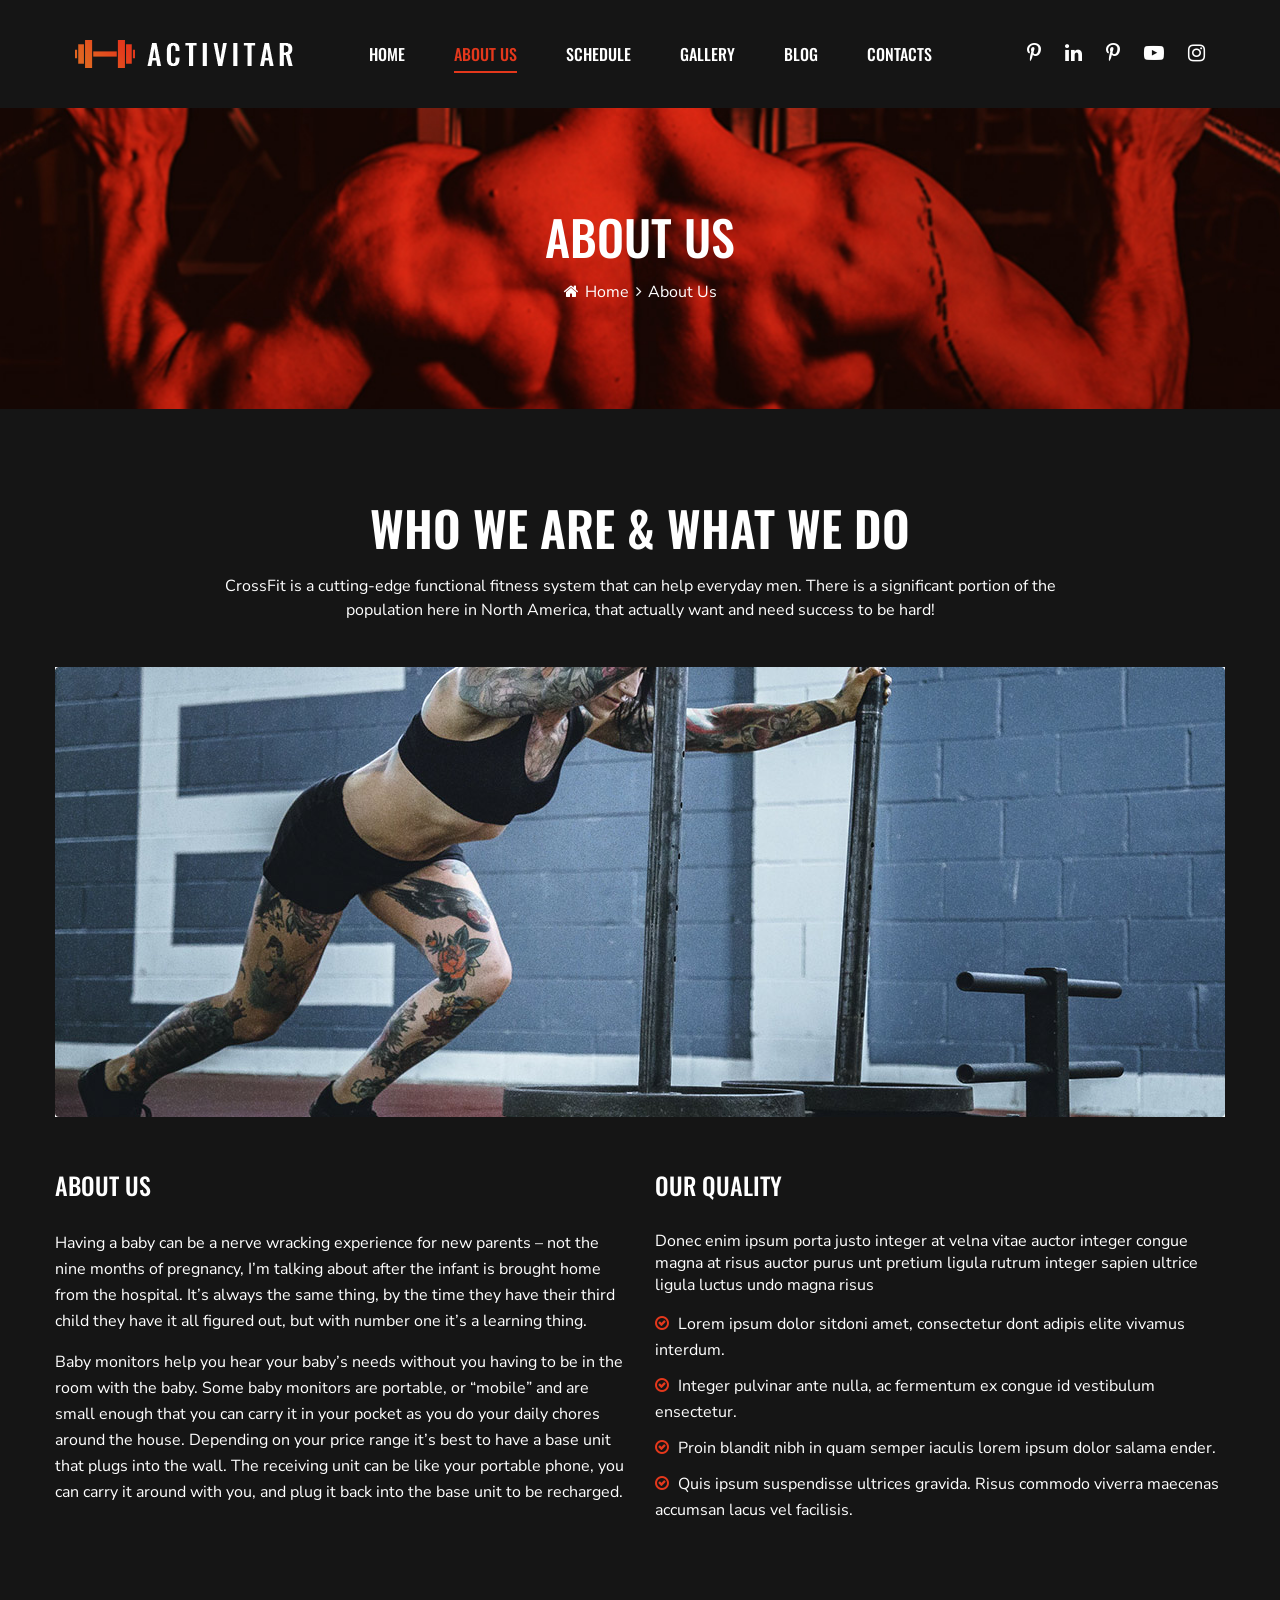
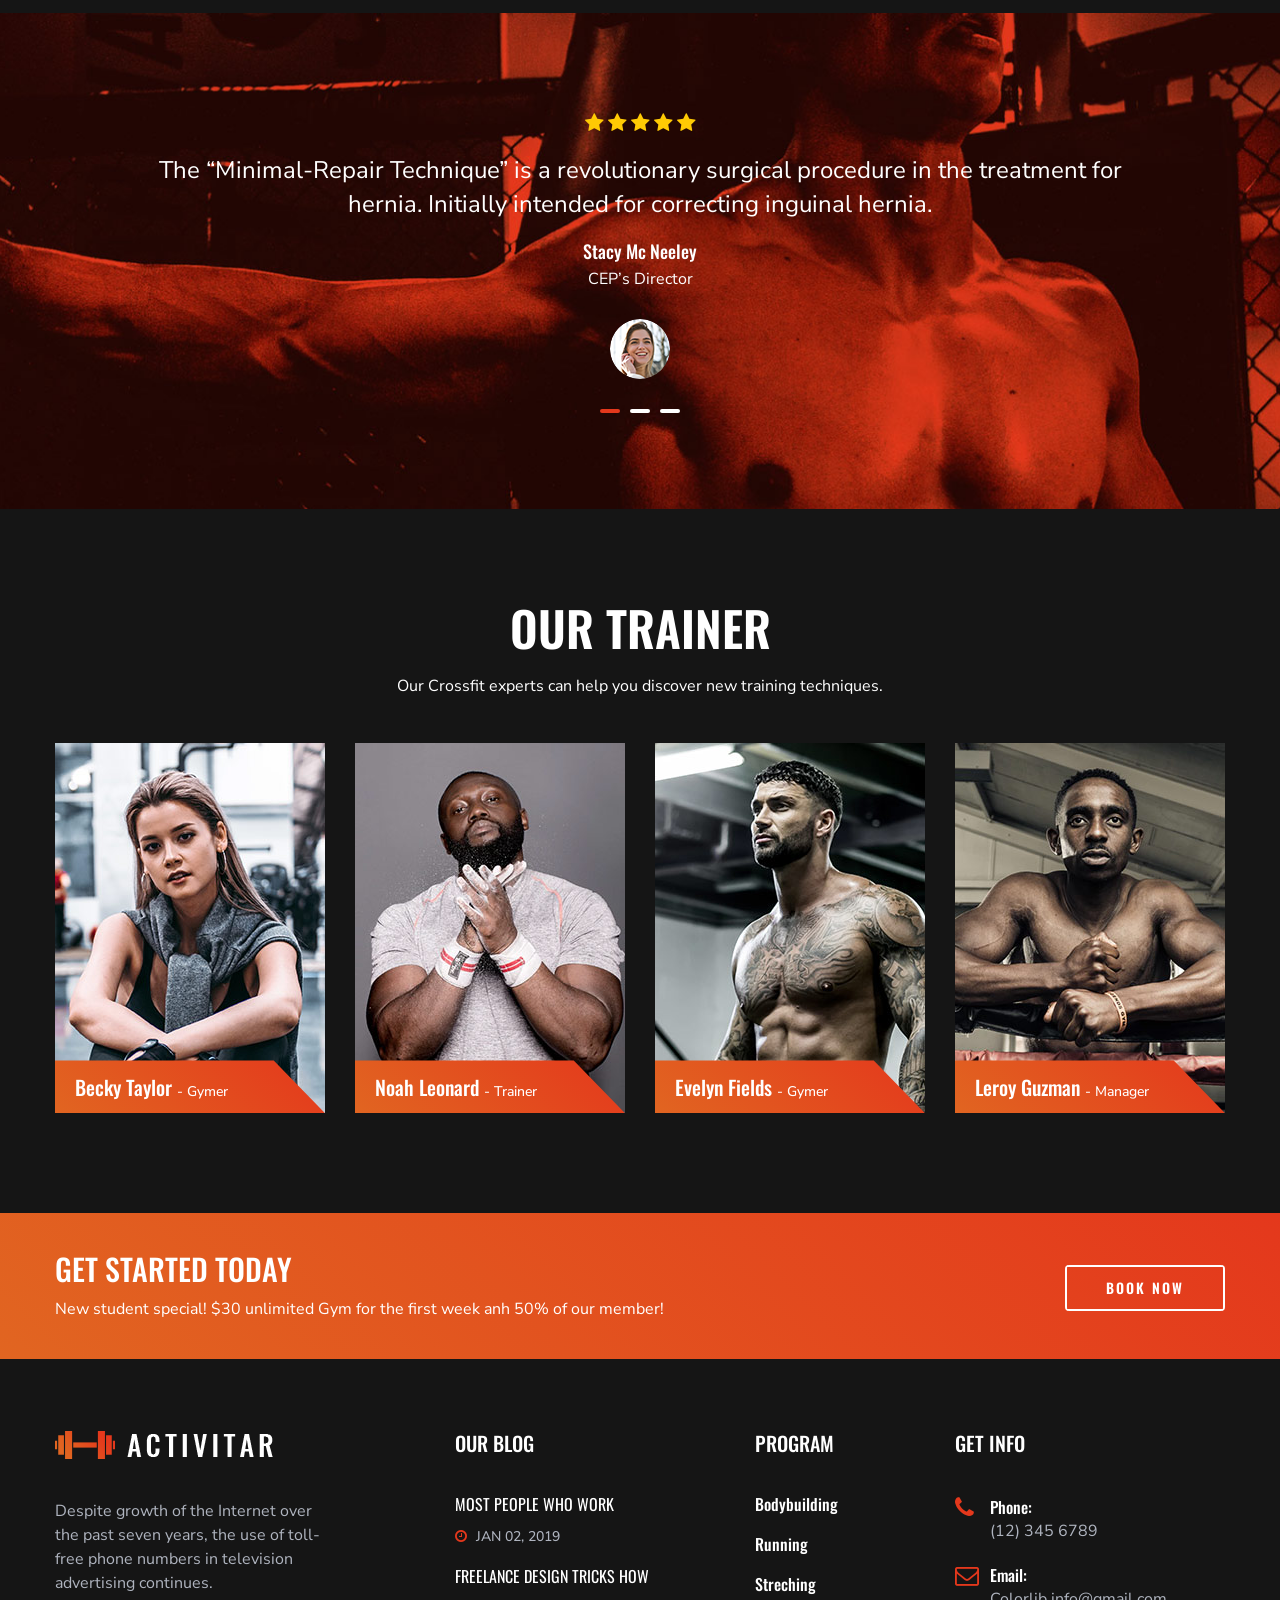
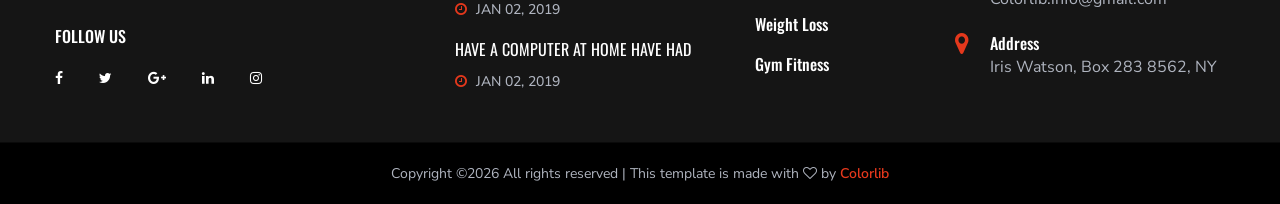
<file: Ekaterina/about-us.html>
<!DOCTYPE html>
<html lang="zxx">

<head>
    <meta charset="UTF-8">
    <meta name="description" content="Activitar Template">
    <meta name="keywords" content="Activitar, unica, creative, html">
    <meta name="viewport" content="width=device-width, initial-scale=1.0">
    <meta http-equiv="X-UA-Compatible" content="ie=edge">
    <title>Activitar | Template</title>

    <!-- Google Font -->
    <link href="https://fonts.googleapis.com/css?family=Nunito+Sans:400,600,700,800,900&display=swap" rel="stylesheet">
    <link href="https://fonts.googleapis.com/css?family=Oswald:300,400,500,600,700&display=swap" rel="stylesheet">

    <!-- Css Styles -->
    <link rel="stylesheet" href="css/bootstrap.min.css" type="text/css">
    <link rel="stylesheet" href="css/font-awesome.min.css" type="text/css">
    <link rel="stylesheet" href="css/elegant-icons.css" type="text/css">
    <link rel="stylesheet" href="css/nice-select.css" type="text/css">
    <link rel="stylesheet" href="css/owl.carousel.min.css" type="text/css">
    <link rel="stylesheet" href="css/magnific-popup.css" type="text/css">
    <link rel="stylesheet" href="css/slicknav.min.css" type="text/css">
    <link rel="stylesheet" href="css/style.css" type="text/css">
</head>

<body>
    <!-- Page Preloder -->
    <div id="preloder">
        <div class="loader"></div>
    </div>

    <!-- Header Section Begin -->
    <header class="header-section header-normal">
        <div class="container-fluid">
            <div class="logo">
                <a href="./index.html">
                    <img src="img/logo.png" alt="">
                </a>
            </div>
            <div class="top-social">
                <a href="#"><i class="fa fa-pinterest-p"></i></a>
                <a href="#"><i class="fa fa-linkedin"></i></a>
                <a href="#"><i class="fa fa-pinterest-p"></i></a>
                <a href="#"><i class="fa fa-youtube-play"></i></a>
                <a href="#"><i class="fa fa-instagram"></i></a>
            </div>
            <div class="container">
                <div class="nav-menu">
                    <nav class="mainmenu mobile-menu">
                        <ul>
                            <li><a href="./index.html">Home</a></li>
                            <li class="active"><a href="./about-us.html">About us</a></li>
                            <li><a href="./schedule.html">Schedule</a></li>
                            <li><a href="./gallery.html">Gallery</a></li>
                            <li><a href="./blog.html">Blog</a>
                                <ul class="dropdown">
                                    <li><a href="./about-us.html">About Us</a></li>
                                    <li><a href="./blog-single.html">Blog Details</a></li>
                                </ul>
                            </li>
                            <li><a href="./contact.html">Contacts</a></li>
                        </ul>
                    </nav>
                </div>
            </div>
            <div id="mobile-menu-wrap"></div>
        </div>
    </header>
    <!-- Header End -->

    <!-- Breadcrumb Section Begin -->
    <section class="breadcrumb-section set-bg spad" data-setbg="img/about-bread.jpg">
        <div class="container">
            <div class="row">
                <div class="col-lg-12">
                    <div class="breadcrumb-text">
                        <h2>About Us</h2>
                        <div class="breadcrumb-controls">
                            <a href="#"><i class="fa fa-home"></i> Home</a>
                            <span>About Us</span>
                        </div>
                    </div>
                </div>
            </div>
        </div>
    </section>
    <!-- Breadcrumb End -->

    <!-- Aboutus Section Begin -->
    <section class="aboutus-section spad">
        <div class="container">
            <div class="aboutus-page-text">
                    <div class="row">
                        <div class="col-xl-9 col-lg-10 m-auto">
                        <div class="section-title">
                            <h2>Who we Are & What We Do</h2>
                            <p>CrossFit is a cutting-edge functional fitness system that can help everyday men. There is
                                a significant portion of the population here in North America, that actually want
                                and need success to be hard!</p>
                        </div>
                    </div>
                </div>
                <img src="img/about-us.jpg" alt="">
                <div class="row">
                    <div class="col-lg-6">
                        <div class="about-us">
                            <h4>ABOUT US</h4>
                            <p>Having a baby can be a nerve wracking experience for new parents – not the nine
                                months of pregnancy, I’m talking about after the infant is brought home from the
                                hospital. It’s always the same thing, by the time they have their third child
                                they have it all figured out, but with number one it’s a learning thing.</p>
                            <p>Baby monitors help you hear your baby’s needs without you having to be in the
                                room with the baby. Some baby monitors are portable, or “mobile” and are small
                                enough that you can carry it in your pocket as you do your daily chores around
                                the house. Depending on your price range it’s best to have a base unit that
                                plugs into the wall. The receiving unit can be like your portable phone, you can
                                carry it around with you, and plug it back into the base unit to be recharged.
                            </p>
                        </div>
                    </div>
                    <div class="col-lg-6">
                        <div class="about-quality">
                            <h4>OUR QUALITY</h4>
                            <p>Donec enim ipsum porta justo integer at velna vitae auctor integer congue magna
                                at risus auctor purus unt pretium ligula rutrum integer sapien ultrice ligula
                                luctus undo magna risus </p>
                            <ul>
                                <li><i class="fa fa-check-circle-o"></i>Lorem ipsum dolor sitdoni amet,
                                    consectetur dont adipis elite vivamus interdum.</li>
                                <li><i class="fa fa-check-circle-o"></i>Integer pulvinar ante nulla, ac
                                    fermentum ex congue id vestibulum ensectetur.</li>
                                <li><i class="fa fa-check-circle-o"></i>Proin blandit nibh in quam semper
                                    iaculis lorem ipsum dolor salama ender.</li>
                                <li><i class="fa fa-check-circle-o"></i>Quis ipsum suspendisse ultrices gravida.
                                    Risus commodo viverra maecenas accumsan lacus vel facilisis. </li>
                            </ul>
                        </div>
                    </div>
                </div>
            </div>
        </div>
    </section>
    <!-- Aboutus Section End -->

    <!-- Testimonial Section End -->
    <section class="testimonial-section set-bg spad" data-setbg="img/testimonial-bg.jpg">
        <div class="container">
            <div class="row">
                <div class="col-lg-10 offset-lg-1">
                    <div class="testimonial-slider owl-carousel">
                        <div class="ts-item">
                            <div class="rating">
                                <i class="fa fa-star"></i>
                                <i class="fa fa-star"></i>
                                <i class="fa fa-star"></i>
                                <i class="fa fa-star"></i>
                                <i class="fa fa-star"></i>
                            </div>
                            <h4>The “Minimal-Repair Technique” is a revolutionary surgical procedure in the treatment
                                for hernia. Initially intended for correcting inguinal hernia.</h4>
                            <div class="author-name">
                                <h5>Stacy Mc Neeley</h5>
                                <span>CEP’s Director</span>
                            </div>
                            <div class="author-pic">
                                <img src="img/author-pic.png" alt="">
                            </div>
                        </div>
                        <div class="ts-item">
                            <div class="rating">
                                <i class="fa fa-star"></i>
                                <i class="fa fa-star"></i>
                                <i class="fa fa-star"></i>
                                <i class="fa fa-star"></i>
                                <i class="fa fa-star"></i>
                            </div>
                            <h4>The “Minimal-Repair Technique” is a revolutionary surgical procedure in the treatment
                                for hernia. Initially intended for correcting inguinal hernia.</h4>
                            <div class="author-name">
                                <h5>Stacy Mc Neelek</h5>
                                <span>CEP’s Director</span>
                            </div>
                            <div class="author-pic">
                                <img src="img/author-pic.png" alt="">
                            </div>
                        </div>
                        <div class="ts-item">
                            <div class="rating">
                                <i class="fa fa-star"></i>
                                <i class="fa fa-star"></i>
                                <i class="fa fa-star"></i>
                                <i class="fa fa-star"></i>
                                <i class="fa fa-star"></i>
                            </div>
                            <h4>The “Minimal-Repair Technique” is a revolutionary surgical procedure in the treatment
                                for hernia. Initially intended for correcting inguinal hernia.</h4>
                            <div class="author-name">
                                <h5>Stacy Mc Neelel</h5>
                                <span>CEP’s Director</span>
                            </div>
                            <div class="author-pic">
                                <img src="img/author-pic.png" alt="">
                            </div>
                        </div>
                    </div>
                </div>
            </div>
        </div>
    </section>
    <!-- Testimonial Section End -->

    <!-- Trainer Section Begin -->
    <section class="trainer-section spad">
        <div class="container">
            <div class="row">
                <div class="col-lg-12">
                    <div class="section-title">
                        <h2>OUR Trainer</h2>
                        <p>Our Crossfit experts can help you discover new training techniques.</p>
                    </div>
                </div>
            </div>
            <div class="row">
                <div class="col-lg-3 col-sm-6">
                    <div class="trainer-item">
                        <div class="ti-pic">
                            <img src="img/trainer/trainer-1.jpg" alt="">
                            <div class="ti-links">
                                <a href="#"><i class="fa fa-facebook"></i></a>
                                <a href="#"><i class="fa fa-pinterest"></i></a>
                                <a href="#"><i class="fa fa-linkedin"></i></a>
                            </div>
                            <div class="trainer-text">
                                <h5>Becky Taylor <span>- Gymer</span></h5>
                            </div>
                        </div>
                    </div>
                </div>
                <div class="col-lg-3 col-sm-6">
                    <div class="trainer-item">
                        <div class="ti-pic">
                            <img src="img/trainer/trainer-2.jpg" alt="">
                            <div class="ti-links">
                                <a href="#"><i class="fa fa-facebook"></i></a>
                                <a href="#"><i class="fa fa-pinterest"></i></a>
                                <a href="#"><i class="fa fa-linkedin"></i></a>
                            </div>
                            <div class="trainer-text">
                                <h5>Noah Leonard <span>- Trainer</span></h5>
                            </div>
                        </div>
                    </div>
                </div>
                <div class="col-lg-3 col-sm-6">
                    <div class="trainer-item">
                        <div class="ti-pic">
                            <img src="img/trainer/trainer-3.jpg" alt="">
                            <div class="ti-links">
                                <a href="#"><i class="fa fa-facebook"></i></a>
                                <a href="#"><i class="fa fa-pinterest"></i></a>
                                <a href="#"><i class="fa fa-linkedin"></i></a>
                            </div>
                            <div class="trainer-text">
                                <h5>Evelyn Fields <span>- Gymer</span></h5>
                            </div>
                        </div>
                    </div>
                </div>
                <div class="col-lg-3 col-sm-6">
                    <div class="trainer-item">
                        <div class="ti-pic">
                            <img src="img/trainer/trainer-4.jpg" alt="">
                            <div class="ti-links">
                                <a href="#"><i class="fa fa-facebook"></i></a>
                                <a href="#"><i class="fa fa-pinterest"></i></a>
                                <a href="#"><i class="fa fa-linkedin"></i></a>
                            </div>
                            <div class="trainer-text">
                                <h5>Leroy Guzman <span>- Manager</span></h5>
                            </div>
                        </div>
                    </div>
                </div>
            </div>
        </div>
    </section>
    <!-- Trainer Section End -->

    <!-- Cta Section Begin -->
    <section class="cta-section">
        <div class="container">
            <div class="row">
                <div class="col-lg-12">
                    <div class="cta-text">
                        <h3>GeT Started Today</h3>
                        <p>New student special! $30 unlimited Gym for the first week anh 50% of our member!</p>
                    </div>
                    <a href="#" class="primary-btn cta-btn">book now</a>
                </div>
            </div>
        </div>
    </section>
    <!-- Cta Section End -->

    <!-- Footer Section Begin -->
    <footer class="footer-section">
        <div class="container">
            <div class="row">
                <div class="col-lg-3">
                    <div class="footer-logo-item">
                        <div class="f-logo">
                            <a href="#"><img src="img/logo.png" alt=""></a>
                        </div>
                        <p>Despite growth of the Internet over the past seven years, the use of toll-free phone numbers
                            in television advertising continues.</p>
                        <div class="social-links">
                            <h6>Follow us</h6>
                            <a href="#"><i class="fa fa-facebook"></i></a>
                            <a href="#"><i class="fa fa-twitter"></i></a>
                            <a href="#"><i class="fa fa-google-plus"></i></a>
                            <a href="#"><i class="fa fa-linkedin"></i></a>
                            <a href="#"><i class="fa fa-instagram"></i></a>
                        </div>
                    </div>
                </div>
                <div class="col-lg-3 offset-lg-1">
                    <div class="footer-widget">
                        <h5>Our Blog</h5>
                        <div class="footer-blog">
                            <a href="#" class="fb-item">
                                <h6>Most people who work</h6>
                                <span class="blog-time"><i class="fa fa-clock-o"></i> Jan 02, 2019</span>
                            </a>
                            <a href="#" class="fb-item">
                                <h6>Freelance Design Tricks How </h6>
                                <span class="blog-time"><i class="fa fa-clock-o"></i> Jan 02, 2019</span>
                            </a>
                            <a href="#" class="fb-item">
                                <h6>have a computer at home have had </h6>
                                <span class="blog-time"><i class="fa fa-clock-o"></i> Jan 02, 2019</span>
                            </a>
                        </div>
                    </div>
                </div>
                <div class="col-lg-2">
                    <div class="footer-widget">
                        <h5>Program</h5>
                        <ul class="workout-program">
                            <li><a href="#">Bodybuilding</a></li>
                            <li><a href="#">Running</a></li>
                            <li><a href="#">Streching</a></li>
                            <li><a href="#">Weight Loss</a></li>
                            <li><a href="#">Gym Fitness</a></li>
                        </ul>
                    </div>
                </div>
                <div class="col-lg-3">
                    <div class="footer-widget">
                        <h5>Get Info</h5>
                        <ul class="footer-info">
                            <li>
                                <i class="fa fa-phone"></i>
                                <span>Phone:</span>
                                (12) 345 6789
                            </li>
                            <li>
                                <i class="fa fa-envelope-o"></i>
                                <span>Email:</span>
                                Colorlib.info@gmail.com
                            </li>
                            <li>
                                <i class="fa fa-map-marker"></i>
                                <span>Address</span>
                                Iris Watson, Box 283 8562, NY
                            </li>
                        </ul>
                    </div>
                </div>
            </div>
        </div>
        <div class="copyright-text">
            <div class="container">
                <div class="row">
                    <div class="col-lg-12 text-center">
                        <div class="ct-inside"><!-- Link back to Colorlib can't be removed. Template is licensed under CC BY 3.0. -->
Copyright &copy;<script>document.write(new Date().getFullYear());</script> All rights reserved | This template is made with <i class="fa fa-heart-o" aria-hidden="true"></i> by <a href="https://colorlib.com" target="_blank">Colorlib</a>
<!-- Link back to Colorlib can't be removed. Template is licensed under CC BY 3.0. --></div>
                    </div>
                </div>
            </div>
        </div>
    </footer>
    <!-- Footer Section End -->

    <!-- Js Plugins -->
    <script src="js/jquery-3.3.1.min.js"></script>
    <script src="js/bootstrap.min.js"></script>
    <script src="js/jquery.magnific-popup.min.js"></script>
    <script src="js/mixitup.min.js"></script>
    <script src="js/jquery.nice-select.min.js"></script>
    <script src="js/jquery.slicknav.js"></script>
    <script src="js/owl.carousel.min.js"></script>
    <script src="js/masonry.pkgd.min.js"></script>
    <script src="js/main.js"></script>
</body>

</html>
</file>
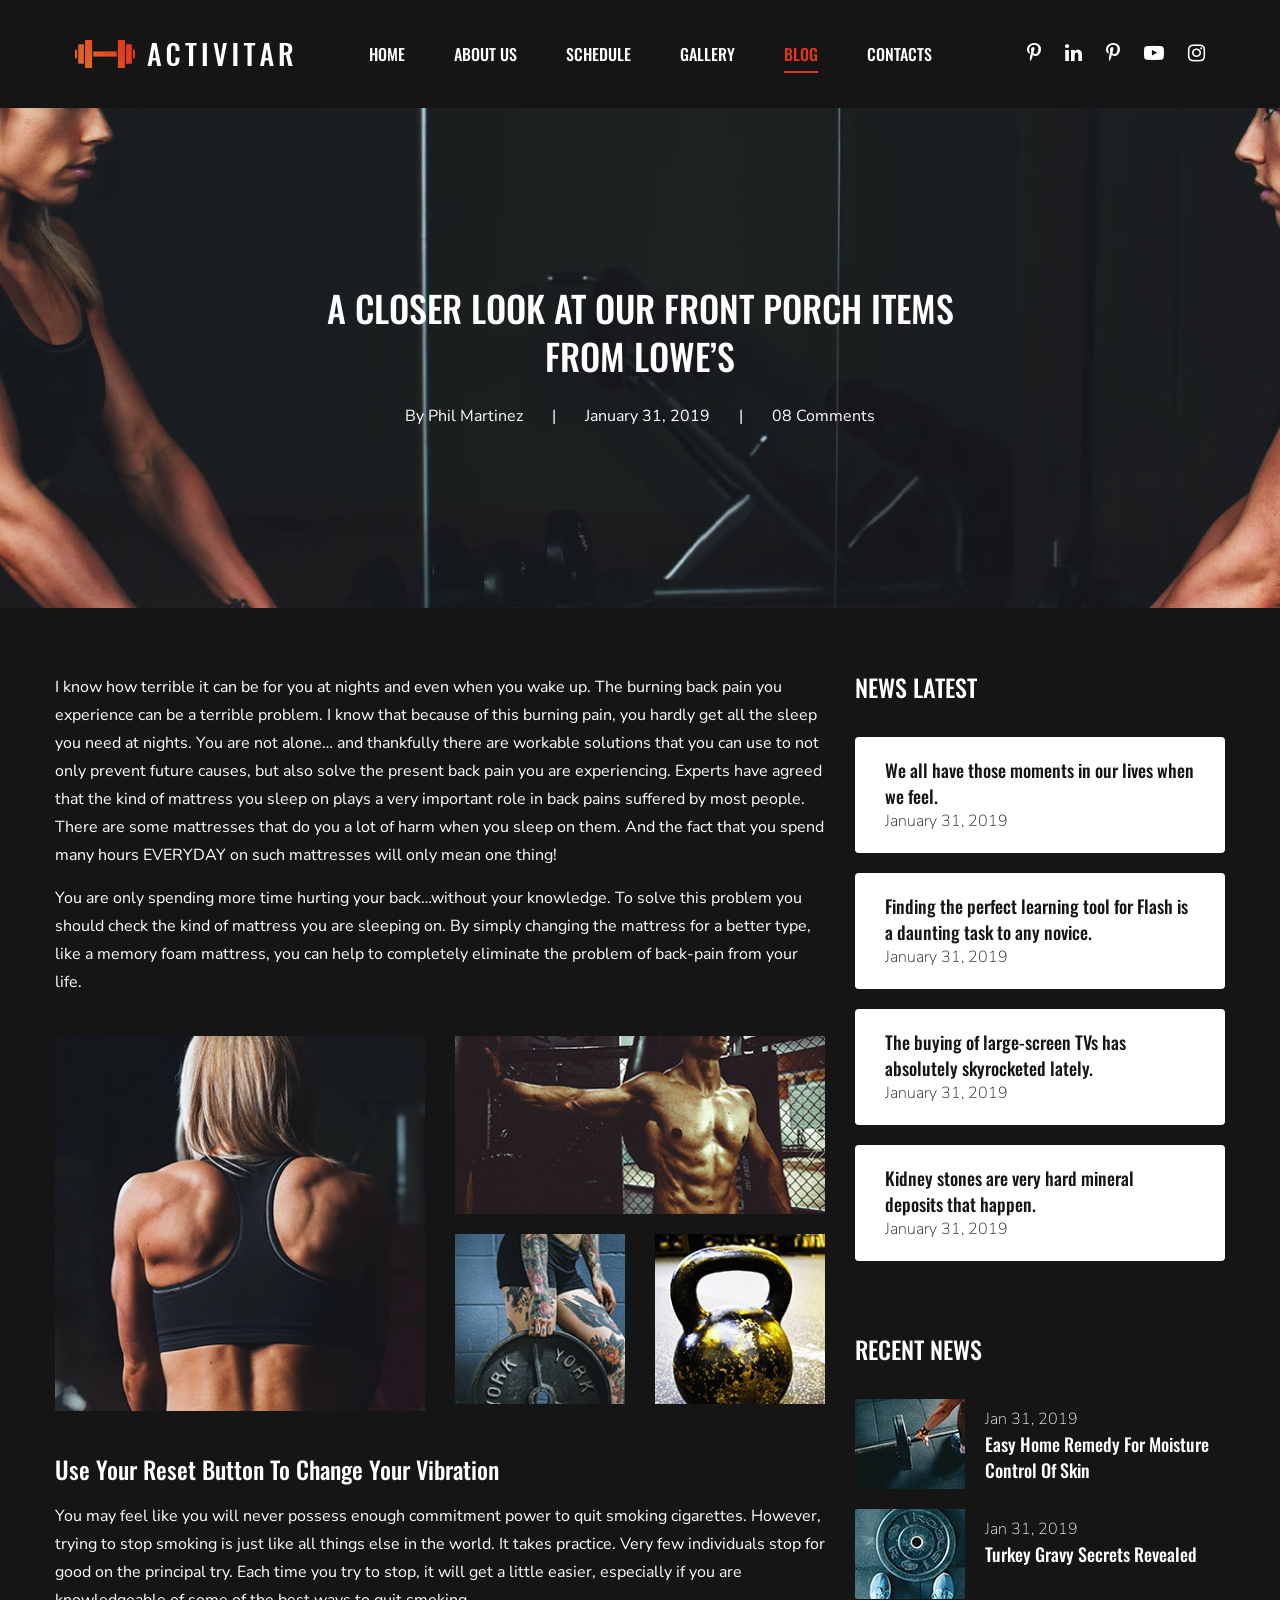
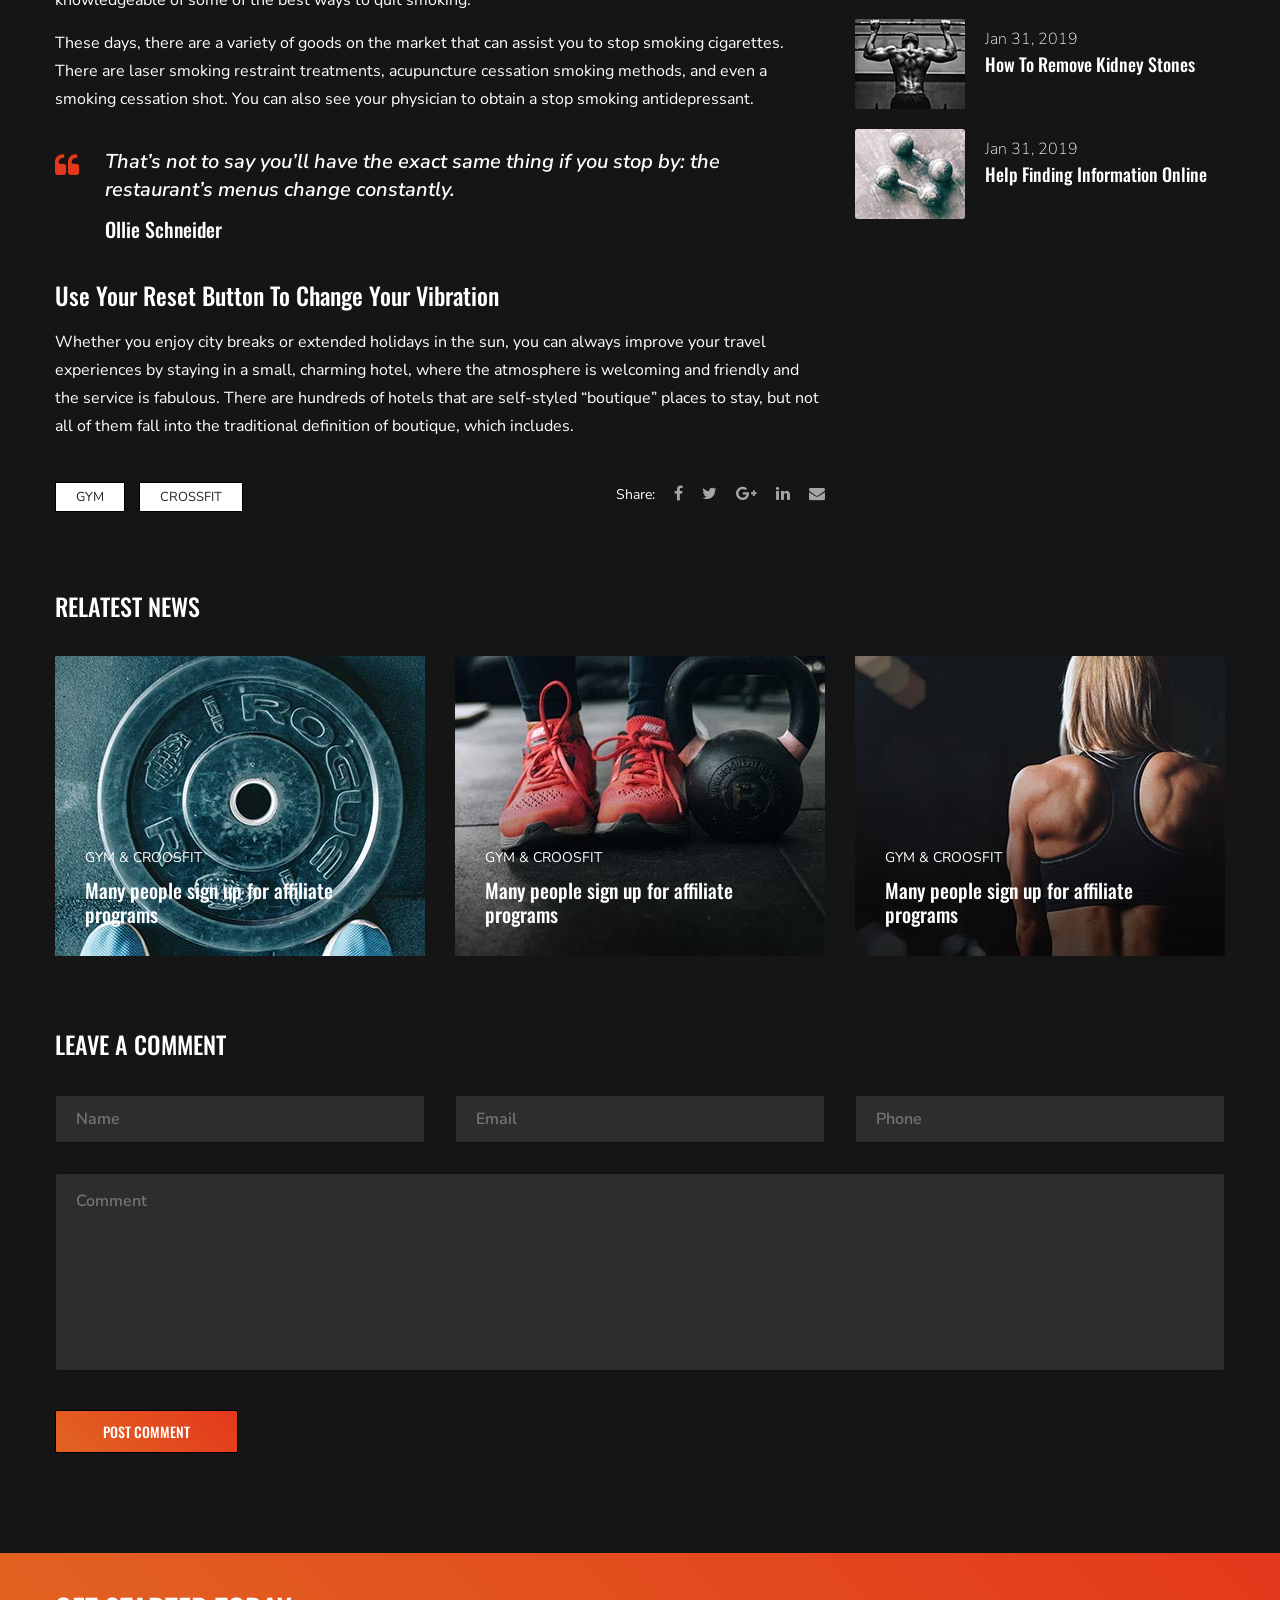
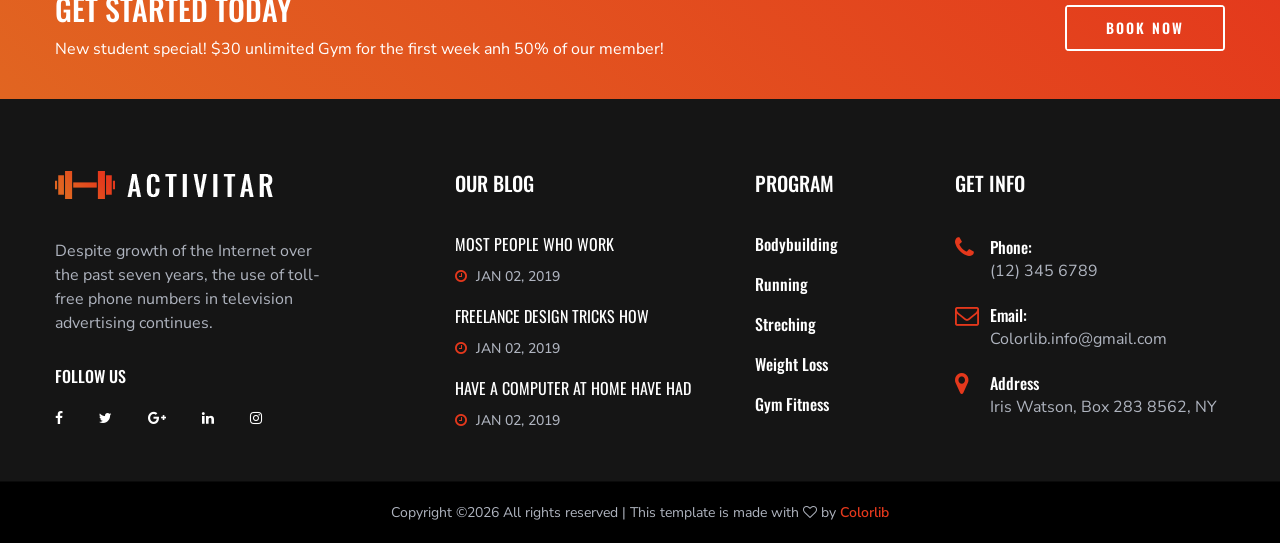
<file: Ekaterina/blog-single.html>
<!DOCTYPE html>
<html lang="zxx">

<head>
    <meta charset="UTF-8">
    <meta name="description" content="Activitar Template">
    <meta name="keywords" content="Activitar, unica, creative, html">
    <meta name="viewport" content="width=device-width, initial-scale=1.0">
    <meta http-equiv="X-UA-Compatible" content="ie=edge">
    <title>Activitar | Template</title>

    <!-- Google Font -->
    <link href="https://fonts.googleapis.com/css?family=Nunito+Sans:400,600,700,800,900&display=swap" rel="stylesheet">
    <link href="https://fonts.googleapis.com/css?family=Oswald:300,400,500,600,700&display=swap" rel="stylesheet">

    <!-- Css Styles -->
    <link rel="stylesheet" href="css/bootstrap.min.css" type="text/css">
    <link rel="stylesheet" href="css/font-awesome.min.css" type="text/css">
    <link rel="stylesheet" href="css/elegant-icons.css" type="text/css">
    <link rel="stylesheet" href="css/nice-select.css" type="text/css">
    <link rel="stylesheet" href="css/owl.carousel.min.css" type="text/css">
    <link rel="stylesheet" href="css/magnific-popup.css" type="text/css">
    <link rel="stylesheet" href="css/slicknav.min.css" type="text/css">
    <link rel="stylesheet" href="css/style.css" type="text/css">
</head>

<body>
    <!-- Page Preloder -->
    <div id="preloder">
        <div class="loader"></div>
    </div>

    <!-- Header Section Begin -->
    <header class="header-section header-normal">
        <div class="container-fluid">
            <div class="logo">
                <a href="./index.html">
                    <img src="img/logo.png" alt="">
                </a>
            </div>
            <div class="top-social">
                <a href="#"><i class="fa fa-pinterest-p"></i></a>
                <a href="#"><i class="fa fa-linkedin"></i></a>
                <a href="#"><i class="fa fa-pinterest-p"></i></a>
                <a href="#"><i class="fa fa-youtube-play"></i></a>
                <a href="#"><i class="fa fa-instagram"></i></a>
            </div>
            <div class="container">
                <div class="nav-menu">
                    <nav class="mainmenu mobile-menu">
                        <ul>
                            <li><a href="./index.html">Home</a></li>
                            <li><a href="./about-us.html">About us</a></li>
                            <li><a href="./schedule.html">Schedule</a></li>
                            <li><a href="./gallery.html">Gallery</a></li>
                            <li class="active"><a href="./blog.html">Blog</a>
                                <ul class="dropdown">
                                    <li><a href="./about-us.html">About Us</a></li>
                                    <li><a href="./blog-single.html">Blog Details</a></li>
                                </ul>
                            </li>
                            <li><a href="./contact.html">Contacts</a></li>
                        </ul>
                    </nav>
                </div>
            </div>
            <div id="mobile-menu-wrap"></div>
        </div>
    </header>
    <!-- Header End -->

    <!-- Breadcrumb Section Begin -->
    <section class="blog-single-hero set-bg" data-setbg="img/blog-single-hero.jpg">
        <div class="container">
            <div class="row">
                <div class="col-xl-7 col-lg-7 m-auto text-center">
                    <div class="bs-hero-text">
                        <h2>A Closer Look At Our Front Porch Items From Lowe’s</h2>
                        <ul>
                            <li>By Phil Martinez</li>
                            <li>January 31, 2019</li>
                            <li>08 Comments</li>
                        </ul>
                    </div>
                </div>
            </div>
        </div>
    </section>
    <!-- Breadcrumb End -->

    <!-- Blog Single Section Begin -->
    <section class="blog-single-section spad">
        <div class="container">
            <div class="row">
                <div class="col-lg-8">
                    <div class="blog-single-text">
                        <div class="blog-text">
                            <p>I know how terrible it can be for you at nights and even when you wake up. The burning
                                back pain you experience can be a terrible problem. I know that because of this burning
                                pain, you hardly get all the sleep you need at nights. You are not alone… and thankfully
                                there are workable solutions that you can use to not only prevent future causes, but
                                also solve the present back pain you are experiencing. Experts have agreed that the kind
                                of mattress you sleep on plays a very important role in back pains suffered by most
                                people. There are some mattresses that do you a lot of harm when you sleep on them. And
                                the fact that you spend many hours EVERYDAY on such mattresses will only mean one thing!
                            </p>
                            <p>You are only spending more time hurting your back…without your knowledge. To solve this
                                problem you should check the kind of mattress you are sleeping on. By simply changing
                                the mattress for a better type, like a memory foam mattress, you can help to completely
                                eliminate the problem of back-pain from your life.</p>
                        </div>
                        <div class="blog-pic">
                            <div class="row">
                                <div class="col-lg-6">
                                    <img src="img/blog-single-1.jpg" alt="">
                                </div>
                                <div class="col-lg-6">
                                    <img src="img/blog-single-2.jpg" alt="">
                                    <div class="row">
                                        <div class="col-sm-6">
                                            <img src="img/blog-single-3.jpg" alt="">
                                        </div>
                                        <div class="col-sm-6">
                                            <img src="img/blog-single-4.jpg" alt="">
                                        </div>
                                    </div>
                                </div>
                            </div>
                        </div>
                        <div class="blog-title">
                            <h4>Use Your Reset Button To Change Your Vibration</h4>
                            <p>You may feel like you will never possess enough commitment power to quit smoking
                                cigarettes. However, trying to stop smoking is just like all things else in the world.
                                It takes practice. Very few individuals stop for good on the principal try. Each time
                                you try to stop, it will get a little easier, especially if you are knowledgeable of
                                some of the best ways to quit smoking.</p>
                            <p>These days, there are a variety of goods on the market that can assist you to stop
                                smoking cigarettes. There are laser smoking restraint treatments, acupuncture cessation
                                smoking methods, and even a smoking cessation shot. You can also see your physician to
                                obtain a stop smoking antidepressant. </p>
                        </div>
                        <div class="blog-quote">
                            <i class="fa fa-quote-left"></i>
                            <div class="quote-text">That’s not to say you’ll have the exact same thing if you stop by:
                                the restaurant’s menus change constantly.
                            </div>
                            <h5>Ollie Schneider</h5>
                        </div>
                        <div class="blog-more-title">
                            <h4>Use Your Reset Button To Change Your Vibration</h4>
                            <p>Whether you enjoy city breaks or extended holidays in the sun, you can always improve
                                your travel experiences by staying in a small, charming hotel, where the atmosphere is
                                welcoming and friendly and the service is fabulous. There are hundreds of hotels that
                                are self-styled “boutique” places to stay, but not all of them fall into the traditional
                                definition of boutique, which includes.</p>
                        </div>
                        <div class="blog-tag-share">
                            <div class="tags">
                                <a href="#">Gym</a>
                                <a href="#">Crossfit</a>
                            </div>
                            <div class="social-share">
                                <span>Share:</span>
                                <a href="#"><i class="fa fa-facebook"></i></a>
                                <a href="#"><i class="fa fa-twitter"></i></a>
                                <a href="#"><i class="fa fa-google-plus"></i></a>
                                <a href="#"><i class="fa fa-linkedin"></i></a>
                                <a href="#"><i class="fa fa-envelope"></i></a>
                            </div>
                        </div>
                    </div>
                </div>
                <div class="col-lg-4">
                    <div class="blog-single-sidebar">
                        <div class="bs-latest-news">
                            <h4>News Latest</h4>
                            <a href="#" class="bl-item set-bg" data-setbg="img/sidebar-latest.jpg">
                                <h5>We all have those moments in our lives when we feel.</h5>
                                <span>January 31, 2019</span>
                            </a>
                            <a href="#" class="bl-item set-bg" data-setbg="img/sidebar-latest.jpg">
                                <h5>Finding the perfect learning tool for Flash is a daunting task to any novice.</h5>
                                <span>January 31, 2019</span>
                            </a>
                            <a href="#" class="bl-item set-bg" data-setbg="img/sidebar-latest.jpg">
                                <h5>The buying of large-screen TVs has absolutely skyrocketed lately. </h5>
                                <span>January 31, 2019</span>
                            </a>
                            <a href="#" class="bl-item set-bg" data-setbg="img/sidebar-latest.jpg">
                                <h5>Kidney stones are very hard mineral deposits that happen.</h5>
                                <span>January 31, 2019</span>
                            </a>
                        </div>
                        <div class="bs-recent-news">
                            <h4>Recent News</h4>
                            <a href="#" class="br-item">
                                <div class="bi-pic">
                                    <img src="img/br-recent-1.jpg" alt="">
                                </div>
                                <div class="bi-text">
                                    <span>Jan 31, 2019</span>
                                    <h5>Easy Home Remedy For Moisture Control Of Skin</h5>
                                </div>
                            </a>
                            <a href="#" class="br-item">
                                <div class="bi-pic">
                                    <img src="img/br-recent-2.jpg" alt="">
                                </div>
                                <div class="bi-text">
                                    <span>Jan 31, 2019</span>
                                    <h5>Turkey Gravy Secrets Revealed</h5>
                                </div>
                            </a>
                            <a href="#" class="br-item">
                                <div class="bi-pic">
                                    <img src="img/br-recent-3.jpg" alt="">
                                </div>
                                <div class="bi-text">
                                    <span>Jan 31, 2019</span>
                                    <h5>How To Remove Kidney Stones</h5>
                                </div>
                            </a>
                            <a href="#" class="br-item">
                                <div class="bi-pic">
                                    <img src="img/br-recent-4.jpg" alt="">
                                </div>
                                <div class="bi-text">
                                    <span>Jan 31, 2019</span>
                                    <h5>Help Finding Information Online</h5>
                                </div>
                            </a>
                        </div>
                    </div>
                </div>
            </div>
            <div class="row">
                <div class="col-lg-12">
                    <div class="recent-news">
                        <h4>Relatest News</h4>
                        <div class="row">
                            <div class="col-lg-4">
                                <div class="recent-item set-bg" data-setbg="img/recent-1.jpg">
                                    <a href="#" class="recent-text">
                                        <div class="categories">Gym & Croosfit</div>
                                        <h5>Many people sign up for affiliate programs</h5>
                                    </a>
                                </div>
                            </div>
                            <div class="col-lg-4">
                                <div class="recent-item set-bg" data-setbg="img/recent-2.jpg">
                                    <a href="#" class="recent-text">
                                        <div class="categories">Gym & Croosfit</div>
                                        <h5>Many people sign up for affiliate programs</h5>
                                    </a>
                                </div>
                            </div>
                            <div class="col-lg-4">
                                <div class="recent-item set-bg" data-setbg="img/recent-3.jpg">
                                    <a href="#" class="recent-text">
                                        <div class="categories">Gym & Croosfit</div>
                                        <h5>Many people sign up for affiliate programs</h5>
                                    </a>
                                </div>
                            </div>
                        </div>
                    </div>
                    <div class="leave-comment-form">
                        <h4>Leave A Comment</h4>
                        <form action="#">
                            <div class="row">
                                <div class="col-lg-4">
                                    <input type="text" placeholder="Name">
                                </div>
                                <div class="col-lg-4">
                                    <input type="text" placeholder="Email">
                                </div>
                                <div class="col-lg-4">
                                    <input type="text" placeholder="Phone">
                                </div>
                                <div class="col-lg-12">
                                    <textarea placeholder="Comment"></textarea>
                                    <button type="submit" class="leave-btn">Post Comment</button>
                                </div>
                            </div>
                        </form>
                    </div>
                </div>
            </div>
        </div>
    </section>
    <!-- Blog Single Section End -->

    <!-- Cta Section Begin -->
    <section class="cta-section">
        <div class="container">
            <div class="row">
                <div class="col-lg-12">
                    <div class="cta-text">
                        <h3>GeT Started Today</h3>
                        <p>New student special! $30 unlimited Gym for the first week anh 50% of our member!</p>
                    </div>
                    <a href="#" class="primary-btn cta-btn">book now</a>
                </div>
            </div>
        </div>
    </section>
    <!-- Cta Section End -->

    <!-- Footer Section Begin -->
    <footer class="footer-section">
        <div class="container">
            <div class="row">
                <div class="col-lg-3">
                    <div class="footer-logo-item">
                        <div class="f-logo">
                            <a href="#"><img src="img/logo.png" alt=""></a>
                        </div>
                        <p>Despite growth of the Internet over the past seven years, the use of toll-free phone numbers
                            in television advertising continues.</p>
                        <div class="social-links">
                            <h6>Follow us</h6>
                            <a href="#"><i class="fa fa-facebook"></i></a>
                            <a href="#"><i class="fa fa-twitter"></i></a>
                            <a href="#"><i class="fa fa-google-plus"></i></a>
                            <a href="#"><i class="fa fa-linkedin"></i></a>
                            <a href="#"><i class="fa fa-instagram"></i></a>
                        </div>
                    </div>
                </div>
                <div class="col-lg-3 offset-lg-1">
                    <div class="footer-widget">
                        <h5>Our Blog</h5>
                        <div class="footer-blog">
                            <a href="#" class="fb-item">
                                <h6>Most people who work</h6>
                                <span class="blog-time"><i class="fa fa-clock-o"></i> Jan 02, 2019</span>
                            </a>
                            <a href="#" class="fb-item">
                                <h6>Freelance Design Tricks How </h6>
                                <span class="blog-time"><i class="fa fa-clock-o"></i> Jan 02, 2019</span>
                            </a>
                            <a href="#" class="fb-item">
                                <h6>have a computer at home have had </h6>
                                <span class="blog-time"><i class="fa fa-clock-o"></i> Jan 02, 2019</span>
                            </a>
                        </div>
                    </div>
                </div>
                <div class="col-lg-2">
                    <div class="footer-widget">
                        <h5>Program</h5>
                        <ul class="workout-program">
                            <li><a href="#">Bodybuilding</a></li>
                            <li><a href="#">Running</a></li>
                            <li><a href="#">Streching</a></li>
                            <li><a href="#">Weight Loss</a></li>
                            <li><a href="#">Gym Fitness</a></li>
                        </ul>
                    </div>
                </div>
                <div class="col-lg-3">
                    <div class="footer-widget">
                        <h5>Get Info</h5>
                        <ul class="footer-info">
                            <li>
                                <i class="fa fa-phone"></i>
                                <span>Phone:</span>
                                (12) 345 6789
                            </li>
                            <li>
                                <i class="fa fa-envelope-o"></i>
                                <span>Email:</span>
                                Colorlib.info@gmail.com
                            </li>
                            <li>
                                <i class="fa fa-map-marker"></i>
                                <span>Address</span>
                                Iris Watson, Box 283 8562, NY
                            </li>
                        </ul>
                    </div>
                </div>
            </div>
        </div>
        <div class="copyright-text">
            <div class="container">
                <div class="row">
                    <div class="col-lg-12 text-center">
                        <div class="ct-inside"><!-- Link back to Colorlib can't be removed. Template is licensed under CC BY 3.0. -->
Copyright &copy;<script>document.write(new Date().getFullYear());</script> All rights reserved | This template is made with <i class="fa fa-heart-o" aria-hidden="true"></i> by <a href="https://colorlib.com" target="_blank">Colorlib</a>
<!-- Link back to Colorlib can't be removed. Template is licensed under CC BY 3.0. --></div>
                    </div>
                </div>
            </div>
        </div>
    </footer>
    <!-- Footer Section End -->

    <!-- Js Plugins -->
    <script src="js/jquery-3.3.1.min.js"></script>
    <script src="js/bootstrap.min.js"></script>
    <script src="js/jquery.magnific-popup.min.js"></script>
    <script src="js/mixitup.min.js"></script>
    <script src="js/jquery.nice-select.min.js"></script>
    <script src="js/jquery.slicknav.js"></script>
    <script src="js/owl.carousel.min.js"></script>
    <script src="js/masonry.pkgd.min.js"></script>
    <script src="js/main.js"></script>
</body>

</html>
</file>
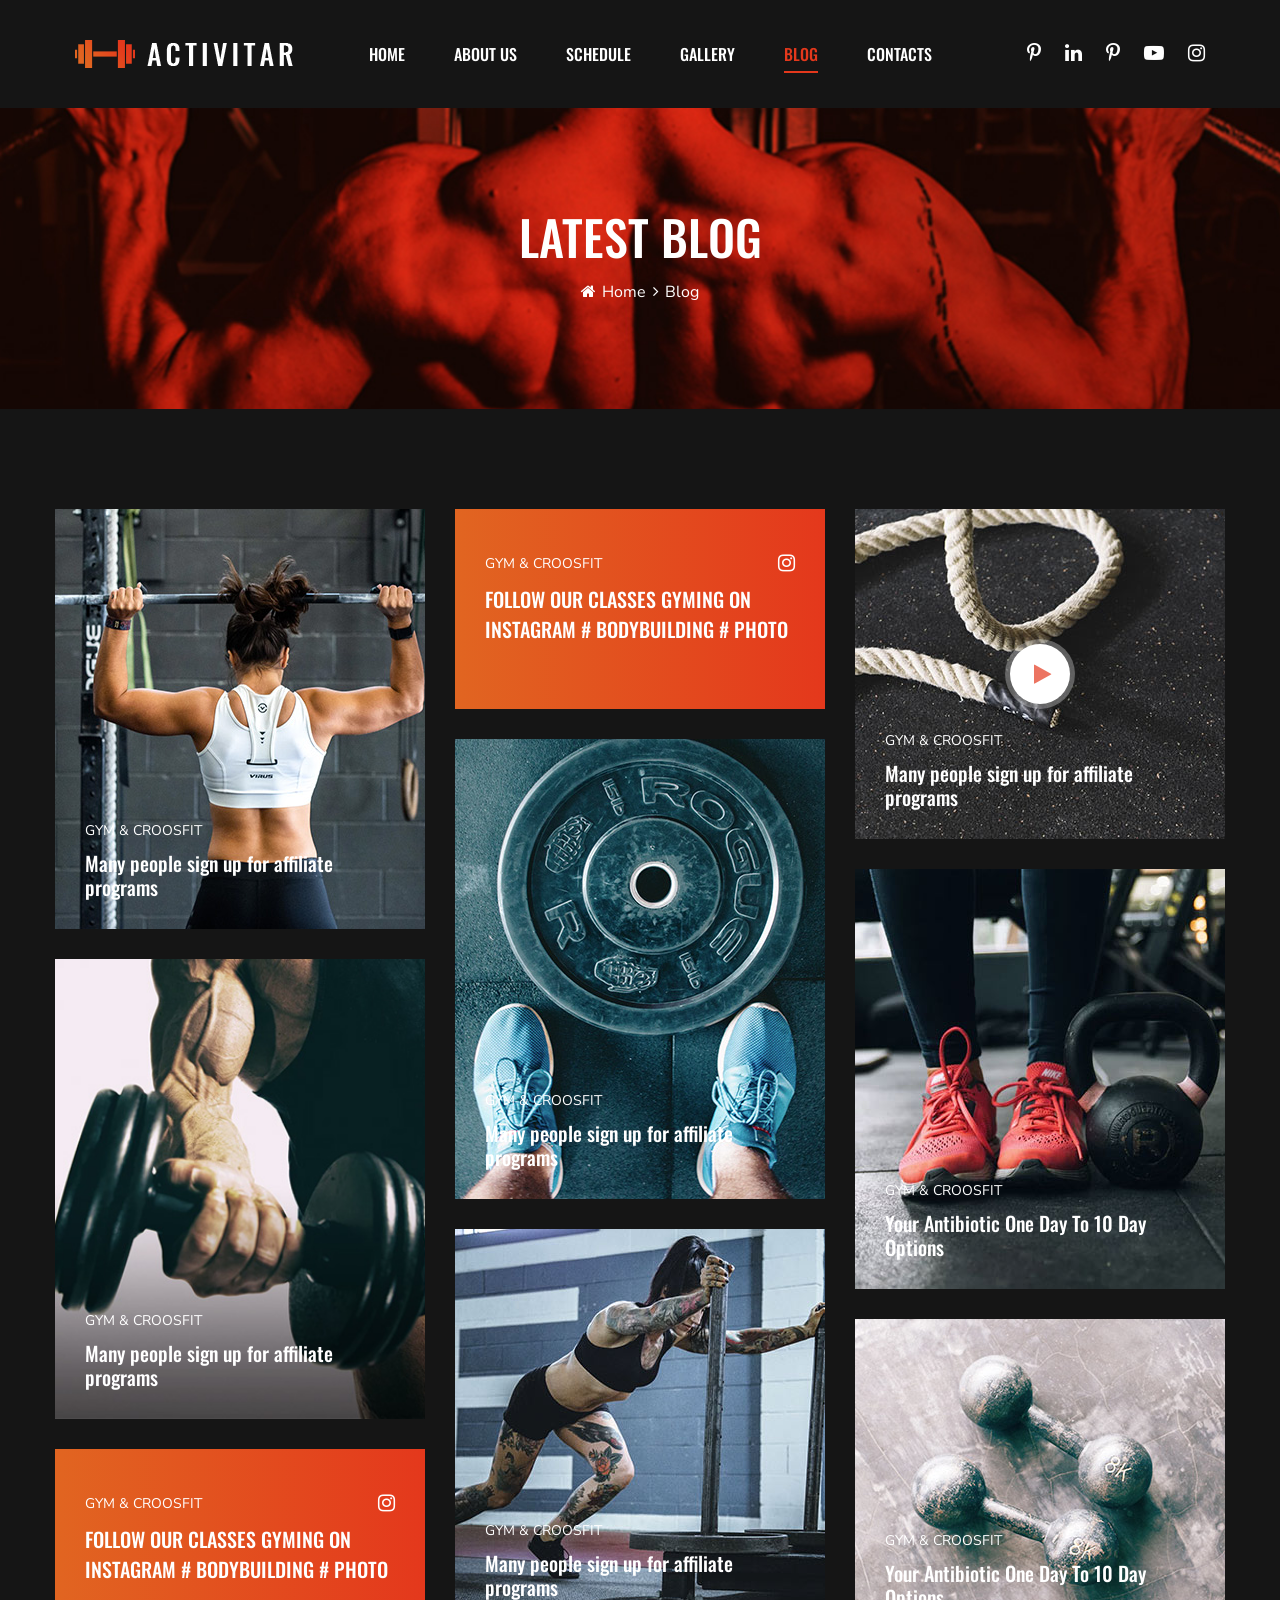
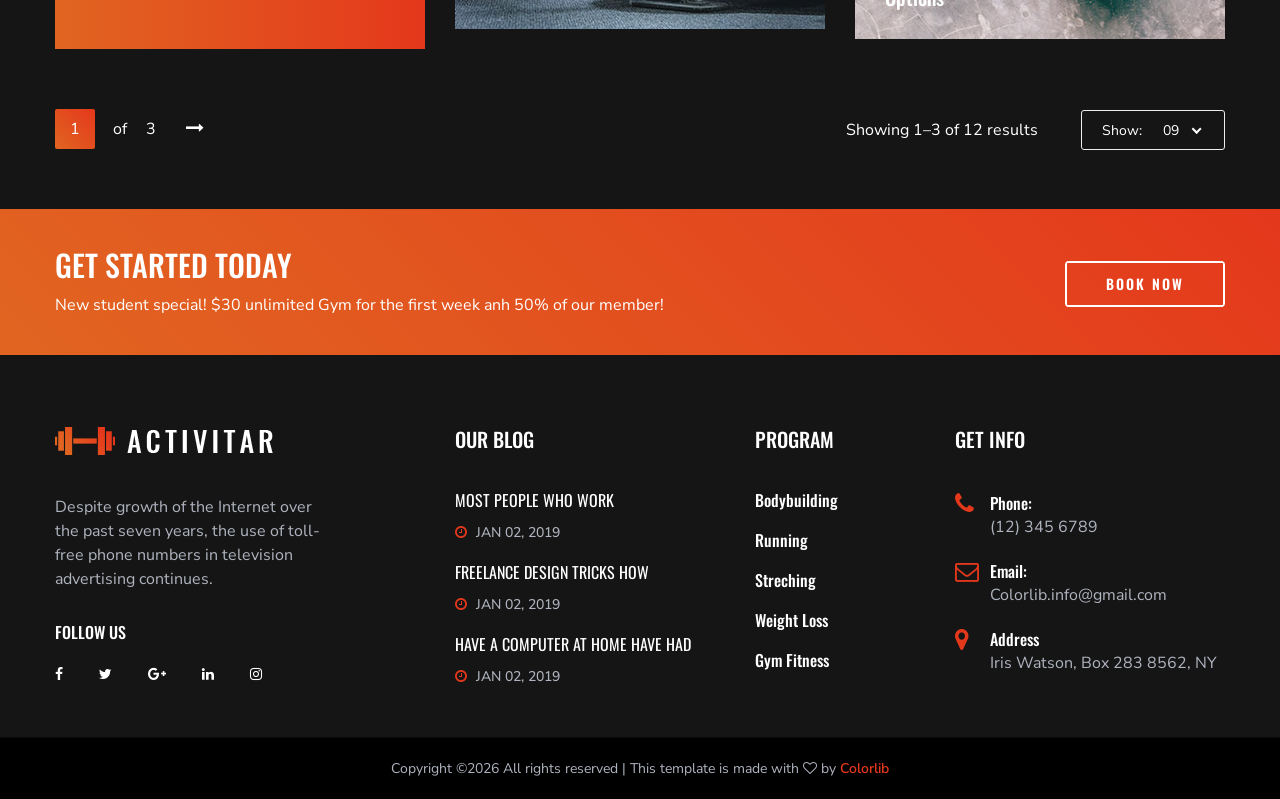
<file: Ekaterina/blog.html>
<!DOCTYPE html>
<html lang="zxx">

<head>
    <meta charset="UTF-8">
    <meta name="description" content="Activitar Template">
    <meta name="keywords" content="Activitar, unica, creative, html">
    <meta name="viewport" content="width=device-width, initial-scale=1.0">
    <meta http-equiv="X-UA-Compatible" content="ie=edge">
    <title>Activitar | Template</title>

    <!-- Google Font -->
    <link href="https://fonts.googleapis.com/css?family=Nunito+Sans:400,600,700,800,900&display=swap" rel="stylesheet">
    <link href="https://fonts.googleapis.com/css?family=Oswald:300,400,500,600,700&display=swap" rel="stylesheet">

    <!-- Css Styles -->
    <link rel="stylesheet" href="css/bootstrap.min.css" type="text/css">
    <link rel="stylesheet" href="css/font-awesome.min.css" type="text/css">
    <link rel="stylesheet" href="css/elegant-icons.css" type="text/css">
    <link rel="stylesheet" href="css/nice-select.css" type="text/css">
    <link rel="stylesheet" href="css/owl.carousel.min.css" type="text/css">
    <link rel="stylesheet" href="css/magnific-popup.css" type="text/css">
    <link rel="stylesheet" href="css/slicknav.min.css" type="text/css">
    <link rel="stylesheet" href="css/style.css" type="text/css">
</head>

<body>
    <!-- Page Preloder -->
    <div id="preloder">
        <div class="loader"></div>
    </div>

    <!-- Header Section Begin -->
    <header class="header-section header-normal">
        <div class="container-fluid">
            <div class="logo">
                <a href="./index.html">
                    <img src="img/logo.png" alt="">
                </a>
            </div>
            <div class="top-social">
                <a href="#"><i class="fa fa-pinterest-p"></i></a>
                <a href="#"><i class="fa fa-linkedin"></i></a>
                <a href="#"><i class="fa fa-pinterest-p"></i></a>
                <a href="#"><i class="fa fa-youtube-play"></i></a>
                <a href="#"><i class="fa fa-instagram"></i></a>
            </div>
            <div class="container">
                <div class="nav-menu">
                    <nav class="mainmenu mobile-menu">
                        <ul>
                            <li><a href="./index.html">Home</a></li>
                            <li><a href="./about-us.html">About us</a></li>
                            <li><a href="./schedule.html">Schedule</a></li>
                            <li><a href="./gallery.html">Gallery</a></li>
                            <li class="active"><a href="./blog.html">Blog</a>
                                <ul class="dropdown">
                                    <li><a href="./about-us.html">About Us</a></li>
                                    <li><a href="./blog-single.html">Blog Details</a></li>
                                </ul>
                            </li>
                            <li><a href="./contact.html">Contacts</a></li>
                        </ul>
                    </nav>
                </div>
            </div>
            <div id="mobile-menu-wrap"></div>
        </div>
    </header>
    <!-- Header End -->

    <!-- Breadcrumb Section Begin -->
    <section class="breadcrumb-section set-bg spad" data-setbg="img/about-bread.jpg">
        <div class="container">
            <div class="row">
                <div class="col-lg-12">
                    <div class="breadcrumb-text">
                        <h2>Latest Blog</h2>
                        <div class="breadcrumb-controls">
                            <a href="#"><i class="fa fa-home"></i> Home</a>
                            <span>Blog</span>
                        </div>
                    </div>
                </div>
            </div>
        </div>
    </section>
    <!-- Breadcrumb End -->

    <!-- Blog Section Begin -->
        <section class="blog-section blog-page spad">
        <div class="container">
            <div class="row blog-gird">
                <div class="grid-sizer"></div>
                <div class="col-lg-4 col-md-6 grid-item">
                    <div class="blog-item large-item set-bg" data-setbg="img/blog/blog-1.jpg">
                        <a href="blog-single.html" class="blog-text">
                            <div class="categories">Gym & Croosfit</div>
                            <h5>Many people sign up for affiliate programs</h5>
                        </a>
                    </div>
                </div>
                <div class="col-lg-4 col-md-6 grid-item">
                    <div class="blog-item instagram-item">
                        <a href="#" class="instagram-text">
                            <div class="categories">Gym & Croosfit <i class="fa fa-instagram"></i></div>
                            <h5>Follow Our Classes Gyming on Instagram # BodyBuilding # photo</h5>
                        </a>
                    </div>
                </div>
                <div class="col-lg-4 col-md-6 grid-item">
                    <div class="blog-item sm-item set-bg" data-setbg="img/blog/blog-page-3.jpg">
                        <a href="blog-single.html" class="blog-text">
                            <div class="categories">Gym & Croosfit</div>
                            <h5>Many people sign up for affiliate programs</h5>
                        </a>
                        <div class="play-btn">
                            <a href="https://www.youtube.com/watch?v=X_9VoqR5ojM" class="play-in-btn video-popup">
                                <i class="fa fa-play"></i>
                            </a>
                        </div>
                    </div>
                </div>
                <div class="col-lg-4 col-md-6 grid-item">
                    <div class="blog-item large-item xls-large set-bg" data-setbg="img/blog/blog-3.jpg">
                        <a href="blog-single.html" class="blog-text">
                            <div class="categories">Gym & Croosfit</div>
                            <h5>Many people sign up for affiliate programs</h5>
                        </a>
                    </div>
                </div>
                <div class="col-lg-4 col-md-6 grid-item">
                    <div class="blog-item large-item set-bg" data-setbg="img/blog/blog-page-4.jpg">
                        <a href="blog-single.html" class="blog-text">
                            <div class="categories">Gym & Croosfit</div>
                            <h5>Your Antibiotic One Day To 10 Day Options</h5>
                        </a>
                    </div>
                </div>
                <div class="col-lg-4 col-md-6 grid-item">
                    <div class="blog-item large-item xls-large set-bg" data-setbg="img/blog/blog-page-1.jpg">
                        <a href="blog-single.html" class="blog-text">
                            <div class="categories">Gym & Croosfit</div>
                            <h5>Many people sign up for affiliate programs</h5>
                        </a>
                    </div>
                </div>
                <div class="col-lg-4 col-md-6 grid-item">
                    <div class="blog-item large-item m-item set-bg" data-setbg="img/blog/blog-page-2.jpg">
                        <a href="blog-single.html" class="blog-text">
                            <div class="categories">Gym & Croosfit</div>
                            <h5>Many people sign up for affiliate programs</h5>
                        </a>
                    </div>
                </div>
                
                <div class="col-lg-4 col-md-6 grid-item">
                    <div class="blog-item sms-item set-bg" data-setbg="img/blog/blog-page-5.jpg">
                        <a href="blog-single.html" class="blog-text">
                            <div class="categories">Gym & Croosfit</div>
                            <h5>Your Antibiotic One Day To 10 Day Options</h5>
                        </a>
                    </div>
                </div>
                <div class="col-lg-4 col-md-6 grid-item">
                    <div class="blog-item instagram-item">
                        <a href="#" class="instagram-text">
                            <div class="categories">Gym & Croosfit <i class="fa fa-instagram"></i></div>
                            <h5>Follow Our Classes Gyming on Instagram # BodyBuilding # photo</h5>
                        </a>
                    </div>
                </div>
            </div>
            <div class="blog-option">
                <div class="blog-pagination">
                    <a href="#" class="active">1</a>
                    of
                    <a href="#">3</a>
                    <a href="#"><i class="fa fa-long-arrow-right"></i></a>
                </div>
                <div class="blog-option-right">
                    <div class="blog-result">Showing 1–3 of 12 results</div>
                    <div class="show-result">
                        <p>Show:</p>
                        <select class="show-result-select">
                            <option value="">09</option>
                            <option value="">19</option>
                            <option value="">29</option>
                        </select>
                    </div>
                </div>
            </div>
        </div>
    </section>
    <!-- Blog Section End -->

    <!-- Cta Section Begin -->
    <section class="cta-section">
        <div class="container">
            <div class="row">
                <div class="col-lg-12">
                    <div class="cta-text">
                        <h3>GeT Started Today</h3>
                        <p>New student special! $30 unlimited Gym for the first week anh 50% of our member!</p>
                    </div>
                    <a href="#" class="primary-btn cta-btn">book now</a>
                </div>
            </div>
        </div>
    </section>
    <!-- Cta Section End -->

    <!-- Footer Section Begin -->
    <footer class="footer-section">
        <div class="container">
            <div class="row">
                <div class="col-lg-3">
                    <div class="footer-logo-item">
                        <div class="f-logo">
                            <a href="#"><img src="img/logo.png" alt=""></a>
                        </div>
                        <p>Despite growth of the Internet over the past seven years, the use of toll-free phone numbers
                            in television advertising continues.</p>
                        <div class="social-links">
                            <h6>Follow us</h6>
                            <a href="#"><i class="fa fa-facebook"></i></a>
                            <a href="#"><i class="fa fa-twitter"></i></a>
                            <a href="#"><i class="fa fa-google-plus"></i></a>
                            <a href="#"><i class="fa fa-linkedin"></i></a>
                            <a href="#"><i class="fa fa-instagram"></i></a>
                        </div>
                    </div>
                </div>
                <div class="col-lg-3 offset-lg-1">
                    <div class="footer-widget">
                        <h5>Our Blog</h5>
                        <div class="footer-blog">
                            <a href="#" class="fb-item">
                                <h6>Most people who work</h6>
                                <span class="blog-time"><i class="fa fa-clock-o"></i> Jan 02, 2019</span>
                            </a>
                            <a href="#" class="fb-item">
                                <h6>Freelance Design Tricks How </h6>
                                <span class="blog-time"><i class="fa fa-clock-o"></i> Jan 02, 2019</span>
                            </a>
                            <a href="#" class="fb-item">
                                <h6>have a computer at home have had </h6>
                                <span class="blog-time"><i class="fa fa-clock-o"></i> Jan 02, 2019</span>
                            </a>
                        </div>
                    </div>
                </div>
                <div class="col-lg-2">
                    <div class="footer-widget">
                        <h5>Program</h5>
                        <ul class="workout-program">
                            <li><a href="#">Bodybuilding</a></li>
                            <li><a href="#">Running</a></li>
                            <li><a href="#">Streching</a></li>
                            <li><a href="#">Weight Loss</a></li>
                            <li><a href="#">Gym Fitness</a></li>
                        </ul>
                    </div>
                </div>
                <div class="col-lg-3">
                    <div class="footer-widget">
                        <h5>Get Info</h5>
                        <ul class="footer-info">
                            <li>
                                <i class="fa fa-phone"></i>
                                <span>Phone:</span>
                                (12) 345 6789
                            </li>
                            <li>
                                <i class="fa fa-envelope-o"></i>
                                <span>Email:</span>
                                Colorlib.info@gmail.com
                            </li>
                            <li>
                                <i class="fa fa-map-marker"></i>
                                <span>Address</span>
                                Iris Watson, Box 283 8562, NY
                            </li>
                        </ul>
                    </div>
                </div>
            </div>
        </div>
        <div class="copyright-text">
            <div class="container">
                <div class="row">
                    <div class="col-lg-12 text-center">
                        <div class="ct-inside"><!-- Link back to Colorlib can't be removed. Template is licensed under CC BY 3.0. -->
Copyright &copy;<script>document.write(new Date().getFullYear());</script> All rights reserved | This template is made with <i class="fa fa-heart-o" aria-hidden="true"></i> by <a href="https://colorlib.com" target="_blank">Colorlib</a>
<!-- Link back to Colorlib can't be removed. Template is licensed under CC BY 3.0. --> </div>
                    </div>
                </div>
            </div>
        </div>
    </footer>
    <!-- Footer Section End -->

    <!-- Js Plugins -->
    <script src="js/jquery-3.3.1.min.js"></script>
    <script src="js/bootstrap.min.js"></script>
    <script src="js/jquery.magnific-popup.min.js"></script>
    <script src="js/mixitup.min.js"></script>
    <script src="js/jquery.nice-select.min.js"></script>
    <script src="js/jquery.slicknav.js"></script>
    <script src="js/owl.carousel.min.js"></script>
    <script src="js/masonry.pkgd.min.js"></script>
    <script src="js/main.js"></script>
</body>

</html>
</file>
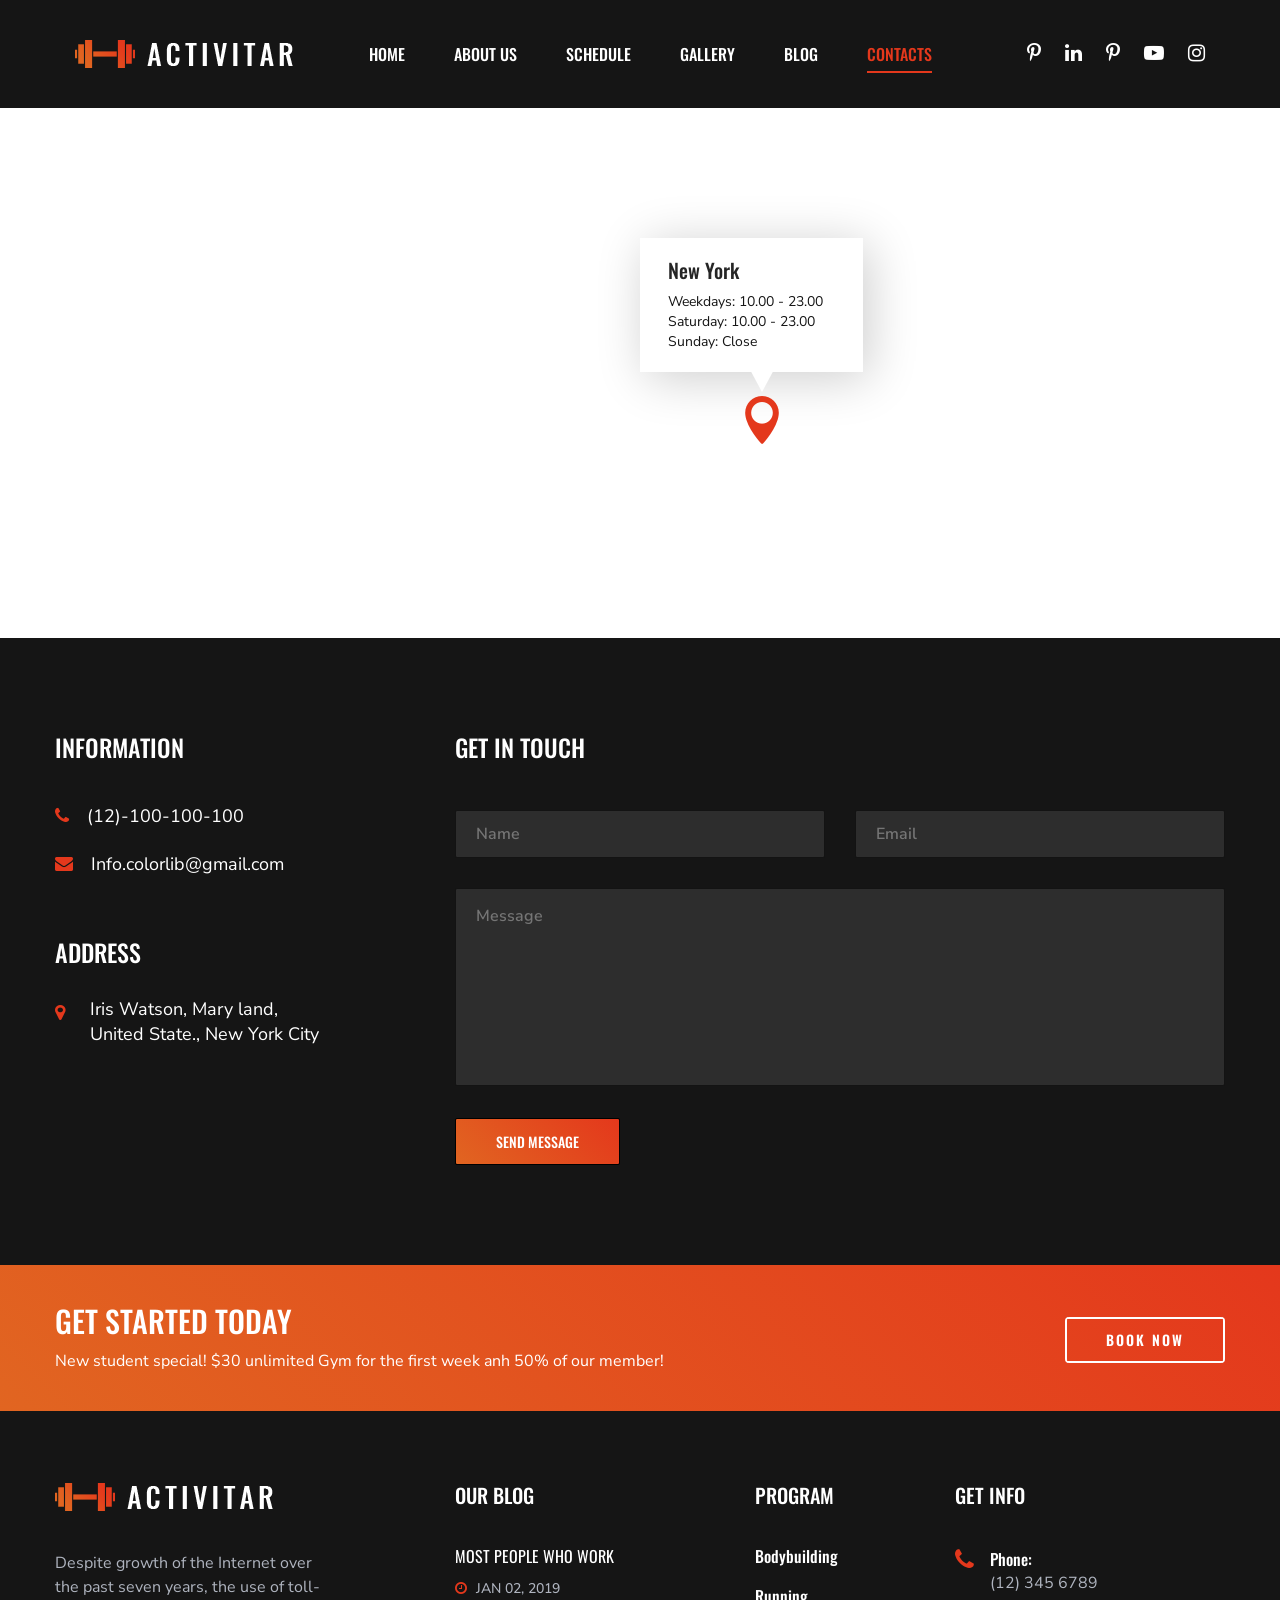
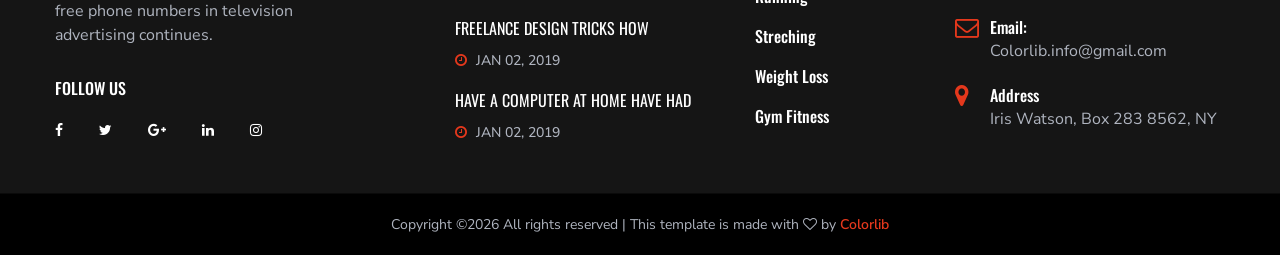
<file: Ekaterina/contact.html>
<!DOCTYPE html>
<html lang="zxx">

<head>
    <meta charset="UTF-8">
    <meta name="description" content="Activitar Template">
    <meta name="keywords" content="Activitar, unica, creative, html">
    <meta name="viewport" content="width=device-width, initial-scale=1.0">
    <meta http-equiv="X-UA-Compatible" content="ie=edge">
    <title>Activitar | Template</title>

    <!-- Google Font -->
    <link href="https://fonts.googleapis.com/css?family=Nunito+Sans:400,600,700,800,900&display=swap" rel="stylesheet">
    <link href="https://fonts.googleapis.com/css?family=Oswald:300,400,500,600,700&display=swap" rel="stylesheet">

    <!-- Css Styles -->
    <link rel="stylesheet" href="css/bootstrap.min.css" type="text/css">
    <link rel="stylesheet" href="css/font-awesome.min.css" type="text/css">
    <link rel="stylesheet" href="css/elegant-icons.css" type="text/css">
    <link rel="stylesheet" href="css/nice-select.css" type="text/css">
    <link rel="stylesheet" href="css/owl.carousel.min.css" type="text/css">
    <link rel="stylesheet" href="css/magnific-popup.css" type="text/css">
    <link rel="stylesheet" href="css/slicknav.min.css" type="text/css">
    <link rel="stylesheet" href="css/style.css" type="text/css">
</head>

<body>
    <!-- Page Preloder -->
    <div id="preloder">
        <div class="loader"></div>
    </div>

    <!-- Header Section Begin -->
    <header class="header-section header-normal">
        <div class="container-fluid">
            <div class="logo">
                <a href="./index.html">
                    <img src="img/logo.png" alt="">
                </a>
            </div>
            <div class="top-social">
                <a href="#"><i class="fa fa-pinterest-p"></i></a>
                <a href="#"><i class="fa fa-linkedin"></i></a>
                <a href="#"><i class="fa fa-pinterest-p"></i></a>
                <a href="#"><i class="fa fa-youtube-play"></i></a>
                <a href="#"><i class="fa fa-instagram"></i></a>
            </div>
            <div class="container">
                <div class="nav-menu">
                    <nav class="mainmenu mobile-menu">
                        <ul>
                            <li><a href="./index.html">Home</a></li>
                            <li><a href="./about-us.html">About us</a></li>
                            <li><a href="./schedule.html">Schedule</a></li>
                            <li><a href="./gallery.html">Gallery</a></li>
                            <li><a href="./blog.html">Blog</a>
                                <ul class="dropdown">
                                    <li><a href="./about-us.html">About Us</a></li>
                                    <li><a href="./blog-single.html">Blog Details</a></li>
                                </ul>
                            </li>
                            <li class="active"><a href="./contact.html">Contacts</a></li>
                        </ul>
                    </nav>
                </div>
            </div>
            <div id="mobile-menu-wrap"></div>
        </div>
    </header>
    <!-- Header End -->

    <!-- Map Section Begin -->
    <div class="contact-map">
        <iframe
            src="https://www.google.com/maps/embed?pb=!1m10!1m8!1m3!1d188618.51311104256!2d-71.236572!3d42.381647!3m2!1i1024!2i768!4f13.1!5e0!3m2!1sen!2sbd!4v1576756626784!5m2!1sen!2sbd"
            height="530" style="border: 0" allowfullscreen=""></iframe>
        <div class="map-hover">
            <h5>New York</h5>
            <ul>
                <li>Weekdays: 10.00 - 23.00</li>
                <li>Saturday: 10.00 - 23.00</li>
                <li>Sunday: Close</li>
            </ul>
            <i class="icon_pin"></i>
        </div>
    </div>
    <!-- Map Section End -->

    <!-- Contact Section Begin -->
    <section class="contact-section spad">
        <div class="container">
            <div class="row">
                <div class="col-lg-3">
                    <div class="contact-info">
                        <h4>Information</h4>
                        <ul>
                            <li><i class="fa fa-phone"></i>(12)-100-100-100</li>
                            <li><i class="fa fa-envelope"></i>Info.colorlib@gmail.com</li>
                        </ul>
                    </div>
                    <div class="contact-address">
                        <h4>Address</h4>
                        <ul>
                            <li><i class="fa fa-map-marker"></i> Iris Watson, Mary land, United State., New York City
                            </li>
                        </ul>
                    </div>
                </div>
                <div class="col-lg-8 offset-lg-1">
                    <div class="contact-form">
                        <h4>Get in touch</h4>
                        <form action="#">
                            <div class="row">
                                <div class="col-lg-6">
                                    <input type="text" placeholder="Name">
                                </div>
                                <div class="col-lg-6">
                                    <input type="text" placeholder="Email">
                                </div>
                                <div class="col-lg-12">
                                    <textarea placeholder="Message"></textarea>
                                    <button type="submit" class="c-btn">Send Message</button>
                                </div>
                            </div>
                        </form>
                    </div>
                </div>
            </div>
        </div>
    </section>
    <!-- Contact Section End -->

    <!-- Cta Section Begin -->
    <section class="cta-section">
        <div class="container">
            <div class="row">
                <div class="col-lg-12">
                    <div class="cta-text">
                        <h3>GeT Started Today</h3>
                        <p>New student special! $30 unlimited Gym for the first week anh 50% of our member!</p>
                    </div>
                    <a href="#" class="primary-btn cta-btn">book now</a>
                </div>
            </div>
        </div>
    </section>
    <!-- Cta Section End -->

    <!-- Footer Section Begin -->
    <footer class="footer-section">
        <div class="container">
            <div class="row">
                <div class="col-lg-3">
                    <div class="footer-logo-item">
                        <div class="f-logo">
                            <a href="#"><img src="img/logo.png" alt=""></a>
                        </div>
                        <p>Despite growth of the Internet over the past seven years, the use of toll-free phone numbers
                            in television advertising continues.</p>
                        <div class="social-links">
                            <h6>Follow us</h6>
                            <a href="#"><i class="fa fa-facebook"></i></a>
                            <a href="#"><i class="fa fa-twitter"></i></a>
                            <a href="#"><i class="fa fa-google-plus"></i></a>
                            <a href="#"><i class="fa fa-linkedin"></i></a>
                            <a href="#"><i class="fa fa-instagram"></i></a>
                        </div>
                    </div>
                </div>
                <div class="col-lg-3 offset-lg-1">
                    <div class="footer-widget">
                        <h5>Our Blog</h5>
                        <div class="footer-blog">
                            <a href="#" class="fb-item">
                                <h6>Most people who work</h6>
                                <span class="blog-time"><i class="fa fa-clock-o"></i> Jan 02, 2019</span>
                            </a>
                            <a href="#" class="fb-item">
                                <h6>Freelance Design Tricks How </h6>
                                <span class="blog-time"><i class="fa fa-clock-o"></i> Jan 02, 2019</span>
                            </a>
                            <a href="#" class="fb-item">
                                <h6>have a computer at home have had </h6>
                                <span class="blog-time"><i class="fa fa-clock-o"></i> Jan 02, 2019</span>
                            </a>
                        </div>
                    </div>
                </div>
                <div class="col-lg-2">
                    <div class="footer-widget">
                        <h5>Program</h5>
                        <ul class="workout-program">
                            <li><a href="#">Bodybuilding</a></li>
                            <li><a href="#">Running</a></li>
                            <li><a href="#">Streching</a></li>
                            <li><a href="#">Weight Loss</a></li>
                            <li><a href="#">Gym Fitness</a></li>
                        </ul>
                    </div>
                </div>
                <div class="col-lg-3">
                    <div class="footer-widget">
                        <h5>Get Info</h5>
                        <ul class="footer-info">
                            <li>
                                <i class="fa fa-phone"></i>
                                <span>Phone:</span>
                                (12) 345 6789
                            </li>
                            <li>
                                <i class="fa fa-envelope-o"></i>
                                <span>Email:</span>
                                Colorlib.info@gmail.com
                            </li>
                            <li>
                                <i class="fa fa-map-marker"></i>
                                <span>Address</span>
                                Iris Watson, Box 283 8562, NY
                            </li>
                        </ul>
                    </div>
                </div>
            </div>
        </div>
        <div class="copyright-text">
            <div class="container">
                <div class="row">
                    <div class="col-lg-12 text-center">
                        <div class="ct-inside"><!-- Link back to Colorlib can't be removed. Template is licensed under CC BY 3.0. -->
Copyright &copy;<script>document.write(new Date().getFullYear());</script> All rights reserved | This template is made with <i class="fa fa-heart-o" aria-hidden="true"></i> by <a href="https://colorlib.com" target="_blank">Colorlib</a>
<!-- Link back to Colorlib can't be removed. Template is licensed under CC BY 3.0. --></div>
                    </div>
                </div>
            </div>
        </div>
    </footer>
    <!-- Footer Section End -->

    <!-- Js Plugins -->
    <script src="js/jquery-3.3.1.min.js"></script>
    <script src="js/bootstrap.min.js"></script>
    <script src="js/jquery.magnific-popup.min.js"></script>
    <script src="js/mixitup.min.js"></script>
    <script src="js/jquery.nice-select.min.js"></script>
    <script src="js/jquery.slicknav.js"></script>
    <script src="js/owl.carousel.min.js"></script>
    <script src="js/masonry.pkgd.min.js"></script>
    <script src="js/main.js"></script>
</body>

</html>
</file>
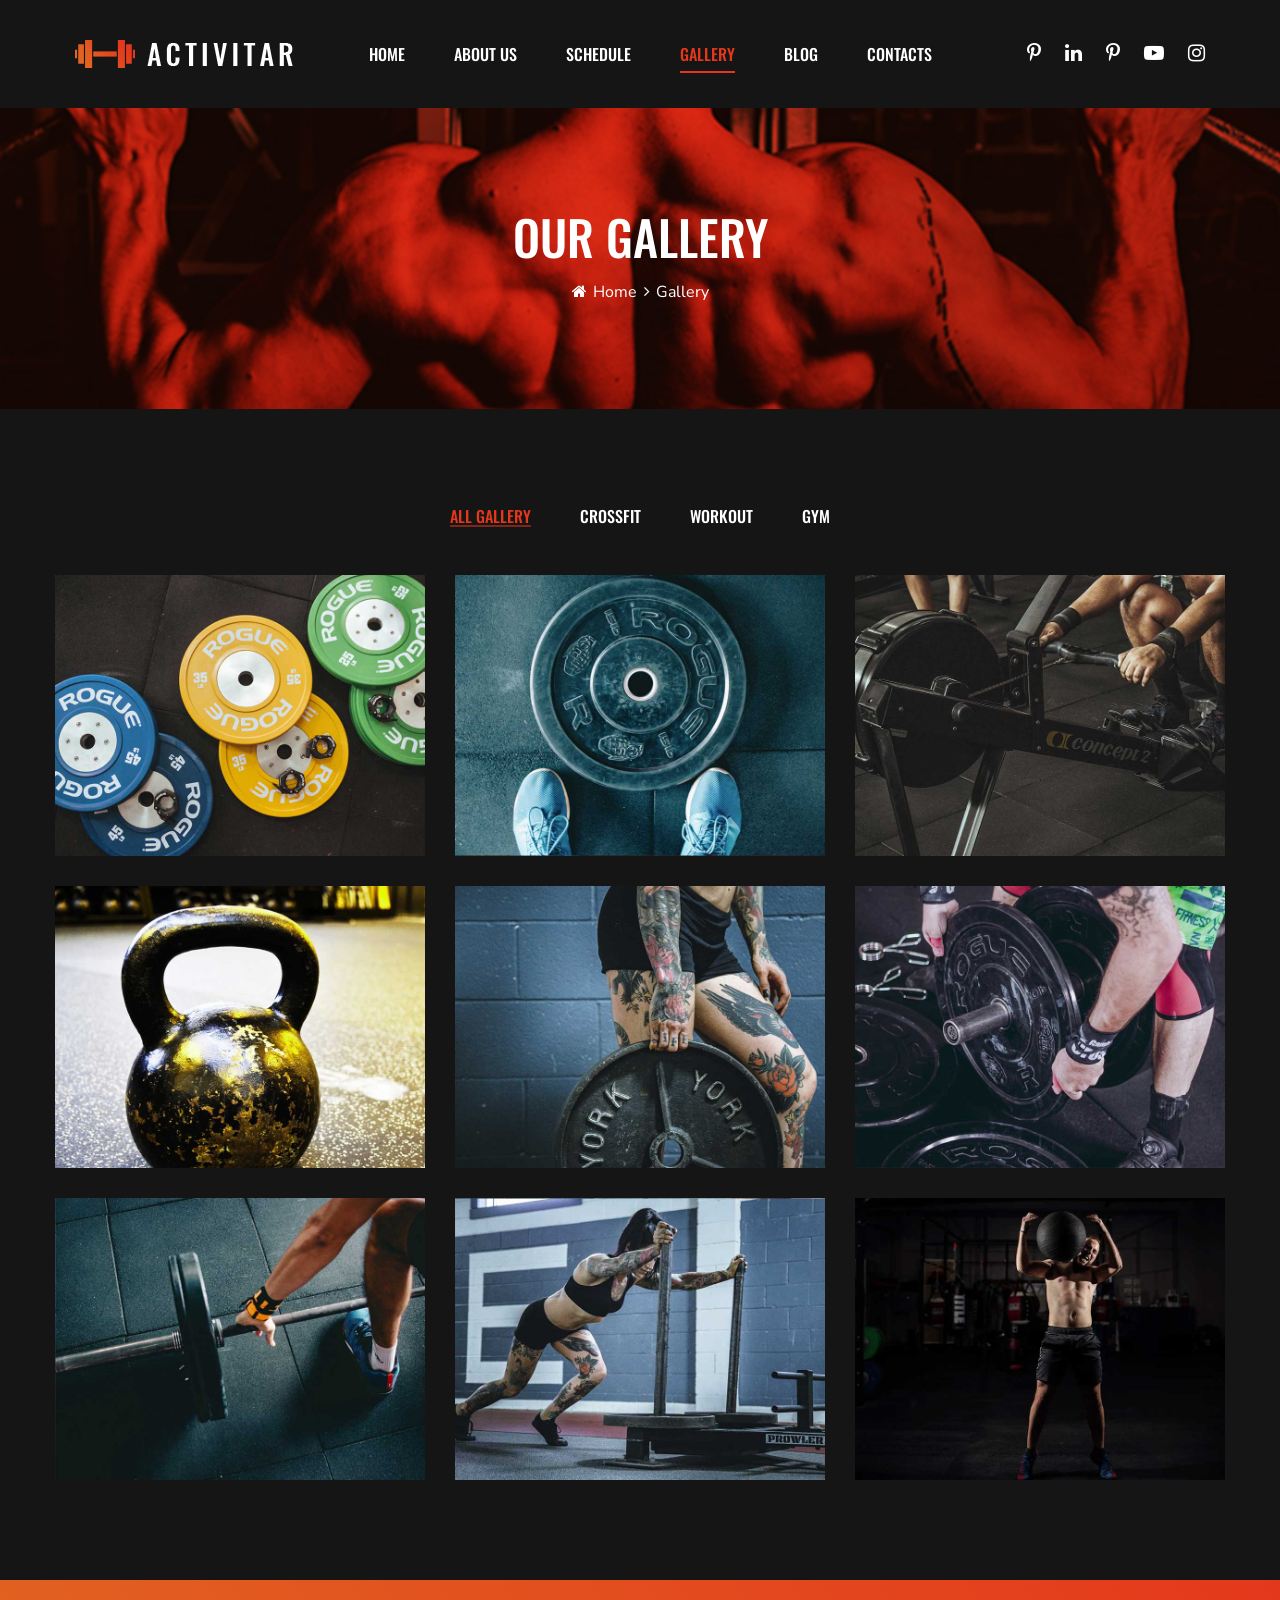
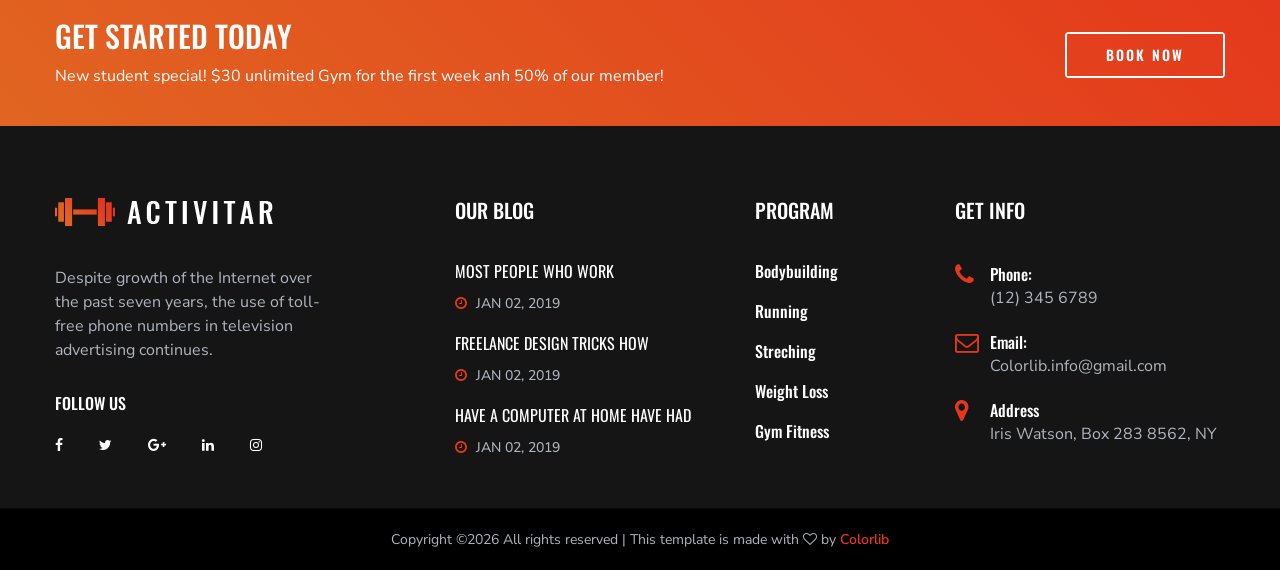
<file: Ekaterina/gallery.html>
<!DOCTYPE html>
<html lang="zxx">

<head>
    <meta charset="UTF-8">
    <meta name="description" content="Activitar Template">
    <meta name="keywords" content="Activitar, unica, creative, html">
    <meta name="viewport" content="width=device-width, initial-scale=1.0">
    <meta http-equiv="X-UA-Compatible" content="ie=edge">
    <title>Activitar | Template</title>

    <!-- Google Font -->
    <link href="https://fonts.googleapis.com/css?family=Nunito+Sans:400,600,700,800,900&display=swap" rel="stylesheet">
    <link href="https://fonts.googleapis.com/css?family=Oswald:300,400,500,600,700&display=swap" rel="stylesheet">

    <!-- Css Styles -->
    <link rel="stylesheet" href="css/bootstrap.min.css" type="text/css">
    <link rel="stylesheet" href="css/font-awesome.min.css" type="text/css">
    <link rel="stylesheet" href="css/elegant-icons.css" type="text/css">
    <link rel="stylesheet" href="css/nice-select.css" type="text/css">
    <link rel="stylesheet" href="css/owl.carousel.min.css" type="text/css">
    <link rel="stylesheet" href="css/magnific-popup.css" type="text/css">
    <link rel="stylesheet" href="css/slicknav.min.css" type="text/css">
    <link rel="stylesheet" href="css/style.css" type="text/css">
</head>

<body>
    <!-- Page Preloder -->
    <div id="preloder">
        <div class="loader"></div>
    </div>

    <!-- Header Section Begin -->
    <header class="header-section header-normal">
        <div class="container-fluid">
            <div class="logo">
                <a href="./index.html">
                    <img src="img/logo.png" alt="">
                </a>
            </div>
            <div class="top-social">
                <a href="#"><i class="fa fa-pinterest-p"></i></a>
                <a href="#"><i class="fa fa-linkedin"></i></a>
                <a href="#"><i class="fa fa-pinterest-p"></i></a>
                <a href="#"><i class="fa fa-youtube-play"></i></a>
                <a href="#"><i class="fa fa-instagram"></i></a>
            </div>
            <div class="container">
                <div class="nav-menu">
                    <nav class="mainmenu mobile-menu">
                        <ul>
                            <li><a href="./index.html">Home</a></li>
                            <li><a href="./about-us.html">About us</a></li>
                            <li><a href="./schedule.html">Schedule</a></li>
                            <li class="active"><a href="./gallery.html">Gallery</a></li>
                            <li><a href="./blog.html">Blog</a>
                                <ul class="dropdown">
                                    <li><a href="./about-us.html">About Us</a></li>
                                    <li><a href="./blog-single.html">Blog Details</a></li>
                                </ul>
                            </li>
                            <li><a href="./contact.html">Contacts</a></li>
                        </ul>
                    </nav>
                </div>
            </div>
            <div id="mobile-menu-wrap"></div>
        </div>
    </header>
    <!-- Header End -->

    <!-- Breadcrumb Section Begin -->
    <section class="breadcrumb-section set-bg spad" data-setbg="img/about-bread.jpg">
        <div class="container">
            <div class="row">
                <div class="col-lg-12">
                    <div class="breadcrumb-text">
                        <h2>Our Gallery</h2>
                        <div class="breadcrumb-controls">
                            <a href="#"><i class="fa fa-home"></i> Home</a>
                            <span>Gallery</span>
                        </div>
                    </div>
                </div>
            </div>
        </div>
    </section>
    <!-- Breadcrumb End -->

    <!-- Gallery Section Begin -->
    <section class="gallery-section spad">
        <div class="container">
            <div class="row">
                <div class="col-lg-12">
                    <div class="gallery-controls">
                        <ul>
                            <li class="active" data-filter="*">All GALLERY</li>
                            <li data-filter=".crossfit">Crossfit</li>
                            <li data-filter=".workout">Workout</li>
                            <li data-filter=".gym">GYM</li>
                        </ul>
                    </div>
                </div>
            </div>
            <div class="row gallery-filter">
                <div class="col-lg-4 col-sm-6 mix crossfit workout">
                    <div class="gallery-item">
                        <img src="img/gallery/gallery-1.jpg"" alt="">
                        <div class="gi-hover-warp">
                            <div class="gi-hover">
                                <a href="img/gallery/gallery-1.jpg" class="image-popup"><i class="fa fa-search-plus"></i></a>
                                <a href="#"><i class="fa fa-chain"></i></a>
                                <h6>Time to Try a Bodyweight Workout <span>Run, Walk, Swimming</span></h6>
                            </div>
                        </div>
                    </div>
                </div>
                <div class="col-lg-4 col-sm-6 mix workout gym">
                    <div class="gallery-item">
                        <img src="img/gallery/gallery-2.jpg"" alt="">
                        <div class="gi-hover-warp">
                            <div class="gi-hover">
                                <a href="img/gallery/gallery-2.jpg" class="image-popup"><i class="fa fa-search-plus"></i></a>
                                <a href="#"><i class="fa fa-chain"></i></a>
                                <h6>Time to Try a Bodyweight Workout <span>Run, Walk, Swimming</span></h6>
                            </div>
                        </div>
                    </div>
                </div>
                <div class="col-lg-4 col-sm-6 mix workout">
                    <div class="gallery-item">
                        <img src="img/gallery/gallery-3.jpg"" alt="">
                        <div class="gi-hover-warp">
                            <div class="gi-hover">
                                <a href="img/gallery/gallery-3.jpg" class="image-popup"><i class="fa fa-search-plus"></i></a>
                                <a href="#"><i class="fa fa-chain"></i></a>
                                <h6>Time to Try a Bodyweight Workout <span>Run, Walk, Swimming</span></h6>
                            </div>
                        </div>
                    </div>
                </div>
                <div class="col-lg-4 col-sm-6 mix gym">
                    <div class="gallery-item">
                        <img src="img/gallery/gallery-4.jpg"" alt="">
                        <div class="gi-hover-warp">
                            <div class="gi-hover">
                                <a href="img/gallery/gallery-4.jpg" class="image-popup"><i
                                        class="fa fa-search-plus"></i></a>
                                <a href="#"><i class="fa fa-chain"></i></a>
                                <h6>Time to Try a Bodyweight Workout <span>Run, Walk, Swimming</span></h6>
                            </div>
                        </div>
                    </div>
                </div>
                <div class="col-lg-4 col-sm-6 mix crossfit">
                    <div class="gallery-item">
                        <img src="img/gallery/gallery-5.jpg"" alt="">
                        <div class="gi-hover-warp">
                            <div class="gi-hover">
                                <a href="img/gallery/gallery-5.jpg" class="image-popup"><i class="fa fa-search-plus"></i></a>
                                <a href="#"><i class="fa fa-chain"></i></a>
                                <h6>Time to Try a Bodyweight Workout <span>Run, Walk, Swimming</span></h6>
                            </div>
                        </div>
                    </div>
                </div>
                <div class="col-lg-4 col-sm-6 mix gym crossfit">
                    <div class="gallery-item">
                        <img src="img/gallery/gallery-6.jpg"" alt="">
                        <div class="gi-hover-warp">
                            <div class="gi-hover">
                                <a href="img/gallery/gallery-6.jpg" class="image-popup"><i
                                        class="fa fa-search-plus"></i></a>
                                <a href="#"><i class="fa fa-chain"></i></a>
                                <h6>Time to Try a Bodyweight Workout <span>Run, Walk, Swimming</span></h6>
                            </div>
                        </div>
                    </div>
                </div>
                <div class="col-lg-4 col-sm-6 mix workout">
                    <div class="gallery-item">
                        <img src="img/gallery/gallery-7.jpg"" alt="">
                        <div class="gi-hover-warp">
                            <div class="gi-hover">
                                <a href="img/gallery/gallery-7.jpg" class="image-popup"><i
                                        class="fa fa-search-plus"></i></a>
                                <a href="#"><i class="fa fa-chain"></i></a>
                                <h6>Time to Try a Bodyweight Workout <span>Run, Walk, Swimming</span></h6>
                            </div>
                        </div>
                    </div>
                </div>
                <div class="col-lg-4 col-sm-6 mix crossfit gym">
                    <div class="gallery-item">
                        <img src="img/gallery/gallery-8.jpg"" alt="">
                        <div class="gi-hover-warp">
                            <div class="gi-hover">
                                <a href="img/gallery/gallery-8.jpg" class="image-popup"><i
                                        class="fa fa-search-plus"></i></a>
                                <a href="#"><i class="fa fa-chain"></i></a>
                                <h6>Time to Try a Bodyweight Workout <span>Run, Walk, Swimming</span></h6>
                            </div>
                        </div>
                    </div>
                </div>
                <div class="col-lg-4 col-sm-6 mix crossfit gym workout">
                    <div class="gallery-item">
                        <img src="img/gallery/gallery-9.jpg"" alt="">
                        <div class="gi-hover-warp">
                            <div class="gi-hover">
                                <a href="img/gallery/gallery-9.jpg" class="image-popup"><i
                                        class="fa fa-search-plus"></i></a>
                                <a href="#"><i class="fa fa-chain"></i></a>
                                <h6>Time to Try a Bodyweight Workout <span>Run, Walk, Swimming</span></h6>
                            </div>
                        </div>
                    </div>
                </div>
            </div>
        </div>
    </section>
    <!-- Gallery Section End -->

    <!-- Cta Section Begin -->
    <section class="cta-section">
        <div class="container">
            <div class="row">
                <div class="col-lg-12">
                    <div class="cta-text">
                        <h3>GeT Started Today</h3>
                        <p>New student special! $30 unlimited Gym for the first week anh 50% of our member!</p>
                    </div>
                    <a href="#" class="primary-btn cta-btn">book now</a>
                </div>
            </div>
        </div>
    </section>
    <!-- Cta Section End -->

    <!-- Footer Section Begin -->
    <footer class="footer-section">
        <div class="container">
            <div class="row">
                <div class="col-lg-3">
                    <div class="footer-logo-item">
                        <div class="f-logo">
                            <a href="#"><img src="img/logo.png" alt=""></a>
                        </div>
                        <p>Despite growth of the Internet over the past seven years, the use of toll-free phone numbers
                            in television advertising continues.</p>
                        <div class="social-links">
                            <h6>Follow us</h6>
                            <a href="#"><i class="fa fa-facebook"></i></a>
                            <a href="#"><i class="fa fa-twitter"></i></a>
                            <a href="#"><i class="fa fa-google-plus"></i></a>
                            <a href="#"><i class="fa fa-linkedin"></i></a>
                            <a href="#"><i class="fa fa-instagram"></i></a>
                        </div>
                    </div>
                </div>
                <div class="col-lg-3 offset-lg-1">
                    <div class="footer-widget">
                        <h5>Our Blog</h5>
                        <div class="footer-blog">
                            <a href="#" class="fb-item">
                                <h6>Most people who work</h6>
                                <span class="blog-time"><i class="fa fa-clock-o"></i> Jan 02, 2019</span>
                            </a>
                            <a href="#" class="fb-item">
                                <h6>Freelance Design Tricks How </h6>
                                <span class="blog-time"><i class="fa fa-clock-o"></i> Jan 02, 2019</span>
                            </a>
                            <a href="#" class="fb-item">
                                <h6>have a computer at home have had </h6>
                                <span class="blog-time"><i class="fa fa-clock-o"></i> Jan 02, 2019</span>
                            </a>
                        </div>
                    </div>
                </div>
                <div class="col-lg-2">
                    <div class="footer-widget">
                        <h5>Program</h5>
                        <ul class="workout-program">
                            <li><a href="#">Bodybuilding</a></li>
                            <li><a href="#">Running</a></li>
                            <li><a href="#">Streching</a></li>
                            <li><a href="#">Weight Loss</a></li>
                            <li><a href="#">Gym Fitness</a></li>
                        </ul>
                    </div>
                </div>
                <div class="col-lg-3">
                    <div class="footer-widget">
                        <h5>Get Info</h5>
                        <ul class="footer-info">
                            <li>
                                <i class="fa fa-phone"></i>
                                <span>Phone:</span>
                                (12) 345 6789
                            </li>
                            <li>
                                <i class="fa fa-envelope-o"></i>
                                <span>Email:</span>
                                Colorlib.info@gmail.com
                            </li>
                            <li>
                                <i class="fa fa-map-marker"></i>
                                <span>Address</span>
                                Iris Watson, Box 283 8562, NY
                            </li>
                        </ul>
                    </div>
                </div>
            </div>
        </div>
        <div class="copyright-text">
            <div class="container">
                <div class="row">
                    <div class="col-lg-12 text-center">
                        <div class="ct-inside"><!-- Link back to Colorlib can't be removed. Template is licensed under CC BY 3.0. -->
Copyright &copy;<script>document.write(new Date().getFullYear());</script> All rights reserved | This template is made with <i class="fa fa-heart-o" aria-hidden="true"></i> by <a href="https://colorlib.com" target="_blank">Colorlib</a>
<!-- Link back to Colorlib can't be removed. Template is licensed under CC BY 3.0. --> </div>
                    </div>
                </div>
            </div>
        </div>
    </footer>
    <!-- Footer Section End -->

    <!-- Js Plugins -->
    <script src="js/jquery-3.3.1.min.js"></script>
    <script src="js/bootstrap.min.js"></script>
    <script src="js/jquery.magnific-popup.min.js"></script>
    <script src="js/mixitup.min.js"></script>
    <script src="js/jquery.nice-select.min.js"></script>
    <script src="js/jquery.slicknav.js"></script>
    <script src="js/owl.carousel.min.js"></script>
    <script src="js/masonry.pkgd.min.js"></script>
    <script src="js/main.js"></script>
</body>

</html>
</file>
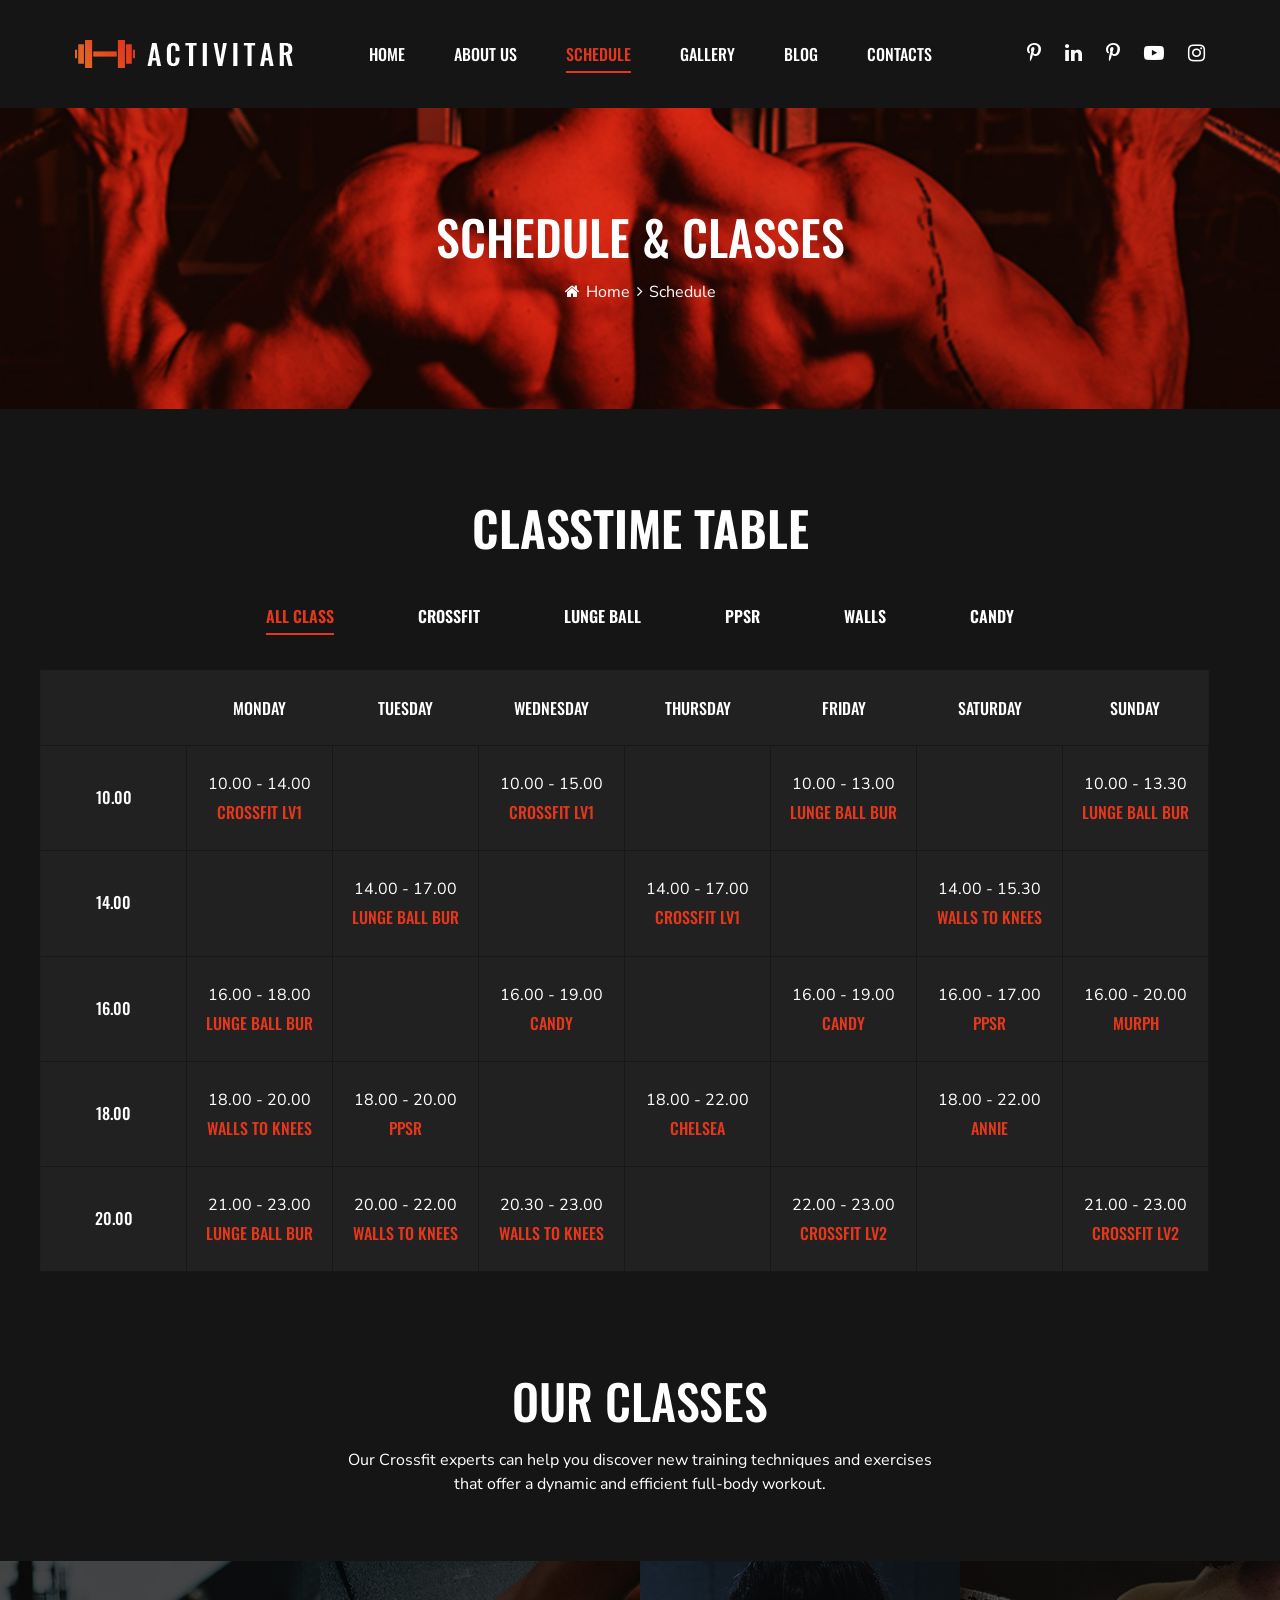
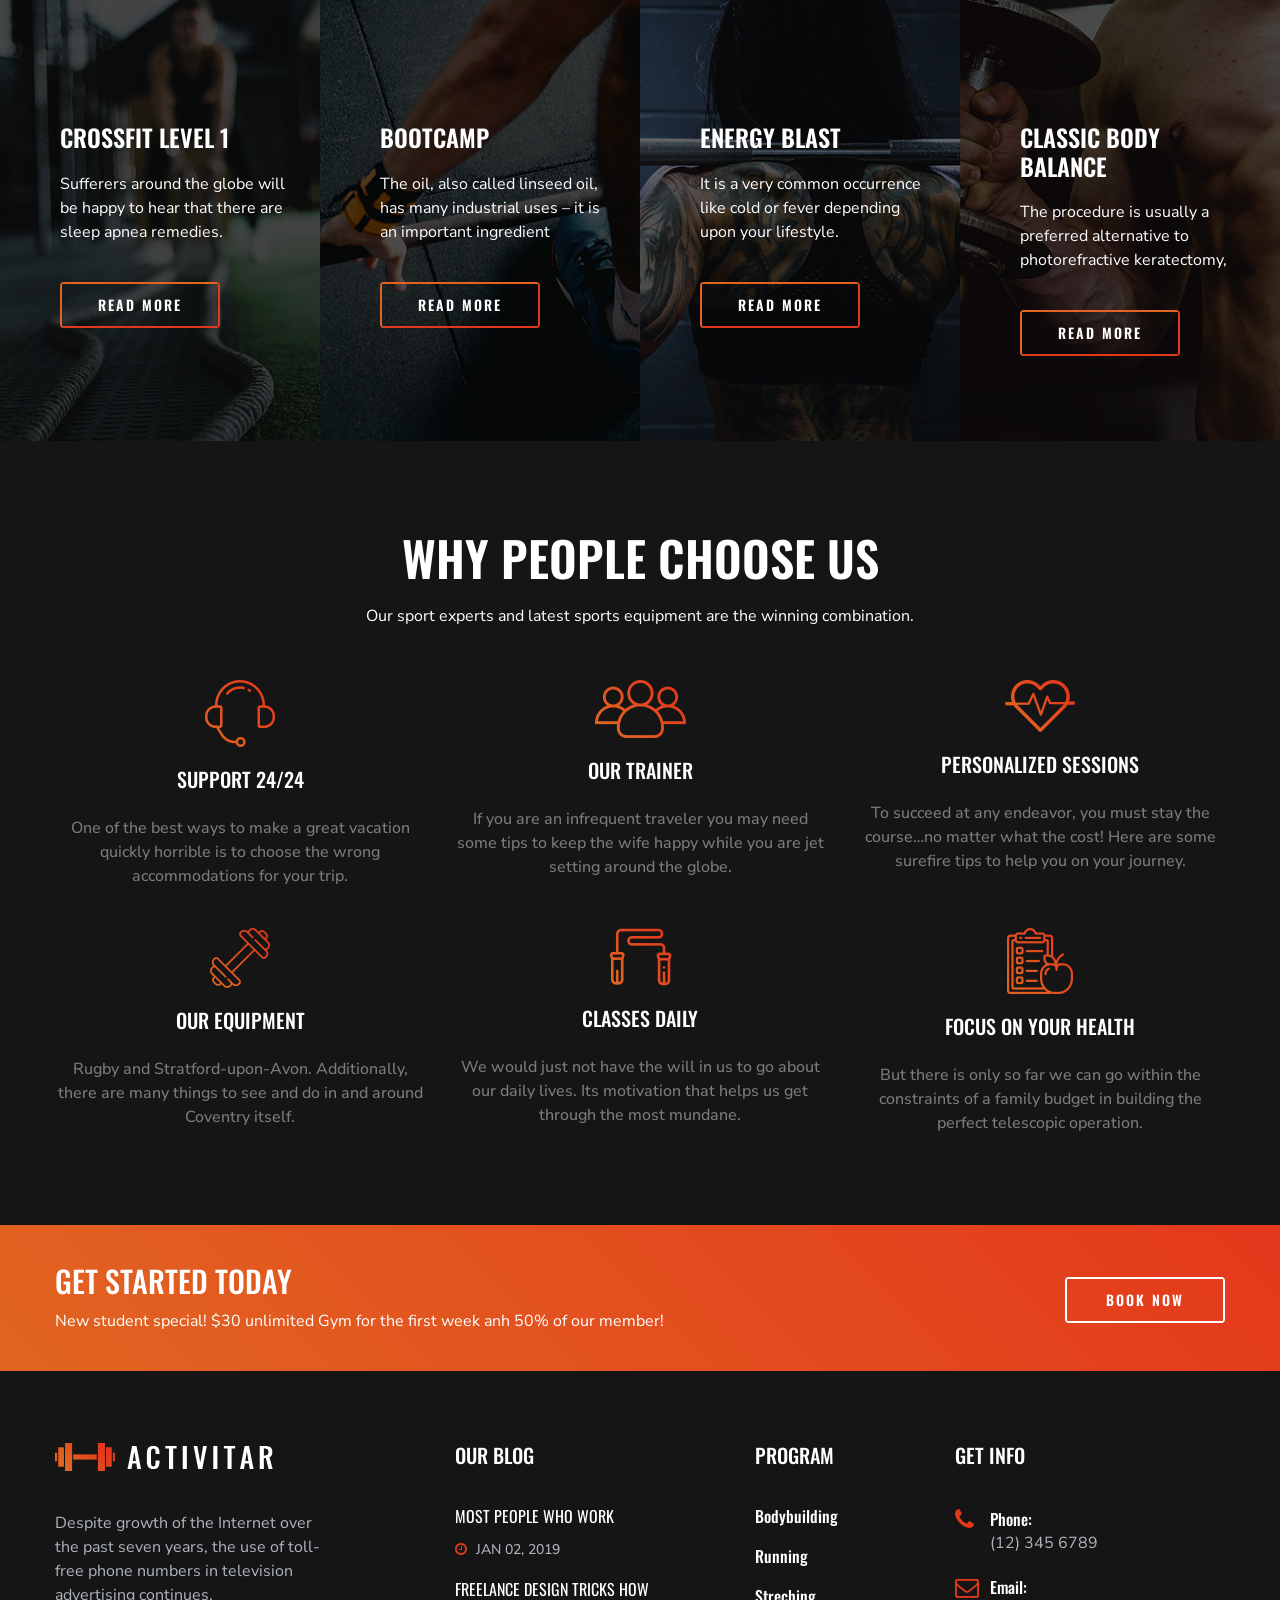
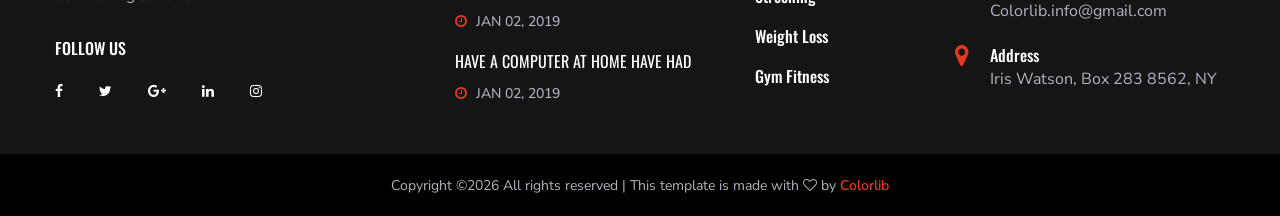
<file: Ekaterina/schedule.html>
<!DOCTYPE html>
<html lang="zxx">

<head>
    <meta charset="UTF-8">
    <meta name="description" content="Activitar Template">
    <meta name="keywords" content="Activitar, unica, creative, html">
    <meta name="viewport" content="width=device-width, initial-scale=1.0">
    <meta http-equiv="X-UA-Compatible" content="ie=edge">
    <title>Activitar | Template</title>

    <!-- Google Font -->
    <link href="https://fonts.googleapis.com/css?family=Nunito+Sans:400,600,700,800,900&display=swap" rel="stylesheet">
    <link href="https://fonts.googleapis.com/css?family=Oswald:300,400,500,600,700&display=swap" rel="stylesheet">

    <!-- Css Styles -->
    <link rel="stylesheet" href="css/bootstrap.min.css" type="text/css">
    <link rel="stylesheet" href="css/font-awesome.min.css" type="text/css">
    <link rel="stylesheet" href="css/elegant-icons.css" type="text/css">
    <link rel="stylesheet" href="css/nice-select.css" type="text/css">
    <link rel="stylesheet" href="css/owl.carousel.min.css" type="text/css">
    <link rel="stylesheet" href="css/magnific-popup.css" type="text/css">
    <link rel="stylesheet" href="css/slicknav.min.css" type="text/css">
    <link rel="stylesheet" href="css/style.css" type="text/css">
</head>

<body>
    <!-- Page Preloder -->
    <div id="preloder">
        <div class="loader"></div>
    </div>

    <!-- Header Section Begin -->
    <header class="header-section header-normal">
        <div class="container-fluid">
            <div class="logo">
                <a href="./index.html">
                    <img src="img/logo.png" alt="">
                </a>
            </div>
            <div class="top-social">
                <a href="#"><i class="fa fa-pinterest-p"></i></a>
                <a href="#"><i class="fa fa-linkedin"></i></a>
                <a href="#"><i class="fa fa-pinterest-p"></i></a>
                <a href="#"><i class="fa fa-youtube-play"></i></a>
                <a href="#"><i class="fa fa-instagram"></i></a>
            </div>
            <div class="container">
                <div class="nav-menu">
                    <nav class="mainmenu mobile-menu">
                        <ul>
                            <li><a href="./index.html">Home</a></li>
                            <li><a href="./about-us.html">About us</a></li>
                            <li class="active"><a href="./schedule.html">Schedule</a></li>
                            <li><a href="./gallery.html">Gallery</a></li>
                            <li><a href="./blog.html">Blog</a>
                                <ul class="dropdown">
                                    <li><a href="./about-us.html">About Us</a></li>
                                    <li><a href="./blog-single.html">Blog Details</a></li>
                                </ul>
                            </li>
                            <li><a href="./contact.html">Contacts</a></li>
                        </ul>
                    </nav>
                </div>
            </div>
            <div id="mobile-menu-wrap"></div>
        </div>
    </header>
    <!-- Header End -->

    <!-- Breadcrumb Section Begin -->
    <section class="breadcrumb-section set-bg spad" data-setbg="img/about-bread.jpg">
        <div class="container">
            <div class="row">
                <div class="col-lg-12">
                    <div class="breadcrumb-text">
                        <h2>SCHEDULE & CLASSES</h2>
                        <div class="breadcrumb-controls">
                            <a href="#"><i class="fa fa-home"></i> Home</a>
                            <span>Schedule</span>
                        </div>
                    </div>
                </div>
            </div>
        </div>
    </section>
    <!-- Breadcrumb End -->

    <!-- Class Time Section Begin -->
    <section class="classtime-section class-time-table spad">
        <div class="container">
            <div class="row">
                <div class="col-lg-12 text-center">
                    <div class="section-title">
                        <h2>Classtime Table</h2>
                    </div>
                </div>
            </div>
            <div class="row">
                <div class="col-lg-12">
                    <div class="timetable-controls">
                        <ul>
                            <li class="active" data-tsfilter="all">all class</li>
                            <li data-tsfilter="crossfit">crossfit</li>
                            <li data-tsfilter="lunge">lunge ball</li>
                            <li data-tsfilter="ppsr">ppsr</li>
                            <li data-tsfilter="walls">walls</li>
                            <li data-tsfilter="candy">candy</li>
                        </ul>
                    </div>
                </div>
            </div>
            <div class="row">
                <div class="classtime-table">
                    <table>
                        <thead>
                            <tr>
                                <th></th>
                                <th>Monday</th>
                                <th>Tuesday</th>
                                <th>Wednesday</th>
                                <th>Thursday</th>
                                <th>Friday</th>
                                <th>Saturday</th>
                                <th>Sunday</th>
                            </tr>
                        </thead>
                        <tbody>
                            <tr>
                                <td class="workout-time">10.00</td>
                                <td class="hover-bg ts-item" data-tsmeta="crossfit">
                                    <span>10.00 - 14.00</span>
                                    <h6>Crossfit lv1</h6>
                                </td>
                                <td></td>
                                <td class="hover-bg ts-item" data-tsmeta="crossfit">
                                    <span>10.00 - 15.00</span>
                                    <h6>Crossfit lv1</h6>
                                </td>
                                <td></td>
                                <td class="hover-bg ts-item" data-tsmeta="lunge">
                                    <span>10.00 - 13.00</span>
                                    <h6>Lunge Ball Bur</h6>
                                </td>
                                <td></td>
                                <td class="hover-bg ts-item" data-tsmeta="lunge">
                                    <span>10.00 - 13.30</span>
                                    <h6>Lunge Ball Bur</h6>
                                </td>
                            </tr>
                            <tr>
                                <td class="workout-time">14.00</td>
                                <td></td>
                                <td class="hover-bg ts-item" data-tsmeta="lunge">
                                    <span>14.00 - 17.00</span>
                                    <h6>Lunge Ball Bur</h6>
                                </td>
                                <td></td>
                                <td class="hover-bg ts-item" data-tsmeta="crossfit">
                                    <span>14.00 - 17.00</span>
                                    <h6>Crossfit lv1</h6>
                                </td>
                                <td></td>
                                <td class="hover-bg ts-item" data-tsmeta="walls">
                                    <span>14.00 - 15.30</span>
                                    <h6>Walls to Knees</h6>
                                </td>
                                <td></td>
                            </tr>
                            <tr>
                                <td class="workout-time">16.00</td>
                                <td class="hover-bg ts-item" data-tsmeta="lunge">
                                    <span>16.00 - 18.00</span>
                                    <h6>Lunge Ball Bur</h6>
                                </td>
                                <td></td>
                                <td class="hover-bg ts-item" data-tsmeta="candy">
                                    <span>16.00 - 19.00</span>
                                    <h6>Candy</h6>
                                </td>
                                <td></td>
                                <td class="hover-bg ts-item" data-tsmeta="candy">
                                    <span>16.00 - 19.00</span>
                                    <h6>Candy</h6>
                                </td>
                                <td class="hover-bg ts-item" data-tsmeta="ppsr">
                                    <span>16.00 - 17.00</span>
                                    <h6>Ppsr</h6>
                                </td>
                                <td class="hover-bg ts-item" data-tsmeta="murph">
                                    <span>16.00 - 20.00</span>
                                    <h6>murph</h6>
                                </td>
                            </tr>
                            <tr>
                                <td class="workout-time">18.00</td>
                                <td class="hover-bg ts-item" data-tsmeta="walls">
                                    <span>18.00 - 20.00</span>
                                    <h6>Walls to Knees</h6>
                                </td>
                                <td class="hover-bg ts-item" data-tsmeta="ppsr">
                                    <span>18.00 - 20.00</span>
                                    <h6>ppsr</h6>
                                </td>
                                <td></td>
                                <td class="hover-bg ts-item" data-tsmeta="chelsea">
                                    <span>18.00 - 22.00</span>
                                    <h6>Chelsea</h6>
                                </td>
                                <td></td>
                                <td class="hover-bg ts-item" data-tsmeta="annie">
                                    <span>18.00 - 22.00</span>
                                    <h6>annie</h6>
                                </td>
                                <td></td>
                            </tr>
                            <tr>
                                <td class="workout-time">20.00</td>
                                <td class="hover-bg ts-item" data-tsmeta="lunge">
                                    <span>21.00 - 23.00</span>
                                    <h6>Lunge Ball Bur</h6>
                                </td>
                                <td class="hover-bg ts-item" data-tsmeta="walls">
                                    <span>20.00 - 22.00</span>
                                    <h6>Walls to Knees</h6>
                                </td>
                                <td class="hover-bg ts-item" data-tsmeta="walls">
                                    <span>20.30 - 23.00</span>
                                    <h6>Walls to Knees</h6>
                                </td>
                                <td></td>
                                <td class="hover-bg ts-item" data-tsmeta="crossfit">
                                    <span>22.00 - 23.00</span>
                                    <h6>Crossfit Lv2</h6>
                                </td>
                                <td></td>
                                <td class="hover-bg ts-item" data-tsmeta="crossfit">
                                    <span>21.00 - 23.00</span>
                                    <h6>Crossfit Lv2</h6>
                                </td>
                            </tr>
                        </tbody>
                    </table>
                </div>
            </div>
        </div>
    </section>
    <!-- Class Time Section End -->

    <!-- Classes Section Begin -->
    <section class="classes-section schedule-page">
        <div class="class-title">
            <div class="container">
                <div class="row">
                    <div class="col-lg-12 text-center">
                        <div class="section-title">
                            <h2>Our Classes</h2>
                            <p>Our Crossfit experts can help you discover new training techniques and exercises
                                <br />that offer a dynamic and efficient full-body workout.</p>
                        </div>
                    </div>
                </div>
            </div>
        </div>
        <div class="container-fluid">
            <div class="row">
                <div class="col-lg-3">
                    <div class="classes-item set-bg" data-setbg="img/classes/class-1.jpg">
                        <h4>Crossfit Level 1</h4>
                        <p>Sufferers around the globe will be happy to hear that there are sleep apnea remedies.</p>
                        <a href="#" class="primary-btn class-btn">Read More</a>
                    </div>
                </div>
                <div class="col-lg-3">
                    <div class="classes-item set-bg" data-setbg="img/classes/class-2.jpg">
                        <h4>BootCamp</h4>
                        <p>The oil, also called linseed oil, has many industrial uses – it is an important ingredient
                        </p>
                        <a href="#" class="primary-btn class-btn">Read More</a>
                    </div>
                </div>
                <div class="col-lg-3">
                    <div class="classes-item set-bg" data-setbg="img/classes/class-3.jpg">
                        <h4>Energy Blast</h4>
                        <p>It is a very common occurrence like cold or fever depending upon your lifestyle. </p>
                        <a href="#" class="primary-btn class-btn">Read More</a>
                    </div>
                </div>
                <div class="col-lg-3">
                    <div class="classes-item set-bg" data-setbg="img/classes/class-4.jpg">
                        <h4>CLASSIC BODY BALANCE</h4>
                        <p>The procedure is usually a preferred alternative to photorefractive keratectomy,</p>
                        <a href="#" class="primary-btn class-btn">Read More</a>
                    </div>
                </div>
            </div>
        </div>
    </section>
    <!-- Classes Section End -->

    <!-- Choseus Section Begin -->
    <section class="chooseus-section schedule-page spad">
        <div class="container">
            <div class="row">
                <div class="col-lg-12">
                    <div class="section-title">
                        <h2>Why People Choose Us</h2>
                        <p>Our sport experts and latest sports equipment are the winning combination.</p>
                    </div>
                </div>
            </div>
            <div class="row">
                <div class="col-lg-4">
                    <div class="choose-item">
                        <img src="img/icons/chose-icon-1.png" alt="">
                        <h5>Support 24/24</h5>
                        <p>One of the best ways to make a great vacation quickly horrible is to choose the wrong
                            accommodations for your trip. </p>
                    </div>
                </div>
                <div class="col-lg-4">
                    <div class="choose-item">
                        <img src="img/icons/chose-icon-2.png" alt="">
                        <h5>Our trainer</h5>
                        <p>If you are an infrequent traveler you may need some tips to keep the wife happy while you are
                            jet setting around the globe.</p>
                    </div>
                </div>
                <div class="col-lg-4">
                    <div class="choose-item">
                        <img src="img/icons/chose-icon-3.png" alt="">
                        <h5>Personalized sessions</h5>
                        <p>To succeed at any endeavor, you must stay the course…no matter what the cost! Here are some
                            surefire tips to help you on your journey.</p>
                    </div>
                </div>
                <div class="col-lg-4">
                    <div class="choose-item">
                        <img src="img/icons/chose-icon-4.png" alt="">
                        <h5>Our equipment</h5>
                        <p>Rugby and Stratford-upon-Avon. Additionally, there are many things to see and do in and
                            around Coventry itself.</p>
                    </div>
                </div>
                <div class="col-lg-4">
                    <div class="choose-item">
                        <img src="img/icons/chose-icon-5.png" alt="">
                        <h5>Classes daily</h5>
                        <p>We would just not have the will in us to go about our daily lives. Its motivation that helps
                            us get through the most mundane.</p>
                    </div>
                </div>
                <div class="col-lg-4">
                    <div class="choose-item">
                        <img src="img/icons/chose-icon-6.png" alt="">
                        <h5>Focus on your health</h5>
                        <p>But there is only so far we can go within the constraints of a family budget in building the
                            perfect telescopic operation.</p>
                    </div>
                </div>
            </div>
        </div>
    </section>
    <!-- Choseus Section End -->

    <!-- Cta Section Begin -->
    <section class="cta-section">
        <div class="container">
            <div class="row">
                <div class="col-lg-12">
                    <div class="cta-text">
                        <h3>GeT Started Today</h3>
                        <p>New student special! $30 unlimited Gym for the first week anh 50% of our member!</p>
                    </div>
                    <a href="#" class="primary-btn cta-btn">book now</a>
                </div>
            </div>
        </div>
    </section>
    <!-- Cta Section End -->

    <!-- Footer Section Begin -->
    <footer class="footer-section">
        <div class="container">
            <div class="row">
                <div class="col-lg-3">
                    <div class="footer-logo-item">
                        <div class="f-logo">
                            <a href="#"><img src="img/logo.png" alt=""></a>
                        </div>
                        <p>Despite growth of the Internet over the past seven years, the use of toll-free phone numbers
                            in television advertising continues.</p>
                        <div class="social-links">
                            <h6>Follow us</h6>
                            <a href="#"><i class="fa fa-facebook"></i></a>
                            <a href="#"><i class="fa fa-twitter"></i></a>
                            <a href="#"><i class="fa fa-google-plus"></i></a>
                            <a href="#"><i class="fa fa-linkedin"></i></a>
                            <a href="#"><i class="fa fa-instagram"></i></a>
                        </div>
                    </div>
                </div>
                <div class="col-lg-3 offset-lg-1">
                    <div class="footer-widget">
                        <h5>Our Blog</h5>
                        <div class="footer-blog">
                            <a href="#" class="fb-item">
                                <h6>Most people who work</h6>
                                <span class="blog-time"><i class="fa fa-clock-o"></i> Jan 02, 2019</span>
                            </a>
                            <a href="#" class="fb-item">
                                <h6>Freelance Design Tricks How </h6>
                                <span class="blog-time"><i class="fa fa-clock-o"></i> Jan 02, 2019</span>
                            </a>
                            <a href="#" class="fb-item">
                                <h6>have a computer at home have had </h6>
                                <span class="blog-time"><i class="fa fa-clock-o"></i> Jan 02, 2019</span>
                            </a>
                        </div>
                    </div>
                </div>
                <div class="col-lg-2">
                    <div class="footer-widget">
                        <h5>Program</h5>
                        <ul class="workout-program">
                            <li><a href="#">Bodybuilding</a></li>
                            <li><a href="#">Running</a></li>
                            <li><a href="#">Streching</a></li>
                            <li><a href="#">Weight Loss</a></li>
                            <li><a href="#">Gym Fitness</a></li>
                        </ul>
                    </div>
                </div>
                <div class="col-lg-3">
                    <div class="footer-widget">
                        <h5>Get Info</h5>
                        <ul class="footer-info">
                            <li>
                                <i class="fa fa-phone"></i>
                                <span>Phone:</span>
                                (12) 345 6789
                            </li>
                            <li>
                                <i class="fa fa-envelope-o"></i>
                                <span>Email:</span>
                                Colorlib.info@gmail.com
                            </li>
                            <li>
                                <i class="fa fa-map-marker"></i>
                                <span>Address</span>
                                Iris Watson, Box 283 8562, NY
                            </li>
                        </ul>
                    </div>
                </div>
            </div>
        </div>
        <div class="copyright-text">
            <div class="container">
                <div class="row">
                    <div class="col-lg-12 text-center">
                        <div class="ct-inside"><!-- Link back to Colorlib can't be removed. Template is licensed under CC BY 3.0. -->
Copyright &copy;<script>document.write(new Date().getFullYear());</script> All rights reserved | This template is made with <i class="fa fa-heart-o" aria-hidden="true"></i> by <a href="https://colorlib.com" target="_blank">Colorlib</a>
<!-- Link back to Colorlib can't be removed. Template is licensed under CC BY 3.0. --></div>
                    </div>
                </div>
            </div>
        </div>
    </footer>
    <!-- Footer Section End -->

    <!-- Js Plugins -->
    <script src="js/jquery-3.3.1.min.js"></script>
    <script src="js/bootstrap.min.js"></script>
    <script src="js/jquery.magnific-popup.min.js"></script>
    <script src="js/mixitup.min.js"></script>
    <script src="js/jquery.nice-select.min.js"></script>
    <script src="js/jquery.slicknav.js"></script>
    <script src="js/owl.carousel.min.js"></script>
    <script src="js/masonry.pkgd.min.js"></script>
    <script src="js/main.js"></script>
</body>

</html>
</file>
<file: Ekaterina/css/elegant-icons.css>
@font-face {
	font-family: 'ElegantIcons';
	src:url('../fonts/ElegantIcons.eot');
	src:url('../fonts/ElegantIcons.eot?#iefix') format('embedded-opentype'),
		url('../fonts/ElegantIcons.woff') format('woff'),
		url('../fonts/ElegantIcons.ttf') format('truetype'),
		url('../fonts/ElegantIcons.svg#ElegantIcons') format('svg');
	font-weight: normal;
	font-style: normal;
}

/* Use the following CSS code if you want to use data attributes for inserting your icons */
[data-icon]:before {
	font-family: 'ElegantIcons';
	content: attr(data-icon);
	speak: none;
	font-weight: normal;
	font-variant: normal;
	text-transform: none;
	line-height: 1;
	-webkit-font-smoothing: antialiased;
	-moz-osx-font-smoothing: grayscale;
}

/* Use the following CSS code if you want to have a class per icon */
/*
Instead of a list of all class selectors,
you can use the generic selector below, but it's slower:
[class*="your-class-prefix"] {
*/
.arrow_up, .arrow_down, .arrow_left, .arrow_right, .arrow_left-up, .arrow_right-up, .arrow_right-down, .arrow_left-down, .arrow-up-down, .arrow_up-down_alt, .arrow_left-right_alt, .arrow_left-right, .arrow_expand_alt2, .arrow_expand_alt, .arrow_condense, .arrow_expand, .arrow_move, .arrow_carrot-up, .arrow_carrot-down, .arrow_carrot-left, .arrow_carrot-right, .arrow_carrot-2up, .arrow_carrot-2down, .arrow_carrot-2left, .arrow_carrot-2right, .arrow_carrot-up_alt2, .arrow_carrot-down_alt2, .arrow_carrot-left_alt2, .arrow_carrot-right_alt2, .arrow_carrot-2up_alt2, .arrow_carrot-2down_alt2, .arrow_carrot-2left_alt2, .arrow_carrot-2right_alt2, .arrow_triangle-up, .arrow_triangle-down, .arrow_triangle-left, .arrow_triangle-right, .arrow_triangle-up_alt2, .arrow_triangle-down_alt2, .arrow_triangle-left_alt2, .arrow_triangle-right_alt2, .arrow_back, .icon_minus-06, .icon_plus, .icon_close, .icon_check, .icon_minus_alt2, .icon_plus_alt2, .icon_close_alt2, .icon_check_alt2, .icon_zoom-out_alt, .icon_zoom-in_alt, .icon_search, .icon_box-empty, .icon_box-selected, .icon_minus-box, .icon_plus-box, .icon_box-checked, .icon_circle-empty, .icon_circle-slelected, .icon_stop_alt2, .icon_stop, .icon_pause_alt2, .icon_pause, .icon_menu, .icon_menu-square_alt2, .icon_menu-circle_alt2, .icon_ul, .icon_ol, .icon_adjust-horiz, .icon_adjust-vert, .icon_document_alt, .icon_documents_alt, .icon_pencil, .icon_pencil-edit_alt, .icon_pencil-edit, .icon_folder-alt, .icon_folder-open_alt, .icon_folder-add_alt, .icon_info_alt, .icon_error-oct_alt, .icon_error-circle_alt, .icon_error-triangle_alt, .icon_question_alt2, .icon_question, .icon_comment_alt, .icon_chat_alt, .icon_vol-mute_alt, .icon_volume-low_alt, .icon_volume-high_alt, .icon_quotations, .icon_quotations_alt2, .icon_clock_alt, .icon_lock_alt, .icon_lock-open_alt, .icon_key_alt, .icon_cloud_alt, .icon_cloud-upload_alt, .icon_cloud-download_alt, .icon_image, .icon_images, .icon_lightbulb_alt, .icon_gift_alt, .icon_house_alt, .icon_genius, .icon_mobile, .icon_tablet, .icon_laptop, .icon_desktop, .icon_camera_alt, .icon_mail_alt, .icon_cone_alt, .icon_ribbon_alt, .icon_bag_alt, .icon_creditcard, .icon_cart_alt, .icon_paperclip, .icon_tag_alt, .icon_tags_alt, .icon_trash_alt, .icon_cursor_alt, .icon_mic_alt, .icon_compass_alt, .icon_pin_alt, .icon_pushpin_alt, .icon_map_alt, .icon_drawer_alt, .icon_toolbox_alt, .icon_book_alt, .icon_calendar, .icon_film, .icon_table, .icon_contacts_alt, .icon_headphones, .icon_lifesaver, .icon_piechart, .icon_refresh, .icon_link_alt, .icon_link, .icon_loading, .icon_blocked, .icon_archive_alt, .icon_heart_alt, .icon_star_alt, .icon_star-half_alt, .icon_star, .icon_star-half, .icon_tools, .icon_tool, .icon_cog, .icon_cogs, .arrow_up_alt, .arrow_down_alt, .arrow_left_alt, .arrow_right_alt, .arrow_left-up_alt, .arrow_right-up_alt, .arrow_right-down_alt, .arrow_left-down_alt, .arrow_condense_alt, .arrow_expand_alt3, .arrow_carrot_up_alt, .arrow_carrot-down_alt, .arrow_carrot-left_alt, .arrow_carrot-right_alt, .arrow_carrot-2up_alt, .arrow_carrot-2dwnn_alt, .arrow_carrot-2left_alt, .arrow_carrot-2right_alt, .arrow_triangle-up_alt, .arrow_triangle-down_alt, .arrow_triangle-left_alt, .arrow_triangle-right_alt, .icon_minus_alt, .icon_plus_alt, .icon_close_alt, .icon_check_alt, .icon_zoom-out, .icon_zoom-in, .icon_stop_alt, .icon_menu-square_alt, .icon_menu-circle_alt, .icon_document, .icon_documents, .icon_pencil_alt, .icon_folder, .icon_folder-open, .icon_folder-add, .icon_folder_upload, .icon_folder_download, .icon_info, .icon_error-circle, .icon_error-oct, .icon_error-triangle, .icon_question_alt, .icon_comment, .icon_chat, .icon_vol-mute, .icon_volume-low, .icon_volume-high, .icon_quotations_alt, .icon_clock, .icon_lock, .icon_lock-open, .icon_key, .icon_cloud, .icon_cloud-upload, .icon_cloud-download, .icon_lightbulb, .icon_gift, .icon_house, .icon_camera, .icon_mail, .icon_cone, .icon_ribbon, .icon_bag, .icon_cart, .icon_tag, .icon_tags, .icon_trash, .icon_cursor, .icon_mic, .icon_compass, .icon_pin, .icon_pushpin, .icon_map, .icon_drawer, .icon_toolbox, .icon_book, .icon_contacts, .icon_archive, .icon_heart, .icon_profile, .icon_group, .icon_grid-2x2, .icon_grid-3x3, .icon_music, .icon_pause_alt, .icon_phone, .icon_upload, .icon_download, .social_facebook, .social_twitter, .social_pinterest, .social_googleplus, .social_tumblr, .social_tumbleupon, .social_wordpress, .social_instagram, .social_dribbble, .social_vimeo, .social_linkedin, .social_rss, .social_deviantart, .social_share, .social_myspace, .social_skype, .social_youtube, .social_picassa, .social_googledrive, .social_flickr, .social_blogger, .social_spotify, .social_delicious, .social_facebook_circle, .social_twitter_circle, .social_pinterest_circle, .social_googleplus_circle, .social_tumblr_circle, .social_stumbleupon_circle, .social_wordpress_circle, .social_instagram_circle, .social_dribbble_circle, .social_vimeo_circle, .social_linkedin_circle, .social_rss_circle, .social_deviantart_circle, .social_share_circle, .social_myspace_circle, .social_skype_circle, .social_youtube_circle, .social_picassa_circle, .social_googledrive_alt2, .social_flickr_circle, .social_blogger_circle, .social_spotify_circle, .social_delicious_circle, .social_facebook_square, .social_twitter_square, .social_pinterest_square, .social_googleplus_square, .social_tumblr_square, .social_stumbleupon_square, .social_wordpress_square, .social_instagram_square, .social_dribbble_square, .social_vimeo_square, .social_linkedin_square, .social_rss_square, .social_deviantart_square, .social_share_square, .social_myspace_square, .social_skype_square, .social_youtube_square, .social_picassa_square, .social_googledrive_square, .social_flickr_square, .social_blogger_square, .social_spotify_square, .social_delicious_square, .icon_printer, .icon_calulator, .icon_building, .icon_floppy, .icon_drive, .icon_search-2, .icon_id, .icon_id-2, .icon_puzzle, .icon_like, .icon_dislike, .icon_mug, .icon_currency, .icon_wallet, .icon_pens, .icon_easel, .icon_flowchart, .icon_datareport, .icon_briefcase, .icon_shield, .icon_percent, .icon_globe, .icon_globe-2, .icon_target, .icon_hourglass, .icon_balance, .icon_rook, .icon_printer-alt, .icon_calculator_alt, .icon_building_alt, .icon_floppy_alt, .icon_drive_alt, .icon_search_alt, .icon_id_alt, .icon_id-2_alt, .icon_puzzle_alt, .icon_like_alt, .icon_dislike_alt, .icon_mug_alt, .icon_currency_alt, .icon_wallet_alt, .icon_pens_alt, .icon_easel_alt, .icon_flowchart_alt, .icon_datareport_alt, .icon_briefcase_alt, .icon_shield_alt, .icon_percent_alt, .icon_globe_alt, .icon_clipboard {
	font-family: 'ElegantIcons';
	speak: none;
	font-style: normal;
	font-weight: normal;
	font-variant: normal;
	text-transform: none;
	line-height: 1;
	-webkit-font-smoothing: antialiased;
}
.arrow_up:before {
	content: "\21";
}
.arrow_down:before {
	content: "\22";
}
.arrow_left:before {
	content: "\23";
}
.arrow_right:before {
	content: "\24";
}
.arrow_left-up:before {
	content: "\25";
}
.arrow_right-up:before {
	content: "\26";
}
.arrow_right-down:before {
	content: "\27";
}
.arrow_left-down:before {
	content: "\28";
}
.arrow-up-down:before {
	content: "\29";
}
.arrow_up-down_alt:before {
	content: "\2a";
}
.arrow_left-right_alt:before {
	content: "\2b";
}
.arrow_left-right:before {
	content: "\2c";
}
.arrow_expand_alt2:before {
	content: "\2d";
}
.arrow_expand_alt:before {
	content: "\2e";
}
.arrow_condense:before {
	content: "\2f";
}
.arrow_expand:before {
	content: "\30";
}
.arrow_move:before {
	content: "\31";
}
.arrow_carrot-up:before {
	content: "\32";
}
.arrow_carrot-down:before {
	content: "\33";
}
.arrow_carrot-left:before {
	content: "\34";
}
.arrow_carrot-right:before {
	content: "\35";
}
.arrow_carrot-2up:before {
	content: "\36";
}
.arrow_carrot-2down:before {
	content: "\37";
}
.arrow_carrot-2left:before {
	content: "\38";
}
.arrow_carrot-2right:before {
	content: "\39";
}
.arrow_carrot-up_alt2:before {
	content: "\3a";
}
.arrow_carrot-down_alt2:before {
	content: "\3b";
}
.arrow_carrot-left_alt2:before {
	content: "\3c";
}
.arrow_carrot-right_alt2:before {
	content: "\3d";
}
.arrow_carrot-2up_alt2:before {
	content: "\3e";
}
.arrow_carrot-2down_alt2:before {
	content: "\3f";
}
.arrow_carrot-2left_alt2:before {
	content: "\40";
}
.arrow_carrot-2right_alt2:before {
	content: "\41";
}
.arrow_triangle-up:before {
	content: "\42";
}
.arrow_triangle-down:before {
	content: "\43";
}
.arrow_triangle-left:before {
	content: "\44";
}
.arrow_triangle-right:before {
	content: "\45";
}
.arrow_triangle-up_alt2:before {
	content: "\46";
}
.arrow_triangle-down_alt2:before {
	content: "\47";
}
.arrow_triangle-left_alt2:before {
	content: "\48";
}
.arrow_triangle-right_alt2:before {
	content: "\49";
}
.arrow_back:before {
	content: "\4a";
}
.icon_minus-06:before {
	content: "\4b";
}
.icon_plus:before {
	content: "\4c";
}
.icon_close:before {
	content: "\4d";
}
.icon_check:before {
	content: "\4e";
}
.icon_minus_alt2:before {
	content: "\4f";
}
.icon_plus_alt2:before {
	content: "\50";
}
.icon_close_alt2:before {
	content: "\51";
}
.icon_check_alt2:before {
	content: "\52";
}
.icon_zoom-out_alt:before {
	content: "\53";
}
.icon_zoom-in_alt:before {
	content: "\54";
}
.icon_search:before {
	content: "\55";
}
.icon_box-empty:before {
	content: "\56";
}
.icon_box-selected:before {
	content: "\57";
}
.icon_minus-box:before {
	content: "\58";
}
.icon_plus-box:before {
	content: "\59";
}
.icon_box-checked:before {
	content: "\5a";
}
.icon_circle-empty:before {
	content: "\5b";
}
.icon_circle-slelected:before {
	content: "\5c";
}
.icon_stop_alt2:before {
	content: "\5d";
}
.icon_stop:before {
	content: "\5e";
}
.icon_pause_alt2:before {
	content: "\5f";
}
.icon_pause:before {
	content: "\60";
}
.icon_menu:before {
	content: "\61";
}
.icon_menu-square_alt2:before {
	content: "\62";
}
.icon_menu-circle_alt2:before {
	content: "\63";
}
.icon_ul:before {
	content: "\64";
}
.icon_ol:before {
	content: "\65";
}
.icon_adjust-horiz:before {
	content: "\66";
}
.icon_adjust-vert:before {
	content: "\67";
}
.icon_document_alt:before {
	content: "\68";
}
.icon_documents_alt:before {
	content: "\69";
}
.icon_pencil:before {
	content: "\6a";
}
.icon_pencil-edit_alt:before {
	content: "\6b";
}
.icon_pencil-edit:before {
	content: "\6c";
}
.icon_folder-alt:before {
	content: "\6d";
}
.icon_folder-open_alt:before {
	content: "\6e";
}
.icon_folder-add_alt:before {
	content: "\6f";
}
.icon_info_alt:before {
	content: "\70";
}
.icon_error-oct_alt:before {
	content: "\71";
}
.icon_error-circle_alt:before {
	content: "\72";
}
.icon_error-triangle_alt:before {
	content: "\73";
}
.icon_question_alt2:before {
	content: "\74";
}
.icon_question:before {
	content: "\75";
}
.icon_comment_alt:before {
	content: "\76";
}
.icon_chat_alt:before {
	content: "\77";
}
.icon_vol-mute_alt:before {
	content: "\78";
}
.icon_volume-low_alt:before {
	content: "\79";
}
.icon_volume-high_alt:before {
	content: "\7a";
}
.icon_quotations:before {
	content: "\7b";
}
.icon_quotations_alt2:before {
	content: "\7c";
}
.icon_clock_alt:before {
	content: "\7d";
}
.icon_lock_alt:before {
	content: "\7e";
}
.icon_lock-open_alt:before {
	content: "\e000";
}
.icon_key_alt:before {
	content: "\e001";
}
.icon_cloud_alt:before {
	content: "\e002";
}
.icon_cloud-upload_alt:before {
	content: "\e003";
}
.icon_cloud-download_alt:before {
	content: "\e004";
}
.icon_image:before {
	content: "\e005";
}
.icon_images:before {
	content: "\e006";
}
.icon_lightbulb_alt:before {
	content: "\e007";
}
.icon_gift_alt:before {
	content: "\e008";
}
.icon_house_alt:before {
	content: "\e009";
}
.icon_genius:before {
	content: "\e00a";
}
.icon_mobile:before {
	content: "\e00b";
}
.icon_tablet:before {
	content: "\e00c";
}
.icon_laptop:before {
	content: "\e00d";
}
.icon_desktop:before {
	content: "\e00e";
}
.icon_camera_alt:before {
	content: "\e00f";
}
.icon_mail_alt:before {
	content: "\e010";
}
.icon_cone_alt:before {
	content: "\e011";
}
.icon_ribbon_alt:before {
	content: "\e012";
}
.icon_bag_alt:before {
	content: "\e013";
}
.icon_creditcard:before {
	content: "\e014";
}
.icon_cart_alt:before {
	content: "\e015";
}
.icon_paperclip:before {
	content: "\e016";
}
.icon_tag_alt:before {
	content: "\e017";
}
.icon_tags_alt:before {
	content: "\e018";
}
.icon_trash_alt:before {
	content: "\e019";
}
.icon_cursor_alt:before {
	content: "\e01a";
}
.icon_mic_alt:before {
	content: "\e01b";
}
.icon_compass_alt:before {
	content: "\e01c";
}
.icon_pin_alt:before {
	content: "\e01d";
}
.icon_pushpin_alt:before {
	content: "\e01e";
}
.icon_map_alt:before {
	content: "\e01f";
}
.icon_drawer_alt:before {
	content: "\e020";
}
.icon_toolbox_alt:before {
	content: "\e021";
}
.icon_book_alt:before {
	content: "\e022";
}
.icon_calendar:before {
	content: "\e023";
}
.icon_film:before {
	content: "\e024";
}
.icon_table:before {
	content: "\e025";
}
.icon_contacts_alt:before {
	content: "\e026";
}
.icon_headphones:before {
	content: "\e027";
}
.icon_lifesaver:before {
	content: "\e028";
}
.icon_piechart:before {
	content: "\e029";
}
.icon_refresh:before {
	content: "\e02a";
}
.icon_link_alt:before {
	content: "\e02b";
}
.icon_link:before {
	content: "\e02c";
}
.icon_loading:before {
	content: "\e02d";
}
.icon_blocked:before {
	content: "\e02e";
}
.icon_archive_alt:before {
	content: "\e02f";
}
.icon_heart_alt:before {
	content: "\e030";
}
.icon_star_alt:before {
	content: "\e031";
}
.icon_star-half_alt:before {
	content: "\e032";
}
.icon_star:before {
	content: "\e033";
}
.icon_star-half:before {
	content: "\e034";
}
.icon_tools:before {
	content: "\e035";
}
.icon_tool:before {
	content: "\e036";
}
.icon_cog:before {
	content: "\e037";
}
.icon_cogs:before {
	content: "\e038";
}
.arrow_up_alt:before {
	content: "\e039";
}
.arrow_down_alt:before {
	content: "\e03a";
}
.arrow_left_alt:before {
	content: "\e03b";
}
.arrow_right_alt:before {
	content: "\e03c";
}
.arrow_left-up_alt:before {
	content: "\e03d";
}
.arrow_right-up_alt:before {
	content: "\e03e";
}
.arrow_right-down_alt:before {
	content: "\e03f";
}
.arrow_left-down_alt:before {
	content: "\e040";
}
.arrow_condense_alt:before {
	content: "\e041";
}
.arrow_expand_alt3:before {
	content: "\e042";
}
.arrow_carrot_up_alt:before {
	content: "\e043";
}
.arrow_carrot-down_alt:before {
	content: "\e044";
}
.arrow_carrot-left_alt:before {
	content: "\e045";
}
.arrow_carrot-right_alt:before {
	content: "\e046";
}
.arrow_carrot-2up_alt:before {
	content: "\e047";
}
.arrow_carrot-2dwnn_alt:before {
	content: "\e048";
}
.arrow_carrot-2left_alt:before {
	content: "\e049";
}
.arrow_carrot-2right_alt:before {
	content: "\e04a";
}
.arrow_triangle-up_alt:before {
	content: "\e04b";
}
.arrow_triangle-down_alt:before {
	content: "\e04c";
}
.arrow_triangle-left_alt:before {
	content: "\e04d";
}
.arrow_triangle-right_alt:before {
	content: "\e04e";
}
.icon_minus_alt:before {
	content: "\e04f";
}
.icon_plus_alt:before {
	content: "\e050";
}
.icon_close_alt:before {
	content: "\e051";
}
.icon_check_alt:before {
	content: "\e052";
}
.icon_zoom-out:before {
	content: "\e053";
}
.icon_zoom-in:before {
	content: "\e054";
}
.icon_stop_alt:before {
	content: "\e055";
}
.icon_menu-square_alt:before {
	content: "\e056";
}
.icon_menu-circle_alt:before {
	content: "\e057";
}
.icon_document:before {
	content: "\e058";
}
.icon_documents:before {
	content: "\e059";
}
.icon_pencil_alt:before {
	content: "\e05a";
}
.icon_folder:before {
	content: "\e05b";
}
.icon_folder-open:before {
	content: "\e05c";
}
.icon_folder-add:before {
	content: "\e05d";
}
.icon_folder_upload:before {
	content: "\e05e";
}
.icon_folder_download:before {
	content: "\e05f";
}
.icon_info:before {
	content: "\e060";
}
.icon_error-circle:before {
	content: "\e061";
}
.icon_error-oct:before {
	content: "\e062";
}
.icon_error-triangle:before {
	content: "\e063";
}
.icon_question_alt:before {
	content: "\e064";
}
.icon_comment:before {
	content: "\e065";
}
.icon_chat:before {
	content: "\e066";
}
.icon_vol-mute:before {
	content: "\e067";
}
.icon_volume-low:before {
	content: "\e068";
}
.icon_volume-high:before {
	content: "\e069";
}
.icon_quotations_alt:before {
	content: "\e06a";
}
.icon_clock:before {
	content: "\e06b";
}
.icon_lock:before {
	content: "\e06c";
}
.icon_lock-open:before {
	content: "\e06d";
}
.icon_key:before {
	content: "\e06e";
}
.icon_cloud:before {
	content: "\e06f";
}
.icon_cloud-upload:before {
	content: "\e070";
}
.icon_cloud-download:before {
	content: "\e071";
}
.icon_lightbulb:before {
	content: "\e072";
}
.icon_gift:before {
	content: "\e073";
}
.icon_house:before {
	content: "\e074";
}
.icon_camera:before {
	content: "\e075";
}
.icon_mail:before {
	content: "\e076";
}
.icon_cone:before {
	content: "\e077";
}
.icon_ribbon:before {
	content: "\e078";
}
.icon_bag:before {
	content: "\e079";
}
.icon_cart:before {
	content: "\e07a";
}
.icon_tag:before {
	content: "\e07b";
}
.icon_tags:before {
	content: "\e07c";
}
.icon_trash:before {
	content: "\e07d";
}
.icon_cursor:before {
	content: "\e07e";
}
.icon_mic:before {
	content: "\e07f";
}
.icon_compass:before {
	content: "\e080";
}
.icon_pin:before {
	content: "\e081";
}
.icon_pushpin:before {
	content: "\e082";
}
.icon_map:before {
	content: "\e083";
}
.icon_drawer:before {
	content: "\e084";
}
.icon_toolbox:before {
	content: "\e085";
}
.icon_book:before {
	content: "\e086";
}
.icon_contacts:before {
	content: "\e087";
}
.icon_archive:before {
	content: "\e088";
}
.icon_heart:before {
	content: "\e089";
}
.icon_profile:before {
	content: "\e08a";
}
.icon_group:before {
	content: "\e08b";
}
.icon_grid-2x2:before {
	content: "\e08c";
}
.icon_grid-3x3:before {
	content: "\e08d";
}
.icon_music:before {
	content: "\e08e";
}
.icon_pause_alt:before {
	content: "\e08f";
}
.icon_phone:before {
	content: "\e090";
}
.icon_upload:before {
	content: "\e091";
}
.icon_download:before {
	content: "\e092";
}
.social_facebook:before {
	content: "\e093";
}
.social_twitter:before {
	content: "\e094";
}
.social_pinterest:before {
	content: "\e095";
}
.social_googleplus:before {
	content: "\e096";
}
.social_tumblr:before {
	content: "\e097";
}
.social_tumbleupon:before {
	content: "\e098";
}
.social_wordpress:before {
	content: "\e099";
}
.social_instagram:before {
	content: "\e09a";
}
.social_dribbble:before {
	content: "\e09b";
}
.social_vimeo:before {
	content: "\e09c";
}
.social_linkedin:before {
	content: "\e09d";
}
.social_rss:before {
	content: "\e09e";
}
.social_deviantart:before {
	content: "\e09f";
}
.social_share:before {
	content: "\e0a0";
}
.social_myspace:before {
	content: "\e0a1";
}
.social_skype:before {
	content: "\e0a2";
}
.social_youtube:before {
	content: "\e0a3";
}
.social_picassa:before {
	content: "\e0a4";
}
.social_googledrive:before {
	content: "\e0a5";
}
.social_flickr:before {
	content: "\e0a6";
}
.social_blogger:before {
	content: "\e0a7";
}
.social_spotify:before {
	content: "\e0a8";
}
.social_delicious:before {
	content: "\e0a9";
}
.social_facebook_circle:before {
	content: "\e0aa";
}
.social_twitter_circle:before {
	content: "\e0ab";
}
.social_pinterest_circle:before {
	content: "\e0ac";
}
.social_googleplus_circle:before {
	content: "\e0ad";
}
.social_tumblr_circle:before {
	content: "\e0ae";
}
.social_stumbleupon_circle:before {
	content: "\e0af";
}
.social_wordpress_circle:before {
	content: "\e0b0";
}
.social_instagram_circle:before {
	content: "\e0b1";
}
.social_dribbble_circle:before {
	content: "\e0b2";
}
.social_vimeo_circle:before {
	content: "\e0b3";
}
.social_linkedin_circle:before {
	content: "\e0b4";
}
.social_rss_circle:before {
	content: "\e0b5";
}
.social_deviantart_circle:before {
	content: "\e0b6";
}
.social_share_circle:before {
	content: "\e0b7";
}
.social_myspace_circle:before {
	content: "\e0b8";
}
.social_skype_circle:before {
	content: "\e0b9";
}
.social_youtube_circle:before {
	content: "\e0ba";
}
.social_picassa_circle:before {
	content: "\e0bb";
}
.social_googledrive_alt2:before {
	content: "\e0bc";
}
.social_flickr_circle:before {
	content: "\e0bd";
}
.social_blogger_circle:before {
	content: "\e0be";
}
.social_spotify_circle:before {
	content: "\e0bf";
}
.social_delicious_circle:before {
	content: "\e0c0";
}
.social_facebook_square:before {
	content: "\e0c1";
}
.social_twitter_square:before {
	content: "\e0c2";
}
.social_pinterest_square:before {
	content: "\e0c3";
}
.social_googleplus_square:before {
	content: "\e0c4";
}
.social_tumblr_square:before {
	content: "\e0c5";
}
.social_stumbleupon_square:before {
	content: "\e0c6";
}
.social_wordpress_square:before {
	content: "\e0c7";
}
.social_instagram_square:before {
	content: "\e0c8";
}
.social_dribbble_square:before {
	content: "\e0c9";
}
.social_vimeo_square:before {
	content: "\e0ca";
}
.social_linkedin_square:before {
	content: "\e0cb";
}
.social_rss_square:before {
	content: "\e0cc";
}
.social_deviantart_square:before {
	content: "\e0cd";
}
.social_share_square:before {
	content: "\e0ce";
}
.social_myspace_square:before {
	content: "\e0cf";
}
.social_skype_square:before {
	content: "\e0d0";
}
.social_youtube_square:before {
	content: "\e0d1";
}
.social_picassa_square:before {
	content: "\e0d2";
}
.social_googledrive_square:before {
	content: "\e0d3";
}
.social_flickr_square:before {
	content: "\e0d4";
}
.social_blogger_square:before {
	content: "\e0d5";
}
.social_spotify_square:before {
	content: "\e0d6";
}
.social_delicious_square:before {
	content: "\e0d7";
}
.icon_printer:before {
	content: "\e103";
}
.icon_calulator:before {
	content: "\e0ee";
}
.icon_building:before {
	content: "\e0ef";
}
.icon_floppy:before {
	content: "\e0e8";
}
.icon_drive:before {
	content: "\e0ea";
}
.icon_search-2:before {
	content: "\e101";
}
.icon_id:before {
	content: "\e107";
}
.icon_id-2:before {
	content: "\e108";
}
.icon_puzzle:before {
	content: "\e102";
}
.icon_like:before {
	content: "\e106";
}
.icon_dislike:before {
	content: "\e0eb";
}
.icon_mug:before {
	content: "\e105";
}
.icon_currency:before {
	content: "\e0ed";
}
.icon_wallet:before {
	content: "\e100";
}
.icon_pens:before {
	content: "\e104";
}
.icon_easel:before {
	content: "\e0e9";
}
.icon_flowchart:before {
	content: "\e109";
}
.icon_datareport:before {
	content: "\e0ec";
}
.icon_briefcase:before {
	content: "\e0fe";
}
.icon_shield:before {
	content: "\e0f6";
}
.icon_percent:before {
	content: "\e0fb";
}
.icon_globe:before {
	content: "\e0e2";
}
.icon_globe-2:before {
	content: "\e0e3";
}
.icon_target:before {
	content: "\e0f5";
}
.icon_hourglass:before {
	content: "\e0e1";
}
.icon_balance:before {
	content: "\e0ff";
}
.icon_rook:before {
	content: "\e0f8";
}
.icon_printer-alt:before {
	content: "\e0fa";
}
.icon_calculator_alt:before {
	content: "\e0e7";
}
.icon_building_alt:before {
	content: "\e0fd";
}
.icon_floppy_alt:before {
	content: "\e0e4";
}
.icon_drive_alt:before {
	content: "\e0e5";
}
.icon_search_alt:before {
	content: "\e0f7";
}
.icon_id_alt:before {
	content: "\e0e0";
}
.icon_id-2_alt:before {
	content: "\e0fc";
}
.icon_puzzle_alt:before {
	content: "\e0f9";
}
.icon_like_alt:before {
	content: "\e0dd";
}
.icon_dislike_alt:before {
	content: "\e0f1";
}
.icon_mug_alt:before {
	content: "\e0dc";
}
.icon_currency_alt:before {
	content: "\e0f3";
}
.icon_wallet_alt:before {
	content: "\e0d8";
}
.icon_pens_alt:before {
	content: "\e0db";
}
.icon_easel_alt:before {
	content: "\e0f0";
}
.icon_flowchart_alt:before {
	content: "\e0df";
}
.icon_datareport_alt:before {
	content: "\e0f2";
}
.icon_briefcase_alt:before {
	content: "\e0f4";
}
.icon_shield_alt:before {
	content: "\e0d9";
}
.icon_percent_alt:before {
	content: "\e0da";
}
.icon_globe_alt:before {
	content: "\e0de";
}
.icon_clipboard:before {
	content: "\e0e6";
}


	.glyph {
		float: left;
		text-align: center;
		padding: .75em;
		margin: .4em 1.5em .75em 0;
		width: 6em;
text-shadow: none;
	}
        .glyph_big {
        font-size: 128px;
        color: #59c5dc;
        float: left;
        margin-right: 20px;
        }

        .glyph div { padding-bottom: 10px;}

	.glyph input {
		font-family: consolas, monospace;
		font-size: 12px;
		width: 100%;
		text-align: center;
		border: 0;
		box-shadow: 0 0 0 1px #ccc;
		padding: .2em;
                -moz-border-radius: 5px;
                -webkit-border-radius: 5px;
	}
	.centered {
		margin-left: auto;
		margin-right: auto;
	}
	.glyph .fs1 {
		font-size: 2em;
	}
</file>
<file: Ekaterina/css/nice-select.css>
.nice-select {
  -webkit-tap-highlight-color: transparent;
  background-color: #fff;
  border-radius: 5px;
  border: solid 1px #e8e8e8;
  box-sizing: border-box;
  clear: both;
  cursor: pointer;
  display: block;
  float: left;
  font-family: inherit;
  font-size: 14px;
  font-weight: normal;
  height: 42px;
  line-height: 40px;
  outline: none;
  padding-left: 18px;
  padding-right: 30px;
  position: relative;
  text-align: left !important;
  -webkit-transition: all 0.2s ease-in-out;
  transition: all 0.2s ease-in-out;
  -webkit-user-select: none;
     -moz-user-select: none;
      -ms-user-select: none;
          user-select: none;
  white-space: nowrap;
  width: auto; }
  .nice-select:hover {
    border-color: #dbdbdb; }
  .nice-select:active, .nice-select.open, .nice-select:focus {
    border-color: #999; }
  .nice-select:after {
    border-bottom: 2px solid #999;
    border-right: 2px solid #999;
    content: '';
    display: block;
    height: 5px;
    margin-top: -4px;
    pointer-events: none;
    position: absolute;
    right: 12px;
    top: 50%;
    -webkit-transform-origin: 66% 66%;
        -ms-transform-origin: 66% 66%;
            transform-origin: 66% 66%;
    -webkit-transform: rotate(45deg);
        -ms-transform: rotate(45deg);
            transform: rotate(45deg);
    -webkit-transition: all 0.15s ease-in-out;
    transition: all 0.15s ease-in-out;
    width: 5px; }
  .nice-select.open:after {
    -webkit-transform: rotate(-135deg);
        -ms-transform: rotate(-135deg);
            transform: rotate(-135deg); }
  .nice-select.open .list {
    opacity: 1;
    pointer-events: auto;
    -webkit-transform: scale(1) translateY(0);
        -ms-transform: scale(1) translateY(0);
            transform: scale(1) translateY(0); }
  .nice-select.disabled {
    border-color: #ededed;
    color: #999;
    pointer-events: none; }
    .nice-select.disabled:after {
      border-color: #cccccc; }
  .nice-select.wide {
    width: 100%; }
    .nice-select.wide .list {
      left: 0 !important;
      right: 0 !important; }
  .nice-select.right {
    float: right; }
    .nice-select.right .list {
      left: auto;
      right: 0; }
  .nice-select.small {
    font-size: 12px;
    height: 36px;
    line-height: 34px; }
    .nice-select.small:after {
      height: 4px;
      width: 4px; }
    .nice-select.small .option {
      line-height: 34px;
      min-height: 34px; }
  .nice-select .list {
    background-color: #fff;
    border-radius: 5px;
    box-shadow: 0 0 0 1px rgba(68, 68, 68, 0.11);
    box-sizing: border-box;
    margin-top: 4px;
    opacity: 0;
    overflow: hidden;
    padding: 0;
    pointer-events: none;
    position: absolute;
    top: 100%;
    left: 0;
    -webkit-transform-origin: 50% 0;
        -ms-transform-origin: 50% 0;
            transform-origin: 50% 0;
    -webkit-transform: scale(0.75) translateY(-21px);
        -ms-transform: scale(0.75) translateY(-21px);
            transform: scale(0.75) translateY(-21px);
    -webkit-transition: all 0.2s cubic-bezier(0.5, 0, 0, 1.25), opacity 0.15s ease-out;
    transition: all 0.2s cubic-bezier(0.5, 0, 0, 1.25), opacity 0.15s ease-out;
    z-index: 9; }
    .nice-select .list:hover .option:not(:hover) {
      background-color: transparent !important; }
  .nice-select .option {
    cursor: pointer;
    font-weight: 400;
    line-height: 40px;
    list-style: none;
    min-height: 40px;
    outline: none;
    padding-left: 18px;
    padding-right: 29px;
    text-align: left;
    -webkit-transition: all 0.2s;
    transition: all 0.2s; }
    .nice-select .option:hover, .nice-select .option.focus, .nice-select .option.selected.focus {
      background-color: #f6f6f6; }
    .nice-select .option.selected {
      font-weight: bold; }
    .nice-select .option.disabled {
      background-color: transparent;
      color: #999;
      cursor: default; }

.no-csspointerevents .nice-select .list {
  display: none; }

.no-csspointerevents .nice-select.open .list {
  display: block; }
</file>
<file: Ekaterina/css/style.css>
/******************************************************************
  Template Name: Activitar
  Description:  Activitar Fitness HTML Template
  Author: Colorlib
  Author URI: https://colorlib.com
  Version: 1.0
  Created: Colorlib
******************************************************************/

/*------------------------------------------------------------------
[Table of contents]

1.  Template default CSS
	1.1	Variables
	1.2	Mixins
	1.3	Flexbox
	1.4	Reset
2.  Helper Css
3.  Header Section
4.  Hero Section
5.  Feature Section
6.  Class Section
7.  Class Time Section
8.  Price Plan Section
9.  Contact
10.  Footer Style

-------------------------------------------------------------------*/

/*----------------------------------------*/

/* Template default CSS
/*----------------------------------------*/

html,
body {
	height: 100%;
	font-family: "Nunito Sans", sans-serif;
	-webkit-font-smoothing: antialiased;
	font-smoothing: antialiased;
}

h1,
h2,
h3,
h4,
h5,
h6 {
	margin: 0;
	color: #111111;
	font-weight: 400;
	font-family: "Oswald", sans-serif;
}

h1 {
	font-size: 70px;
}

h2 {
	font-size: 36px;
}

h3 {
	font-size: 30px;
}

h4 {
	font-size: 24px;
}

h5 {
	font-size: 18px;
}

h6 {
	font-size: 16px;
}

p {
	font-size: 16px;
	font-family: "Nunito Sans", sans-serif;
	color: #8f8fa8;
	font-weight: 400;
	line-height: 24px;
	margin: 0 0 15px 0;
}

img {
	max-width: 100%;
}

input:focus,
select:focus,
button:focus,
textarea:focus {
	outline: none;
}

a:hover,
a:focus {
	text-decoration: none;
	outline: none;
	color: #fff;
}

ul,
ol {
	padding: 0;
	margin: 0;
}

/*---------------------
  Helper CSS
-----------------------*/

.section-title h2 {
	color: #ffffff;
	font-size: 48px;
	font-weight: 600;
	margin-bottom: 18px;
	text-transform: uppercase;
}

.section-title p {
	color: #ffffff;
	margin-bottom: 0;
}

.set-bg {
	background-repeat: no-repeat;
	background-size: cover;
	background-position: top center;
}

.spad {
	padding-top: 100px;
	padding-bottom: 100px;
}

.spad-2 {
	padding-top: 50px;
	padding-bottom: 70px;
}

.text-white h1,
.text-white h2,
.text-white h3,
.text-white h4,
.text-white h5,
.text-white h6,
.text-white p,
.text-white span,
.text-white li,
.text-white a {
	color: #fff;
}

/* buttons */

.primary-btn {
	display: inline-block;
	font-size: 14px;
	font-family: "Oswald", sans-serif;
	font-weight: 600;
	padding: 0 12px;
	color: #ffffff;
	letter-spacing: 2px;
	text-transform: uppercase;
	text-align: center;
	width: 160px;
	height: 46px;
	border-left: 2px solid #e16521;
	border-right: 2px solid #e4381C;
	-webkit-box-sizing: border-box;
	box-sizing: border-box;
	background-position: 0 0, 0 100%;
	background-repeat: no-repeat;
	background-size: 100% 2px;
	background-image: -webkit-gradient(linear, left top, right top, color-stop(100%, #e4381C), to(#e16521)), -webkit-gradient(linear, left top, right top, from(#e4381C), color-stop(0%, #e16521));
	background-image: -o-linear-gradient(left, #e4381C 100%, #e16521 100%), -o-linear-gradient(left, #e4381C 0%, #e16521 0%);
	background-image: linear-gradient(to right, #e4381C 100%, #e16521 100%), linear-gradient(to right, #e4381C 0%, #e16521 0%);
	-webkit-transition-duration: 1000ms;
	-o-transition-duration: 1000ms;
	transition-duration: 1000ms;
	line-height: 45px;
	position: relative;
	z-index: 1;
	border-radius: 4px;
}

.primary-btn:after {
	color: #fff;
	-webkit-transition-duration: 500ms;
	-o-transition-duration: 500ms;
	transition-duration: 500ms;
	background: #e16521;
	background: -webkit-gradient(linear, left top, right top, from(#e16521), to(#e4381C));
	background: -o-linear-gradient(left, #e16521, #e4381C);
	background: linear-gradient(to right, #e16521, #e4381C);
	content: "";
	position: absolute;
	width: 100%;
	height: 100%;
	top: 0;
	left: 0;
	z-index: -1;
	border-radius: 2px;
	opacity: 0;
}

.site-btn {
	display: inline-block;
	font-size: 12px;
	font-family: "Oswald", sans-serif;
	font-weight: 600;
	padding: 0 12px;
	color: #000000;
	letter-spacing: 1px;
	text-transform: uppercase;
	text-align: center;
	background: none;
	width: 127px;
	height: 40px;
	border-left: 2px solid #e16521;
	border-right: 2px solid #e4381C;
	border-top: none;
	border-bottom: none;
	-webkit-box-sizing: border-box;
	box-sizing: border-box;
	background-position: 0 0, 0 100%;
	background-repeat: no-repeat;
	background-size: 100% 2px;
	background-image: -webkit-gradient(linear, left top, right top, color-stop(100%, #e16521), color-stop(0%, #e4381C)), -webkit-gradient(linear, left top, right top, from(#e16521), color-stop(0%, #e4381C));
	background-image: -o-linear-gradient(left, #e16521 100%, #e4381C 0%), -o-linear-gradient(left, #e16521 0%, #e4381C 0%);
	background-image: linear-gradient(to right, #e16521 100%, #e4381C 0%), linear-gradient(to right, #e16521 0%, #e4381C 0%);
	-webkit-transition-duration: 1000ms;
	-o-transition-duration: 1000ms;
	transition-duration: 1000ms;
	line-height: 38px;
	position: relative;
	z-index: 1;
	border-radius: 4px;
}

.site-btn:after {
	color: #fff;
	-webkit-transition-duration: 500ms;
	-o-transition-duration: 500ms;
	transition-duration: 500ms;
	background: #e16521;
	background: -webkit-gradient(linear, left top, right top, from(#e16521), to(#e4381C));
	background: -o-linear-gradient(left, #e16521, #e4381C);
	background: linear-gradient(to right, #e16521, #e4381C);
	content: "";
	position: absolute;
	width: 100%;
	height: 100%;
	top: 0;
	left: 0;
	z-index: -1;
	border-radius: 2px;
	opacity: 0;
}

/* Preloder */

#preloder {
	position: fixed;
	width: 100%;
	height: 100%;
	top: 0;
	left: 0;
	z-index: 999999;
	background: #000;
}

.loader {
	width: 40px;
	height: 40px;
	position: absolute;
	top: 50%;
	left: 50%;
	margin-top: -13px;
	margin-left: -13px;
	border-radius: 60px;
	animation: loader 0.8s linear infinite;
	-webkit-animation: loader 0.8s linear infinite;
}

@keyframes loader {
	0% {
		-webkit-transform: rotate(0deg);
		transform: rotate(0deg);
		border: 4px solid #f44336;
		border-left-color: transparent;
	}
	50% {
		-webkit-transform: rotate(180deg);
		transform: rotate(180deg);
		border: 4px solid #673ab7;
		border-left-color: transparent;
	}
	100% {
		-webkit-transform: rotate(360deg);
		transform: rotate(360deg);
		border: 4px solid #f44336;
		border-left-color: transparent;
	}
}

@-webkit-keyframes loader {
	0% {
		-webkit-transform: rotate(0deg);
		border: 4px solid #f44336;
		border-left-color: transparent;
	}
	50% {
		-webkit-transform: rotate(180deg);
		border: 4px solid #673ab7;
		border-left-color: transparent;
	}
	100% {
		-webkit-transform: rotate(360deg);
		border: 4px solid #f44336;
		border-left-color: transparent;
	}
}

/*---------------------
  Header
-----------------------*/

.header-section {
	padding-top: 40px;
	position: absolute;
	left: 0;
	top: 0;
	width: 100%;
	z-index: 99;
	padding-left: 60px;
	padding-right: 60px;
}

.header-section.header-normal {
	position: relative;
	display: -webkit-box;
	display: -ms-flexbox;
	display: flex;
	background: #151515;
	padding-top: 0;
}

.header-section.header-normal .logo {
	padding: 40px 0;
}

.header-section.header-normal .nav-menu .mainmenu ul li a {
	padding: 40px 0;
}

.header-section.header-normal .nav-menu .mainmenu ul li a:after {
	bottom: 35px;
}

.header-section.header-normal .nav-menu .mainmenu ul li:hover .dropdown {
	top: 107px;
}

.header-section.header-normal .nav-menu .mainmenu ul li .dropdown {
	top: 128px;
}

.header-section.header-normal .nav-menu .mainmenu ul li .dropdown li a {
	padding: 14px 22px;
}

.header-section.header-normal .top-social {
	padding: 39px 0;
}

.logo {
	float: left;
}

.logo a {
	display: inline-block;
}

.nav-menu {
	text-align: center;
}

.nav-menu .mainmenu {
	display: inline-block;
}

.nav-menu .mainmenu ul li {
	display: inline-block;
	list-style: none;
	margin-right: 45px;
	position: relative;
}

.nav-menu .mainmenu ul li:last-child {
	margin-right: 0;
}

.nav-menu .mainmenu ul li.active a {
	color: #e4381C;
}

.nav-menu .mainmenu ul li.active a:after {
	opacity: 1;
}

.nav-menu .mainmenu ul li a {
	color: #ffffff;
	font-size: 16px;
	text-transform: uppercase;
	font-weight: 500;
	line-height: 28px;
	-webkit-transition: 0.3s;
	-o-transition: 0.3s;
	transition: 0.3s;
	display: block;
	font-family: "Oswald", sans-serif;
	-webkit-transition: all 0.3s;
	-o-transition: all 0.3s;
	transition: all 0.3s;
}

.nav-menu .mainmenu ul li a:after {
	position: absolute;
	left: 0;
	bottom: -5px;
	width: 100%;
	height: 2px;
	background: #e4381C;
	content: "";
	opacity: 0;
	-webkit-transition: all 0.3s;
	-o-transition: all 0.3s;
	transition: all 0.3s;
}

.nav-menu .mainmenu ul li:hover .dropdown {
	opacity: 1;
	visibility: visible;
	top: 40px;
}

.nav-menu .mainmenu ul li:hover>a {
	color: #e4381C;
}

.nav-menu .mainmenu ul li:hover>a:after {
	opacity: 1;
}

.nav-menu .mainmenu ul li .dropdown {
	position: absolute;
	left: 0;
	top: 70px;
	width: 180px;
	background: #e4381C;
	opacity: 0;
	visibility: hidden;
	-webkit-transition: all 0.3s;
	-o-transition: all 0.3s;
	transition: all 0.3s;
	z-index: 99;
}

.nav-menu .mainmenu ul li .dropdown li {
	display: block;
	margin-right: 0;
}

.nav-menu .mainmenu ul li .dropdown li a {
	text-align: left;
	text-transform: capitalize;
	padding: 10px 20px;
	color: #ffffff;
}

.nav-menu .mainmenu ul li .dropdown li a:hover {
	color: #151515;
}

.nav-menu .mainmenu ul li .dropdown li a:hover:after {
	display: none;
}

.top-social {
	float: right;
}

.top-social a {
	display: inline-block;
	font-size: 20px;
	color: #ffffff;
	margin-left: 20px;
}

.slicknav_menu {
	display: none;
}

/*---------------------
  Hero Section
-----------------------*/

.hero-items .owl-item.active .single-hero-item .hero-text h2,
.hero-items .owl-item.active .single-hero-item .hero-text h1,
.hero-items .owl-item.active .single-hero-item .hero-text .primary-btn {
	top: 0;
	opacity: 1;
}

.hero-items .owl-item.active .single-hero-item .hero-text h2 {
	-webkit-transition: all 0.2s ease 0.2s;
	-o-transition: all 0.2s ease 0.2s;
	transition: all 0.2s ease 0.2s;
}

.hero-items .owl-item.active .single-hero-item .hero-text h1 {
	-webkit-transition: all 0.4s ease 0.4s;
	-o-transition: all 0.4s ease 0.4s;
	transition: all 0.4s ease 0.4s;
}

.hero-items .owl-item.active .single-hero-item .hero-text .primary-btn {
	-webkit-transition: all 0.6s ease 0.6s;
	-o-transition: all 0.6s ease 0.6s;
	transition: all 0.6s ease 0.6s;
}

.hero-items .owl-nav button[type=button] {
	position: absolute;
	left: 75px;
	top: 50%;
	-webkit-transform: translateY(-30px);
	-ms-transform: translateY(-30px);
	transform: translateY(-30px);
	line-height: 30px;
	font-size: 60px;
	color: #ffffff;
}

.hero-items .owl-nav button[type=button].owl-next {
	left: auto;
	right: 75px;
}

.hero-items .owl-dots {
	position: absolute;
	left: 0;
	bottom: 23px;
	width: 100%;
	text-align: center;
}

.hero-items .owl-dots button.owl-dot {
	height: 14px;
	width: 14px;
	background: #ffffff;
	border-radius: 50%;
	margin-right: 15px;
	position: relative;
}

.hero-items .owl-dots button.owl-dot.active:after {
	opacity: 1;
}

.hero-items .owl-dots button.owl-dot:after {
	position: absolute;
	left: -3px;
	top: -3px;
	height: 20px;
	width: 20px;
	border: 1px solid #ffffff;
	content: "";
	border-radius: 50%;
	opacity: 0;
	-webkit-transition: all 0.3s;
	-o-transition: all 0.3s;
	transition: all 0.3s;
}

.hero-items .owl-dots button.owl-dot:last-child {
	margin-right: 0;
}

.single-hero-item {
	height: 950px;
	padding-top: 20px;
	display: -webkit-box;
	display: -ms-flexbox;
	display: flex;
	-webkit-box-align: center;
	-ms-flex-align: center;
	align-items: center;
	-webkit-box-pack: center;
	-ms-flex-pack: center;
	justify-content: center;
}

.single-hero-item .hero-text {
	text-align: center;
}

.single-hero-item .hero-text h2 {
	color: #ffffff;
	text-transform: uppercase;
	font-family: "Nunito Sans", sans-serif;
	font-size: 60px;
	margin-bottom: 4px;
	position: relative;
	top: 50px;
	opacity: 0;
}

.single-hero-item .hero-text h1 {
	color: #ffffff;
	font-size: 90px;
	font-weight: 600;
	text-transform: uppercase;
	margin-bottom: 46px;
	position: relative;
	top: 50px;
	opacity: 0;
}

.single-hero-item .hero-text .primary-btn {
	position: relative;
	top: 50px;
	opacity: 0;
}

.single-hero-item .hero-text .primary-btn:hover:after {
	opacity: 1;
}

/*---------------------
  Feature Item
-----------------------*/

.feature-item {
	text-align: center;
	height: 380px;
	margin-left: -15px;
	margin-right: -15px;
	padding: 100px 15px 15px;
	position: relative;
}

.feature-item:hover:before {
	opacity: 1;
}

.feature-item:before {
	position: absolute;
	left: 0;
	bottom: 0;
	width: 100%;
	height: 5px;
	background: #e4381C;
	content: "";
	opacity: 0;
	-webkit-transition: all 0.3s;
	-o-transition: all 0.3s;
	transition: all 0.3s;
}

.feature-item h3 {
	color: #ffffff;
	font-weight: 500;
	text-transform: uppercase;
	margin-bottom: 14px;
}

.feature-item p {
	color: #ffffff;
	margin-bottom: 22px;
}

.feature-item .primary-btn.f-btn:hover:after {
	opacity: 1;
}

/*---------------------
  Home About
-----------------------*/

.home-about {
	background: #151515;
}

.about-text {
	padding-top: 18px;
}

.about-text h2 {
	font-size: 48px;
	font-weight: 500;
	color: #ffffff;
	text-transform: uppercase;
	margin-bottom: 36px;
}

.about-text p.short-details {
	font-size: 20px;
	font-weight: 600;
	color: #ffffff;
	line-height: 28px;
	margin-bottom: 20px;
}

.about-text p.long-details {
	color: #ffffff;
	margin-bottom: 40px;
}

.about-text .primary-btn.about-btn:after {
	opacity: 1;
}

.about-img img {
	min-width: 100%;
}

/*---------------------
  Classes Section
-----------------------*/

.classes-section {
	background: #151515;
}

.classes-section.schedule-page .class-title {
	padding: 0;
}

.classes-section.schedule-page .class-title .section-title {
	margin-bottom: 65px;
}

.class-title {
	padding-top: 60px;
	padding-bottom: 62px;
}

.class-title .section-title h2 {
	font-weight: 500;
}

.classes-item {
	height: 480px;
	margin-left: -15px;
	margin-right: -15px;
	padding-left: 60px;
	padding-top: 162px;
	padding-right: 35px;
}

.classes-item:hover:before {
	opacity: 1;
}

.classes-item:before {
	position: absolute;
	left: 0;
	bottom: 0;
	width: 100%;
	height: 5px;
	background: #e4381C;
	content: "";
	opacity: 0;
	-webkit-transition: all 0.3s;
	-o-transition: all 0.3s;
	transition: all 0.3s;
}

.classes-item h4 {
	font-weight: 600;
	color: #ffffff;
	text-transform: uppercase;
	margin-bottom: 20px;
}

.classes-item p {
	color: #ffffff;
	margin-bottom: 38px;
}

.classes-item .primary-btn.class-btn {
	background-image: -webkit-gradient(linear, left top, right top, color-stop(100%, #e16521), color-stop(0%, #e4381C)), -webkit-gradient(linear, left top, right top, color-stop(100%, #e4381C), color-stop(0%, #e16521));
	background-image: -o-linear-gradient(left, #e16521 100%, #e4381C 0%), -o-linear-gradient(left, #e4381C 100%, #e16521 0%);
	background-image: linear-gradient(to right, #e16521 100%, #e4381C 0%), linear-gradient(to right, #e4381C 100%, #e16521 0%);
}

.classes-item .primary-btn.class-btn:hover:after {
	opacity: 1;
}

/*---------------------
  Classes Time Table Section
-----------------------*/

.classtime-section {
	background: #151515;
	padding-top: 90px;
}

.classtime-section .section-title {
	margin-bottom: 48px;
}

.timetable-controls {
	text-align: center;
	margin-bottom: 40px;
}

.timetable-controls ul li {
	list-style: none;
	font-size: 16px;
	font-weight: 600;
	font-family: "Oswald", sans-serif;
	text-transform: uppercase;
	color: #ffffff;
	display: inline-block;
	margin-right: 80px;
	cursor: pointer;
	position: relative;
}

.timetable-controls ul li.active {
	color: #e4381C;
}

.timetable-controls ul li.active:after {
	opacity: 1;
}

.timetable-controls ul li:after {
	position: absolute;
	left: 0;
	bottom: -7px;
	width: 100%;
	height: 2px;
	background: #e4381C;
	content: "";
	opacity: 0;
}

.timetable-controls ul li:last-child {
	margin-right: 0;
}

.classtime-table .ts-item {
	-webkit-transition: all 0.4s;
	-o-transition: all 0.4s;
	transition: all 0.4s;
}

.classtime-table.filtering .ts-item {
	opacity: 0;
}

.classtime-table.filtering .ts-item.show {
	opacity: 1;
}

.classtime-table table {
	width: 100%;
	border: 1px solid #1f1f1f;
	background: #212121;
	text-align: center;
}

.classtime-table table thead tr th {
	font-size: 16px;
	color: #ffffff;
	font-weight: 500;
	text-transform: uppercase;
	font-family: "Oswald", sans-serif;
	padding: 25px 5px;
}

.classtime-table table tbody {
	border-top: 1px solid #171717;
}

.classtime-table table tbody tr td {
	text-align: center;
	border-right: 1px solid #171717;
	border-bottom: 1px solid #171717;
	width: 146px;
	padding: 26px 10px 28px;
	position: relative;
	z-index: 1;
}

.classtime-table table tbody tr td:after {
	position: absolute;
	left: 0;
	top: 0;
	width: 100%;
	height: 100%;
	background: -webkit-gradient(linear, left top, right top, from(#e16521), to(#e4381C));
	background: -o-linear-gradient(left, #e16521, #e4381C);
	background: linear-gradient(to right, #e16521, #e4381C);
	content: "";
	opacity: 0;
	z-index: -1;
	-webkit-transition: all 0.3s;
	-o-transition: all 0.3s;
	transition: all 0.3s;
}

.classtime-table table tbody tr td.hover-bg:hover:after {
	opacity: 1;
}

.classtime-table table tbody tr td.hover-bg:hover h6 {
	color: #ffffff;
}

.classtime-table table tbody tr td.workout-time {
	font-size: 16px;
	color: #ffffff;
	font-weight: 500;
	font-family: "Oswald", sans-serif;
}

.classtime-table table tbody tr td span {
	font-size: 16px;
	color: #ffffff;
	display: block;
	margin-bottom: 7px;
}

.classtime-table table tbody tr td h6 {
	color: #e4381C;
	font-weight: 500;
	text-transform: uppercase;
	-webkit-transition: all 0.3s;
	-o-transition: all 0.3s;
	transition: all 0.3s;
}

/*---------------------
  Price Section
-----------------------*/

.price-section {
	padding-top: 90px;
	padding-bottom: 70px;
}

.price-section .section-title {
	text-align: center;
	margin-bottom: 36px;
}

.price-section .section-title p {
	color: #ffffff;
}

.price-section .toggle-option {
	text-align: center;
	margin-bottom: 50px;
}

.price-section .toggle-option li {
	list-style: none;
	display: inline-block;
	font-size: 16px;
	font-family: "Oswald", sans-serif;
	color: #ffffff;
	letter-spacing: 1px;
	margin-right: 10px;
}

.price-section .toggle-option li:last-child {
	margin-right: 0;
}

.price-section .toggle-option li .switch {
	position: relative;
	display: inline-block;
	width: 70px;
	height: 30px;
	margin-bottom: 0;
}

.price-section .toggle-option li .switch input {
	opacity: 0;
	width: 0;
	height: 0;
}

.price-section .toggle-option li .switch .slider {
	position: absolute;
	cursor: pointer;
	top: 0;
	left: 0;
	right: 0;
	bottom: 0;
	background: rgba(255, 255, 255, 0.3);
	border-radius: 2px;
	-webkit-transition: 0.4s;
	-o-transition: 0.4s;
	transition: 0.4s;
}

.price-section .toggle-option li .switch .slider::before {
	position: absolute;
	content: "";
	height: 30px;
	width: 35px;
	right: 0;
	bottom: 0;
	background-color: white;
	-webkit-transition: 0.4s;
	-o-transition: 0.4s;
	transition: 0.4s;
	border-radius: 2px;
}

.price-section .toggle-option li .switch input:checked+.slider:before {
	-webkit-transform: translateX(-35px);
	-ms-transform: translateX(-35px);
	transform: translateX(-35px);
}

.single-price-plan {
	background: #ffffff;
	text-align: center;
	padding: 45px 0 50px;
	position: relative;
	overflow: hidden;
	margin-bottom: 30px;
}

.single-price-plan h4 {
	color: #272727;
	font-weight: 600;
	text-transform: uppercase;
	margin-bottom: 34px;
}

.single-price-plan .price-plan {
	margin-bottom: 35px;
}

.single-price-plan .price-plan h2 {
	color: #272727;
	font-size: 48px;
	font-weight: 700;
	position: relative;
	padding-left: 18px;
	margin-bottom: 10px;
	display: inline-block;
}

.single-price-plan .price-plan h2 span {
	color: #272727;
	font-size: 18px;
	font-weight: 700;
	position: absolute;
	left: 0;
	top: 9px;
}

.single-price-plan .price-plan p {
	font-size: 16px;
	line-height: 20px;
	color: #272727;
	font-family: "Oswald", sans-serif;
	text-transform: uppercase;
	letter-spacing: 2px;
}

.single-price-plan ul {
	margin-bottom: 35px;
}

.single-price-plan ul li {
	list-style: none;
	font-size: 16px;
	font-weight: 600;
	color: #272727;
	line-height: 42px;
}

.single-price-plan .primary-btn.price-btn {
	background-image: -webkit-gradient(linear, left top, right top, color-stop(100%, #e16521), color-stop(0%, #e4381C)), -webkit-gradient(linear, left top, right top, color-stop(100%, #e4381C), color-stop(0%, #e16521));
	background-image: -o-linear-gradient(left, #e16521 100%, #e4381C 0%), -o-linear-gradient(left, #e4381C 100%, #e16521 0%);
	background-image: linear-gradient(to right, #e16521 100%, #e4381C 0%), linear-gradient(to right, #e4381C 100%, #e16521 0%);
	color: #e4381C;
}

.single-price-plan .primary-btn.price-btn:hover {
	color: #ffffff;
}

.single-price-plan .primary-btn.price-btn:hover:after {
	opacity: 1;
}

.single-price-plan .tic-text {
	width: 160px;
	height: 40px;
	background: #e4381C;
	position: absolute;
	right: -67px;
	top: -5px;
	-webkit-transform: rotate(45deg);
	-ms-transform: rotate(45deg);
	transform: rotate(45deg);
}

.single-price-plan .tic-text i {
	position: absolute;
	left: 69px;
	top: 15px;
	color: #ffffff;
}

/*---------------------
  Choseup Section
-----------------------*/

.chooseus-section {
	background: #151515;
	padding-top: 88px;
	padding-bottom: 50px;
}

.chooseus-section.schedule-page .section-title {
	text-align: center;
}

.chooseus-section.schedule-page .choose-item {
	text-align: center;
}

.chooseus-section .section-title {
	margin-bottom: 52px;
}

.choose-item {
	margin-bottom: 40px;
}

.choose-item h5 {
	font-size: 20px;
	color: #ffffff;
	font-weight: 500;
	text-transform: uppercase;
	margin-top: 20px;
	margin-bottom: 25px;
}

.choose-item p {
	color: #7b7b7b;
	font-weight: 500;
}

/*---------------------
  Video Section
-----------------------*/

.video-section {
	text-align: center;
	height: 500px;
}

.video-section .video-text {
	text-align: center;
	padding-top: 150px;
}

.video-section .video-text h2 {
	font-size: 60px;
	color: #ffffff;
	font-weight: 500;
	text-transform: uppercase;
	margin-bottom: 42px;
}

.video-section .video-text .play-btn {
	display: inline-block;
	height: 60px;
	width: 60px;
	font-size: 22px;
	background: #ffffff;
	text-align: center;
	line-height: 62px;
	color: #e4381C;
	border-radius: 50%;
	position: relative;
	padding-left: 5px;
}

.video-section .video-text .play-btn:after {
	position: absolute;
	left: -5px;
	top: -5px;
	width: 70px;
	height: 70px;
	background: #ffffff;
	opacity: 0.3;
	border-radius: 50%;
	content: "";
}

/*---------------------
  Blog Section
-----------------------*/

.blog-section {
	background: #151515;
	padding-top: 90px;
	padding-bottom: 66px;
}

.blog-section .section-title {
	margin-bottom: 55px;
}

.blog-item {
	position: relative;
	margin-bottom: 30px;
}

.blog-item:hover .play-btn {
	opacity: 1;
	visibility: visible;
}

.blog-item.large-item {
	height: 420px;
}

.blog-item.large-item.xl-large {
	height: 440px;
}

.blog-item.large-item.xls-large {
	height: 460px;
}

.blog-item.large-item.m-item {
	height: 400px;
}

.blog-item.small-item {
	height: 260px;
}

.blog-item.sm-item {
	height: 330px;
}

.blog-item.sms-item {
	height: 320px;
}

.blog-item .blog-text {
	position: absolute;
	left: 0;
	bottom: 0;
	width: 100%;
	padding-left: 30px;
	padding-bottom: 30px;
	padding-right: 30px;
}

.blog-item .blog-text .categories {
	font-size: 14px;
	color: #ffffff;
	text-transform: uppercase;
}

.blog-item .blog-text h5 {
	font-size: 20px;
	color: #ffffff;
	font-weight: 500;
	margin-top: 10px;
}

.blog-item.instagram-item {
	background: -webkit-gradient(linear, left top, right top, from(#e16521), to(#e4381C));
	background: -o-linear-gradient(left, #e16521, #e4381C);
	background: linear-gradient(to right, #e16521, #e4381C);
	padding: 44px 30px 65px;
}

.blog-item.instagram-item .instagram-text {
	display: block;
}

.blog-item.instagram-item .instagram-text .categories {
	font-size: 14px;
	color: #ffffff;
	text-transform: uppercase;
	position: relative;
}

.blog-item.instagram-item .instagram-text .categories i {
	font-size: 20px;
	position: absolute;
	right: 0;
	top: 0;
}

.blog-item.instagram-item .instagram-text h5 {
	font-size: 20px;
	color: #ffffff;
	font-weight: 500;
	margin-top: 10px;
	text-transform: uppercase;
	line-height: 1.5;
}

.blog-item .play-btn {
	display: -webkit-box;
	display: -ms-flexbox;
	display: flex;
	-webkit-box-pack: center;
	-ms-flex-pack: center;
	justify-content: center;
	-webkit-box-align: center;
	-ms-flex-align: center;
	align-items: center;
	height: 100%;
}

.blog-item .play-btn .play-in-btn {
	display: inline-block;
	height: 60px;
	width: 60px;
	font-size: 22px;
	background: #ffffff;
	text-align: center;
	line-height: 62px;
	color: #e4381C;
	border-radius: 50%;
	position: relative;
	padding-left: 5px;
}

.blog-item .play-btn .play-in-btn:after {
	position: absolute;
	left: -5px;
	top: -5px;
	width: 70px;
	height: 70px;
	background: #ffffff;
	opacity: 0.3;
	border-radius: 50%;
	content: "";
}

/*---------------------
  Cta Section
-----------------------*/

.cta-section {
	background: -o-linear-gradient(45deg, #e16521, #e4381C);
	background: linear-gradient(45deg, #e16521, #e4381C);
	padding: 38px 0;
}

.cta-section .cta-text {
	float: left;
}

.cta-section .cta-text h3 {
	color: #ffffff;
	font-weight: 500;
	text-transform: uppercase;
	margin-bottom: 10px;
}

.cta-section .cta-text p {
	color: #ffffff;
	margin-bottom: 0;
}

.cta-section .primary-btn.cta-btn {
	float: right;
	border-color: #ffffff;
	background-image: -webkit-gradient(linear, left top, right top, color-stop(100%, #ffffff), to(#ffffff)), -webkit-gradient(linear, left top, right top, from(#ffffff), color-stop(0%, #ffffff));
	background-image: -o-linear-gradient(left, #ffffff 100%, #ffffff 100%), -o-linear-gradient(left, #ffffff 0%, #ffffff 0%);
	background-image: linear-gradient(to right, #ffffff 100%, #ffffff 100%), linear-gradient(to right, #ffffff 0%, #ffffff 0%);
	margin-top: 14px;
}

/*---------------------
  Map Section
-----------------------*/

.map {
	height: 590px;
	position: relative;
}

.map iframe {
	width: 100%;
}

.map-contact-detalis {
	width: 420px;
	padding: 40px;
	background: #ffffff;
	position: absolute;
	right: 120px;
	top: 80px;
	-webkit-box-shadow: 6px 6px 50px rgba(198, 198, 198, 0.2);
	box-shadow: 6px 6px 50px rgba(198, 198, 198, 0.2);
}

.map-contact-detalis .open-time {
	overflow: hidden;
	margin-bottom: 10px;
}

.map-contact-detalis .open-time h5 {
	font-size: 20px;
	color: #000000;
	font-weight: 500;
	text-transform: uppercase;
	float: left;
}

.map-contact-detalis .open-time ul {
	float: right;
}

.map-contact-detalis .open-time ul li {
	font-size: 14px;
	color: #000000;
	list-style: none;
	font-weight: 600;
	line-height: 30px;
	position: relative;
	padding-right: 108px;
}

.map-contact-detalis .open-time ul li span {
	position: absolute;
	right: 0;
	top: 0;
}

.map-contact-detalis .map-contact-form h5 {
	font-size: 20px;
	color: #000000;
	font-weight: 500;
	text-transform: uppercase;
	margin-bottom: 20px;
}

.map-contact-detalis .map-contact-form form input {
	width: calc(53% - 20px);
	margin-right: 20px;
	float: left;
	height: 40px;
	margin-bottom: 20px;
	font-size: 16px;
	color: #272727;
	border: 1px solid #e1e1e1;
	padding-left: 20px;
	border-radius: 2px;
}

.map-contact-detalis .map-contact-form form input.phone {
	width: 47%;
	margin-right: 0;
}

.map-contact-detalis .map-contact-form form input::-webkit-input-placeholder {
	color: #272727;
	font-weight: 600;
}

.map-contact-detalis .map-contact-form form input::-moz-placeholder {
	color: #272727;
	font-weight: 600;
}

.map-contact-detalis .map-contact-form form input:-ms-input-placeholder {
	color: #272727;
	font-weight: 600;
}

.map-contact-detalis .map-contact-form form input::-ms-input-placeholder {
	color: #272727;
	font-weight: 600;
}

.map-contact-detalis .map-contact-form form input::placeholder {
	color: #272727;
	font-weight: 600;
}

.map-contact-detalis .map-contact-form form textarea {
	width: 100%;
	height: 80px;
	resize: none;
	font-size: 16px;
	color: #272727;
	border: 1px solid #e1e1e1;
	border-radius: 2px;
	padding-left: 20px;
	padding-top: 10px;
	margin-bottom: 18px;
}

.map-contact-detalis .map-contact-form form textarea::-webkit-input-placeholder {
	color: #272727;
	font-weight: 600;
}

.map-contact-detalis .map-contact-form form textarea::-moz-placeholder {
	color: #272727;
	font-weight: 600;
}

.map-contact-detalis .map-contact-form form textarea:-ms-input-placeholder {
	color: #272727;
	font-weight: 600;
}

.map-contact-detalis .map-contact-form form textarea::-ms-input-placeholder {
	color: #272727;
	font-weight: 600;
}

.map-contact-detalis .map-contact-form form textarea::placeholder {
	color: #272727;
	font-weight: 600;
}

/*---------------------
  Footer Section
-----------------------*/

.footer-section {
	background: #151515;
	padding-top: 72px;
}

.footer-logo-item {
	margin-bottom: 30px;
}

.footer-logo-item .f-logo {
	margin-bottom: 40px;
}

.footer-logo-item .f-logo a {
	display: inline-block;
}

.footer-logo-item p {
	color: #afb4bf;
	margin-bottom: 32px;
}

.footer-logo-item .social-links h6 {
	color: #ffffff;
	font-weight: 500;
	text-transform: uppercase;
	margin-bottom: 20px;
}

.footer-logo-item .social-links a {
	color: #ffffff;
	display: inline-block;
	font-size: 14px;
	margin-right: 32px;
}

.footer-logo-item .social-links a:last-child {
	margin-right: 0;
}

.footer-widget {
	margin-bottom: 30px;
}

.footer-widget h5 {
	font-size: 20px;
	font-weight: 500;
	color: #ffffff;
	text-transform: uppercase;
	margin-bottom: 40px;
}

.footer-widget .footer-blog .fb-item {
	display: block;
	margin-bottom: 20px;
}

.footer-widget .footer-blog .fb-item:hover h6 {
	color: #e4381C;
}

.footer-widget .footer-blog .fb-item h6 {
	color: #ffffff;
	text-transform: uppercase;
	margin-bottom: 12px;
	-webkit-transition: all 0.3s;
	-o-transition: all 0.3s;
	transition: all 0.3s;
}

.footer-widget .footer-blog .fb-item span {
	font-size: 14px;
	text-transform: uppercase;
	font-weight: 500;
	display: block;
	color: #afb4bf;
}

.footer-widget .footer-blog .fb-item span i {
	color: #e4381C;
	margin-right: 5px;
}

.footer-widget .workout-program li {
	list-style: none;
}

.footer-widget .workout-program li a {
	display: block;
	font-size: 16px;
	font-family: "Oswald", sans-serif;
	font-weight: 500;
	color: #ffffff;
	line-height: 18px;
	margin-bottom: 22px;
}

.footer-widget .footer-info li {
	list-style: none;
	font-size: 16px;
	color: #afb4bf;
	position: relative;
	padding-left: 35px;
	margin-bottom: 20px;
}

.footer-widget .footer-info li i {
	position: absolute;
	left: 0;
	top: 0;
	font-size: 24px;
	color: #e4381C;
}

.footer-widget .footer-info li span {
	color: #ffffff;
	display: block;
	font-family: "Oswald", sans-serif;
	font-weight: 500;
}

.copyright-text {
	background: #000000;
	border-top: 1px solid #0a0a0a;
	padding: 20px 0;
	margin-top: 20px;
}

.copyright-text .ct-inside {
	font-size: 14px;
	color: #afb4bf;
}

.copyright-text .ct-inside a {
	font-weight: 600;
	color: #e4381C;
}

/* ----------------------------------- Other Pages Styles ------------------------------*/

/*---------------------
  Breadcrumb Section
-----------------------*/

.breadcrumb-section {
	padding-bottom: 105px;
}

.breadcrumb-text {
	text-align: center;
}

.breadcrumb-text h2 {
	font-size: 48px;
	font-weight: 500;
	color: #ffffff;
	text-transform: uppercase;
	margin-bottom: 14px;
}

.breadcrumb-text .breadcrumb-controls a {
	font-size: 16px;
	color: #ffffff;
	margin-right: 15px;
	position: relative;
}

.breadcrumb-text .breadcrumb-controls a:after {
	position: absolute;
	right: -13px;
	top: -2px;
	content: "";
	font-family: "FontAwesome";
	font-size: 16px;
	color: #ffffff;
}

.breadcrumb-text .breadcrumb-controls a i {
	margin-right: 2px;
}

.breadcrumb-text .breadcrumb-controls span {
	font-size: 16px;
	color: #ffffff;
}

/*---------------------
  AboutUs Section
-----------------------*/

.aboutus-section {
	background: #151515;
	padding-top: 90px;
	padding-bottom: 80px;
}

.aboutus-page-text .section-title {
	text-align: center;
	margin-bottom: 45px;
}

.aboutus-page-text img {
	margin-bottom: 54px;
}

.aboutus-page-text .about-us h4 {
	color: #ffffff;
	font-weight: 500;
	text-transform: uppercase;
	margin-bottom: 30px;
}

.aboutus-page-text .about-us p {
	color: #ffffff;
	line-height: 26px;
}

.aboutus-page-text .about-quality h4 {
	color: #ffffff;
	font-weight: 500;
	text-transform: uppercase;
	margin-bottom: 30px;
}

.aboutus-page-text .about-quality p {
	color: #ffffff;
	line-height: 22px;
}

.aboutus-page-text .about-quality ul li {
	list-style: none;
	font-size: 16px;
	color: #ffffff;
	line-height: 26px;
	margin-bottom: 10px;
}

.aboutus-page-text .about-quality ul li i {
	color: #e4381C;
	display: inline-block;
	margin-right: 9px;
}

/*---------------------
  Testimonial Section
-----------------------*/

.testimonial-section {
	padding-bottom: 130px;
}

.testimonial-slider .ts-item {
	text-align: center;
}

.testimonial-slider .ts-item .rating {
	margin-bottom: 16px;
}

.testimonial-slider .ts-item .rating i {
	font-size: 20px;
	color: #ffca04;
	display: inline-block;
}

.testimonial-slider .ts-item h4 {
	color: #ffffff;
	line-height: 34px;
	font-family: "Nunito Sans", sans-serif;
	margin-bottom: 20px;
}

.testimonial-slider .ts-item .author-name {
	margin-bottom: 28px;
}

.testimonial-slider .ts-item .author-name h5 {
	color: #ffffff;
	font-weight: 500;
	margin-bottom: 4px;
}

.testimonial-slider .ts-item .author-name span {
	display: inline-block;
	color: #ffffff;
}

.testimonial-slider .ts-item .author-pic img {
	height: 60px;
	width: 60px;
	border-radius: 50%;
	margin: 0 auto;
}

.testimonial-slider .owl-dots {
	text-align: center;
	position: absolute;
	left: 0;
	bottom: -41px;
	width: 100%;
}

.testimonial-slider .owl-dots button.owl-dot {
	height: 4px;
	width: 20px;
	background: #ffffff;
	border-radius: 50px;
	margin-right: 10px;
}

.testimonial-slider .owl-dots button.owl-dot.active {
	background: #e4381C;
}

.testimonial-slider .owl-dots button.owl-dot:last-child {
	margin-right: 0;
}

/*---------------------
  Trainer Section
-----------------------*/

.trainer-section {
	background: #151515;
	padding-top: 90px;
	padding-bottom: 70px;
}

.trainer-section .section-title {
	text-align: center;
	margin-bottom: 45px;
}

.trainer-item {
	position: relative;
	overflow: hidden;
	margin-bottom: 30px;
}

.trainer-item:hover .ti-pic .ti-links {
	left: 20px;
}

.trainer-item .ti-pic img {
	min-width: 100%;
}

.trainer-item .ti-pic .ti-links {
	position: absolute;
	left: -50px;
	top: 20px;
	-webkit-transition: all 0.5s;
	-o-transition: all 0.5s;
	transition: all 0.5s;
}

.trainer-item .ti-pic .ti-links a {
	display: -webkit-box;
	display: -ms-flexbox;
	display: flex;
	-webkit-box-align: center;
	-ms-flex-align: center;
	align-items: center;
	-webkit-box-pack: center;
	-ms-flex-pack: center;
	justify-content: center;
	width: 40px;
	height: 40px;
	font-size: 16px;
	color: #afb4bf;
	background: #ffffff;
	margin-bottom: 10px;
	border-radius: 2px;
	-webkit-transition: all 0.3s;
	-o-transition: all 0.3s;
	transition: all 0.3s;
}

.trainer-item .ti-pic .ti-links a:hover {
	background: -o-linear-gradient(45deg, #e16521, #e4381C);
	background: linear-gradient(45deg, #e16521, #e4381C);
	color: #ffffff;
}

.trainer-item .ti-pic .trainer-text {
	position: absolute;
	left: 0;
	bottom: 0;
	background: -o-linear-gradient(45deg, #e16521, #e4381C);
	background: linear-gradient(45deg, #e16521, #e4381C);
	width: 100%;
	padding-left: 20px;
	padding-top: 15px;
	padding-bottom: 12px;
	-webkit-clip-path: polygon(0 0, 100% 0%, 81% 0, 100% 100%, 0 100%);
	clip-path: polygon(0 0, 100% 0%, 81% 0, 100% 100%, 0 100%);
}

.trainer-item .ti-pic .trainer-text h5 {
	font-size: 20px;
	color: #ffffff;
	font-weight: 500;
}

.trainer-item .ti-pic .trainer-text h5 span {
	font-size: 14px;
	color: #ffffff;
	font-family: "Nunito Sans", sans-serif;
}

/*---------------------
  Gallery Section
-----------------------*/

.gallery-section {
	background: #151515;
	padding-bottom: 70px;
	padding-top: 95px;
}

.gallery-controls {
	text-align: center;
	margin-bottom: 45px;
}

.gallery-controls ul li {
	list-style: none;
	font-size: 16px;
	font-weight: 500;
	font-family: "Oswald", sans-serif;
	text-transform: uppercase;
	color: #ffffff;
	display: inline-block;
	margin-right: 45px;
	cursor: pointer;
	position: relative;
}

.gallery-controls ul li.active {
	color: #e4381C;
}

.gallery-controls ul li.active:after {
	opacity: 1;
}

.gallery-controls ul li:after {
	position: absolute;
	left: 0;
	bottom: 1px;
	width: 100%;
	height: 2px;
	background: #7D2719;
	content: "";
	opacity: 0;
}

.gallery-controls ul li:last-child {
	margin-right: 0;
}

.gallery-item {
	text-align: center;
	position: relative;
	z-index: 1;
	margin-bottom: 30px;
}

.gallery-item:hover:after,
.gallery-item:hover:before {
	opacity: 1;
}

.gallery-item:hover .gi-hover {
	opacity: 1;
	visibility: visible;
}

.gallery-item:before {
	position: absolute;
	left: 0;
	bottom: 0;
	width: 100%;
	height: 5px;
	background: #e4381C;
	content: "";
	opacity: 0;
	z-index: 2;
	-webkit-transition: all 0.3s;
	-o-transition: all 0.3s;
	transition: all 0.3s;
}

.gallery-item:after {
	position: absolute;
	left: 0;
	top: 0;
	width: 100%;
	height: 100%;
	background: rgba(0, 0, 0, 0.5);
	content: "";
	z-index: 1;
	opacity: 0;
	-webkit-transition: all 0.3s;
	-o-transition: all 0.3s;
	transition: all 0.3s;
}

.gallery-item .gi-hover-warp {
	position: absolute;
	width: 100%;
	height: 100%;
	left: 0;
	top: 0;
	display: -webkit-box;
	display: -ms-flexbox;
	display: flex;
	-webkit-box-align: center;
	-ms-flex-align: center;
	align-items: center;
	-webkit-box-pack: center;
	-ms-flex-pack: center;
	justify-content: center;
	z-index: 9;
}

.gallery-item .gi-hover {
	opacity: 0;
	visibility: hidden;
	-webkit-transition: all 0.3s;
	-o-transition: all 0.3s;
	transition: all 0.3s;
}

.gallery-item .gi-hover a {
	height: 60px;
	width: 60px;
	border: 2px solid #ffffff;
	border-radius: 50%;
	text-align: center;
	line-height: 60px;
	font-size: 24px;
	display: inline-block;
	color: #ffffff;
}

.gallery-item .gi-hover a:first-child {
	margin-right: 15px;
}

.gallery-item .gi-hover h6 {
	color: #ffffff;
	margin-top: 25px;
}

.gallery-item .gi-hover h6 span {
	font-family: "Nunito Sans", sans-serif;
	margin-top: 7px;
	display: block;
}

.mfp-zoom-out-cur,
.mfp-zoom-out-cur .mfp-image-holder .mfp-close {
	cursor: pointer;
}

/*---------------------
  Blog Page Section
-----------------------*/

.blog-section.blog-page {
	padding-top: 100px;
	padding-bottom: 100px;
}

.blog-option {
	margin-top: 30px;
}

.blog-option .blog-pagination {
	font-size: 16px;
	color: #ffffff;
	float: left;
}

.blog-option .blog-pagination a {
	font-size: 16px;
	color: #ffffff;
	display: inline-block;
	height: 40px;
	width: 40px;
	line-height: 40px;
	text-align: center;
	border-radius: 2px;
	-webkit-transition: all 0.3s;
	-o-transition: all 0.3s;
	transition: all 0.3s;
}

.blog-option .blog-pagination a.active {
	background: -o-linear-gradient(45deg, #e16521, #e4381C);
	background: linear-gradient(45deg, #e16521, #e4381C);
}

.blog-option .blog-pagination a:hover {
	background: -o-linear-gradient(45deg, #e16521, #e4381C);
	background: linear-gradient(45deg, #e16521, #e4381C);
}

.blog-option .blog-pagination a:first-child {
	margin-right: 14px;
}

.blog-option .blog-pagination a:last-child:hover {
	background: transparent;
}

.blog-option .blog-pagination i {
	font-size: 18px;
}

.blog-option .blog-option-right {
	float: right;
}

.blog-option .blog-option-right .blog-result {
	display: inline-block;
	font-size: 16px;
	color: #ffffff;
	line-height: 42px;
	margin-right: 39px;
}

.blog-option .blog-option-right .show-result {
	display: inline-block;
	width: 144px;
	height: 40px;
	border: 1px solid #ecedee;
	border-radius: 3px;
}

.blog-option .blog-option-right .show-result p {
	display: inline-block;
	color: #ffffff;
	font-size: 14px;
	font-size: 14px;
	padding: 8px 0 0 20px;
}

.blog-option .blog-option-right .nice-select {
	float: right;
	border-radius: 2px;
	background: transparent;
	border: none;
	font-size: 14px;
	color: #ffffff;
	padding-right: 45px;
	padding-left: 0;
}

.blog-option .blog-option-right .nice-select:after {
	border-bottom: 2px solid #fff;
	border-right: 2px solid #fff;
	height: 7px;
	right: 25px;
	top: 46%;
	width: 7px;
}

.blog-option .blog-option-right .nice-select .list {
	width: 100%;
}

.blog-option .blog-option-right .nice-select .list .option {
	color: #222222;
}

/*---------------------
  Blog Single Hero
-----------------------*/

.blog-single-hero {
	height: 500px;
	padding-top: 176px;
}

.bs-hero-text h2 {
	color: #ffffff;
	font-weight: 500;
	line-height: 48px;
	text-transform: uppercase;
	margin-bottom: 24px;
}

.bs-hero-text ul li {
	list-style: none;
	color: #ffffff;
	font-size: 16px;
	display: inline-block;
	margin-right: 58px;
	position: relative;
}

.bs-hero-text ul li:after {
	position: absolute;
	right: -33px;
	top: 0;
	content: "|";
	font-size: 16px;
	color: #ffffff;
}

.bs-hero-text ul li:last-child {
	margin-right: 0;
}

.bs-hero-text ul li:last-child:after {
	display: none;
}

/*---------------------
  Blog Single Section
-----------------------*/

.blog-single-section {
	background: #151515;
	padding-top: 65px;
}

.blog-single-text .blog-text {
	margin-bottom: 40px;
}

.blog-single-text .blog-text p {
	color: #ffffff;
	line-height: 28px;
}

.blog-single-text .blog-pic {
	margin-bottom: 24px;
}

.blog-single-text .blog-pic img {
	margin-bottom: 20px;
	min-width: 100%;
}

.blog-single-text .blog-title {
	margin-bottom: 35px;
}

.blog-single-text .blog-title h4 {
	color: #ffffff;
	font-weight: 500;
	margin-bottom: 18px;
}

.blog-single-text .blog-title p {
	color: #ffffff;
	line-height: 28px;
}

.blog-single-text .blog-quote {
	padding-left: 50px;
	position: relative;
	margin-bottom: 40px;
}

.blog-single-text .blog-quote i {
	font-size: 26px;
	color: #e4381C;
	position: absolute;
	left: 0;
	top: 5px;
}

.blog-single-text .blog-quote .quote-text {
	font-size: 20px;
	color: #ffffff;
	font-weight: 600;
	font-style: italic;
	line-height: 28px;
	margin-bottom: 13px;
}

.blog-single-text .blog-quote h5 {
	font-size: 20px;
	color: #ffffff;
	font-weight: 500;
}

.blog-single-text .blog-more-title {
	margin-bottom: 42px;
}

.blog-single-text .blog-more-title h4 {
	color: #ffffff;
	font-weight: 500;
	margin-bottom: 18px;
}

.blog-single-text .blog-more-title p {
	color: #ffffff;
	line-height: 28px;
}

.blog-single-text .blog-tag-share {
	overflow: hidden;
}

.blog-single-text .blog-tag-share .tags {
	float: left;
}

.blog-single-text .blog-tag-share .tags a {
	display: inline-block;
	font-size: 13px;
	color: #252525;
	text-transform: uppercase;
	background: #ffffff;
	padding: 5px 20px 4px;
	border: 1px solid #000000;
	margin-right: 10px;
}

.blog-single-text .blog-tag-share .social-share {
	float: right;
}

.blog-single-text .blog-tag-share .social-share span {
	font-size: 14px;
	color: #ffffff;
}

.blog-single-text .blog-tag-share .social-share a {
	display: inline-block;
	color: #a6a6a6;
	margin-left: 15px;
	-webkit-transition: all 0.3s;
	-o-transition: all 0.3s;
	transition: all 0.3s;
}

.blog-single-text .blog-tag-share .social-share a:hover {
	color: #e4381C;
}

.blog-single-sidebar .bs-latest-news {
	margin-bottom: 74px;
}

.blog-single-sidebar .bs-latest-news h4 {
	color: #ffffff;
	font-weight: 500;
	text-transform: uppercase;
	margin-bottom: 35px;
}

.blog-single-sidebar .bs-latest-news .bl-item {
	position: relative;
	background: #ffffff;
	padding-left: 30px;
	padding-top: 20px;
	padding-bottom: 20px;
	padding-right: 30px;
	border-radius: 4px;
	margin-bottom: 20px;
	display: block;
	background-repeat: no-repeat;
	background-size: cover;
	overflow: hidden;
}

.blog-single-sidebar .bs-latest-news .bl-item:after {
	position: absolute;
	content: "";
	width: 100%;
	height: 100%;
	left: 0;
	top: 0;
	background: #ffffff;
	opacity: 1;
	-webkit-transition: all 0.4s;
	-o-transition: all 0.4s;
	transition: all 0.4s;
}

.blog-single-sidebar .bs-latest-news .bl-item:hover:after {
	opacity: 0;
}

.blog-single-sidebar .bs-latest-news .bl-item:hover h5 {
	color: #ffffff;
}

.blog-single-sidebar .bs-latest-news .bl-item:hover span {
	color: #ffffff;
}

.blog-single-sidebar .bs-latest-news .bl-item h5 {
	color: #151515;
	font-weight: 500;
	line-height: 26px;
	position: relative;
	z-index: 9;
	-webkit-transition: all 0.3s;
	-o-transition: all 0.3s;
	transition: all 0.3s;
}

.blog-single-sidebar .bs-latest-news .bl-item span {
	display: inline-block;
	font-weight: 14;
	color: #151515;
	position: relative;
	z-index: 9;
	-webkit-transition: all 0.3s;
	-o-transition: all 0.3s;
	transition: all 0.3s;
}

.blog-single-sidebar .bs-recent-news h4 {
	color: #ffffff;
	font-weight: 500;
	text-transform: uppercase;
	margin-bottom: 35px;
}

.blog-single-sidebar .bs-recent-news .br-item {
	overflow: hidden;
	margin-bottom: 20px;
	display: block;
}

.blog-single-sidebar .bs-recent-news .br-item .bi-pic {
	float: left;
	margin-right: 20px;
}

.blog-single-sidebar .bs-recent-news .br-item .bi-pic img {
	border-radius: 3px;
}

.blog-single-sidebar .bs-recent-news .br-item .bi-text {
	display: table;
	padding-top: 8px;
}

.blog-single-sidebar .bs-recent-news .br-item .bi-text span {
	display: inline-block;
	font-weight: 14;
	color: #ffffff;
}

.blog-single-sidebar .bs-recent-news .br-item .bi-text h5 {
	color: #ffffff;
	font-weight: 500;
	line-height: 26px;
}

.recent-news {
	padding-top: 80px;
	margin-bottom: 74px;
}

.recent-news h4 {
	color: #ffffff;
	text-transform: uppercase;
	font-weight: 500;
	margin-bottom: 35px;
}

.recent-item {
	height: 300px;
	position: relative;
}

.recent-item .recent-text {
	position: absolute;
	left: 0;
	bottom: 0;
	width: 100%;
	padding-left: 30px;
	padding-bottom: 30px;
	padding-right: 30px;
}

.recent-item .recent-text .categories {
	font-size: 14px;
	color: #ffffff;
	text-transform: uppercase;
}

.recent-item .recent-text h5 {
	font-size: 20px;
	color: #ffffff;
	font-weight: 500;
	margin-top: 10px;
}

.leave-comment-form h4 {
	color: #ffffff;
	text-transform: uppercase;
	font-weight: 500;
	margin-bottom: 36px;
}

.leave-comment-form form input {
	width: 100%;
	height: 48px;
	border-radius: 2px;
	background: #2d2d2d;
	border: none;
	padding-left: 20px;
	margin-bottom: 30px;
	font-size: 16px;
	color: #a6a6a6;
	-webkit-transition: all 0.3s;
	-webkit-transition: 0.3s;
	-o-transition: 0.3s;
	transition: 0.3s;
	border: 1px solid #131313;
}

.leave-comment-form form input::-webkit-input-placeholder {
	font-weight: 600;
}

.leave-comment-form form input::-moz-placeholder {
	font-weight: 600;
}

.leave-comment-form form input:-ms-input-placeholder {
	font-weight: 600;
}

.leave-comment-form form input::-ms-input-placeholder {
	font-weight: 600;
}

.leave-comment-form form input::placeholder {
	font-weight: 600;
}

.leave-comment-form form input:focus {
	background: #ffffff;
	color: #151515;
	font-weight: 600;
}

.leave-comment-form form textarea {
	width: 100%;
	height: 198px;
	border-radius: 2px;
	background: #2d2d2d;
	border: none;
	padding-left: 20px;
	padding-top: 15px;
	font-size: 16px;
	color: #a6a6a6;
	-webkit-transition: all 0.3s;
	-webkit-transition: 0.3s;
	-o-transition: 0.3s;
	transition: 0.3s;
	resize: none;
	margin-bottom: 32px;
	border: 1px solid #131313;
}

.leave-comment-form form textarea::-webkit-input-placeholder {
	font-weight: 600;
}

.leave-comment-form form textarea::-moz-placeholder {
	font-weight: 600;
}

.leave-comment-form form textarea:-ms-input-placeholder {
	font-weight: 600;
}

.leave-comment-form form textarea::-ms-input-placeholder {
	font-weight: 600;
}

.leave-comment-form form textarea::placeholder {
	font-weight: 600;
}

.leave-comment-form form textarea:focus {
	background: #ffffff;
	color: #151515;
	font-weight: 600;
}

.leave-comment-form form .leave-btn {
	font-size: 14px;
	color: #ffffff;
	font-weight: 500;
	text-transform: uppercase;
	background: -o-linear-gradient(45deg, #e16521, #e4381C);
	background: linear-gradient(45deg, #e16521, #e4381C);
	padding: 10px 47px;
	border: none;
	font-family: "Oswald", sans-serif;
	border: 1px solid #000000;
	border-radius: 2px;
}

/*---------------------
  Contact Map Section
-----------------------*/

.contact-map {
	height: 530px;
	position: relative;
}

.contact-map iframe {
	width: 100%;
}

.contact-map .map-hover {
	background: #ffffff;
	display: inline-block;
	padding: 20px 40px 20px 28px;
	position: absolute;
	left: 50%;
	top: 130px;
	-webkit-box-shadow: 6px 6px 50px rgba(0, 0, 0, 0.2);
	box-shadow: 6px 6px 50px rgba(0, 0, 0, 0.2);
}

.contact-map .map-hover:after {
	position: absolute;
	left: 107px;
	bottom: -20px;
	border-left: 15px solid transparent;
	border-right: 15px solid transparent;
	border-top: 28px solid #ffffff;
	content: "";
}

.contact-map .map-hover h5 {
	font-size: 20px;
	color: #252525;
	font-weight: 500;
	margin-bottom: 10px;
}

.contact-map .map-hover ul li {
	font-size: 14px;
	color: #151515;
	line-height: 20px;
	list-style: none;
}

.contact-map .map-hover i {
	font-size: 48px;
	color: #e4381C;
	position: absolute;
	left: 98px;
	bottom: -72px;
}

/*---------------------
  Contat Section
-----------------------*/

.contact-section {
	background: #151515;
	padding-top: 95px;
}

.contact-section .contact-info {
	margin-bottom: 50px;
}

.contact-section .contact-info h4 {
	color: #ffffff;
	text-transform: uppercase;
	font-weight: 500;
	margin-bottom: 30px;
}

.contact-section .contact-info ul li {
	list-style: none;
	font-size: 18px;
	color: #ffffff;
	line-height: 48px;
}

.contact-section .contact-info ul li i {
	color: #e4381C;
	margin-right: 18px;
}

.contact-section .contact-address {
	margin-bottom: 40px;
}

.contact-section .contact-address h4 {
	color: #ffffff;
	text-transform: uppercase;
	font-weight: 500;
	margin-bottom: 30px;
}

.contact-section .contact-address ul li {
	list-style: none;
	font-size: 18px;
	color: #ffffff;
	line-height: 25px;
	position: relative;
	padding-left: 35px;
}

.contact-section .contact-address ul li i {
	font-size: 18px;
	color: #e4381C;
	margin-right: 18px;
	position: absolute;
	left: 0;
	top: 7px;
}

.contact-form h4 {
	color: #ffffff;
	text-transform: uppercase;
	font-weight: 500;
	margin-bottom: 48px;
}

.contact-form form input {
	width: 100%;
	height: 48px;
	border-radius: 2px;
	background: #2d2d2d;
	border: none;
	padding-left: 20px;
	margin-bottom: 30px;
	font-size: 16px;
	color: #a6a6a6;
	-webkit-transition: all 0.3s;
	-webkit-transition: 0.3s;
	-o-transition: 0.3s;
	transition: 0.3s;
	border: 1px solid #131313;
}

.contact-form form input::-webkit-input-placeholder {
	font-weight: 600;
}

.contact-form form input::-moz-placeholder {
	font-weight: 600;
}

.contact-form form input:-ms-input-placeholder {
	font-weight: 600;
}

.contact-form form input::-ms-input-placeholder {
	font-weight: 600;
}

.contact-form form input::placeholder {
	font-weight: 600;
}

.contact-form form input:focus {
	background: #ffffff;
	color: #151515;
	font-weight: 600;
}

.contact-form form textarea {
	width: 100%;
	height: 198px;
	border-radius: 2px;
	background: #2d2d2d;
	border: none;
	padding-left: 20px;
	padding-top: 15px;
	font-size: 16px;
	color: #a6a6a6;
	-webkit-transition: all 0.3s;
	-webkit-transition: 0.3s;
	-o-transition: 0.3s;
	transition: 0.3s;
	resize: none;
	margin-bottom: 25px;
	border: 1px solid #131313;
}

.contact-form form textarea::-webkit-input-placeholder {
	font-weight: 600;
}

.contact-form form textarea::-moz-placeholder {
	font-weight: 600;
}

.contact-form form textarea:-ms-input-placeholder {
	font-weight: 600;
}

.contact-form form textarea::-ms-input-placeholder {
	font-weight: 600;
}

.contact-form form textarea::placeholder {
	font-weight: 600;
}

.contact-form form textarea:focus {
	background: #ffffff;
	color: #151515;
	font-weight: 600;
}

.contact-form form .c-btn {
	font-size: 14px;
	color: #ffffff;
	font-weight: 500;
	text-transform: uppercase;
	background: -o-linear-gradient(45deg, #e16521, #e4381C);
	background: linear-gradient(45deg, #e16521, #e4381C);
	padding: 12px 40px;
	border: none;
	font-family: "Oswald", sans-serif;
	border: 1px solid #000000;
	border-radius: 2px;
}

/*---------------------------- Other Pages Styles ------------------------------*/

@media only screen and (min-width: 1200px) {
	.container {
		max-width: 1200px;
	}
}

/* Medium Device : 1200px */

@media only screen and (min-width: 992px) and (max-width: 1199px) {
	.header-section {
		padding-left: 0;
		padding-right: 0;
	}
	.top-social a {
		margin-left: 15px;
	}
}

/* Tablet Device : 768px */

@media only screen and (min-width: 768px) and (max-width: 991px) {
	.header-section {
		padding-left: 0;
		padding-right: 0;
	}
	.nav-menu {
		text-align: right;
	}
	.nav-menu .mainmenu ul li {
		margin-right: 25px;
	}
	.nav-menu .mainmenu ul li .dropdown {
		left: auto;
		right: 0;
	}
	.top-social {
		display: none;
	}
	.hero-items .owl-nav button[type=button] {
		left: 15px;
	}
	.hero-items .owl-nav button[type=button].owl-next {
		right: 15px;
	}
	.about-text {
		margin-bottom: 30px;
	}
	.timetable-controls ul li {
		margin-right: 50px;
	}
	.cta-section .cta-text {
		float: none;
	}
	.cta-section .primary-btn.cta-btn {
		float: none;
	}
	.blog-single-sidebar {
		padding-top: 30px;
	}
	.recent-item {
		margin-bottom: 30px;
	}
}

/* Large Mobile : 480px */

@media only screen and (max-width: 767px) {
	.header-section {
		padding-left: 0;
		padding-right: 0;
	}
	.nav-menu .mainmenu {
		display: none;
	}
	.top-social {
		display: none;
	}
	.slicknav_menu {
		display: block;
		background: transparent;
		padding: 0;
	}
	.slicknav_btn {
		margin: 0;
		border-radius: 0;
	}
	.header-normal .slicknav_btn {
		margin: 37px 0;
	}
	.slicknav_nav {
		background: #222;
	}
	.slicknav_nav ul {
		margin: 10px 15px;
	}
	.slicknav_nav a {
		padding: 8px 10px;
	}
	.slicknav_nav a:hover,
	.slicknav_nav .slicknav_row:hover {
		border-radius: 0;
		background: #e4381C;
		color: #ffffff;
	}
	.hero-items .owl-nav button[type=button] {
		left: 5px;
	}
	.hero-items .owl-nav button[type=button].owl-next {
		left: auto;
		right: 5px;
	}
	.single-hero-item {
		height: 680px;
	}
	.single-hero-item .hero-text h1 {
		font-size: 70px;
	}
	.single-hero-item .hero-text h2 {
		font-size: 50px;
	}
	.about-text {
		margin-bottom: 30px;
	}
	.classtime-table {
		overflow-x: auto;
	}
	.timetable-controls ul li {
		margin-right: 12px;
	}
	.cta-section .cta-text {
		float: none;
	}
	.cta-section .primary-btn.cta-btn {
		float: none;
	}
	.blog-option .blog-pagination {
		float: none;
		margin-bottom: 20px;
	}
	.blog-option .blog-option-right {
		float: none;
	}
	.bs-hero-text ul li {
		margin-right: 45px;
	}
	.bs-hero-text ul li:after {
		right: -27px;
	}
	.blog-single-sidebar {
		padding-top: 30px;
	}
	.recent-item {
		margin-bottom: 30px;
	}
	.map-contact-detalis {
		right: 30px;
	}
}

/* Small Mobile : 320px */

@media only screen and (max-width: 479px) {
	.section-title h2,
	.breadcrumb-text h2 {
		font-size: 30px;
	}
	.slicknav_menu {
		text-align: center;
	}
	.slicknav_nav {
		text-align: left;
	}
	.logo {
		float: none;
		text-align: center;
		margin-bottom: 10px;
	}
	.slicknav_btn {
		float: none;
		display: inline-block;
	}
	.slicknav_nav ul {
		margin: 10px 0 10px 0;
	}
	.slicknav_nav .slicknav_row,
	.slicknav_nav a {
		margin: 0;
	}
	.header-normal .slicknav_btn {
		margin: 0 0 10px 0;
	}
	.header-section.header-normal .logo {
		padding: 18px 0 5px;
	}
	.single-hero-item .hero-text h1 {
		font-size: 50px;
	}
	.single-hero-item .hero-text h2 {
		font-size: 40px;
	}
	.hero-items .owl-nav button[type=button] {
		left: -15px;
	}
	.hero-items .owl-nav button[type=button].owl-next {
		right: 15px;
	}
	.map-contact-detalis {
		width: 319px;
		right: 0;
	}
	.video-section .video-text {
		padding-top: 100px;
	}
	.timetable-controls ul li {
		margin-right: 5px;
		margin-bottom: 12px;
	}
	.gallery-controls ul li {
		margin-right: 8px;
	}
	.blog-single-text .blog-tag-share .tags {
		float: none;
		margin-bottom: 10px;
	}
	.blog-single-text .blog-tag-share .social-share {
		float: none;
	}
	.contact-map .map-hover {
		left: 15%;
	}
}
</file>
